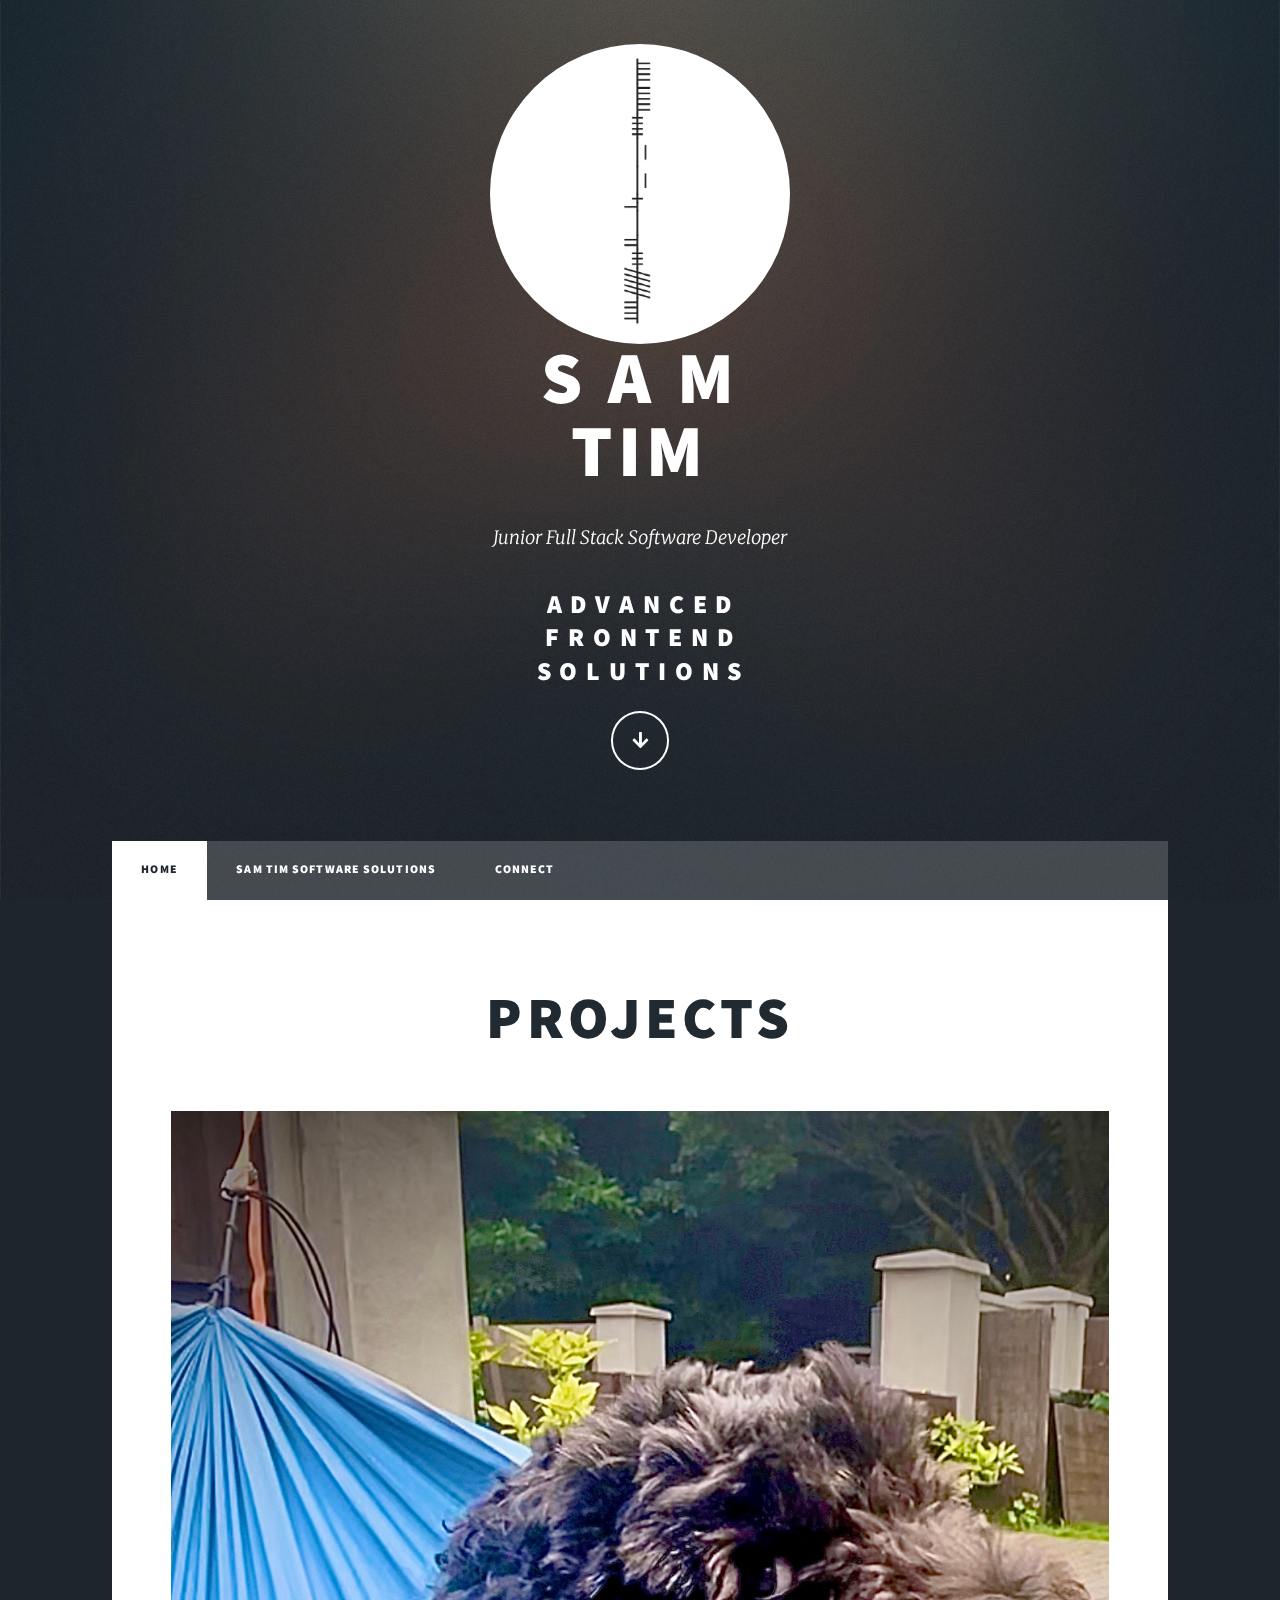
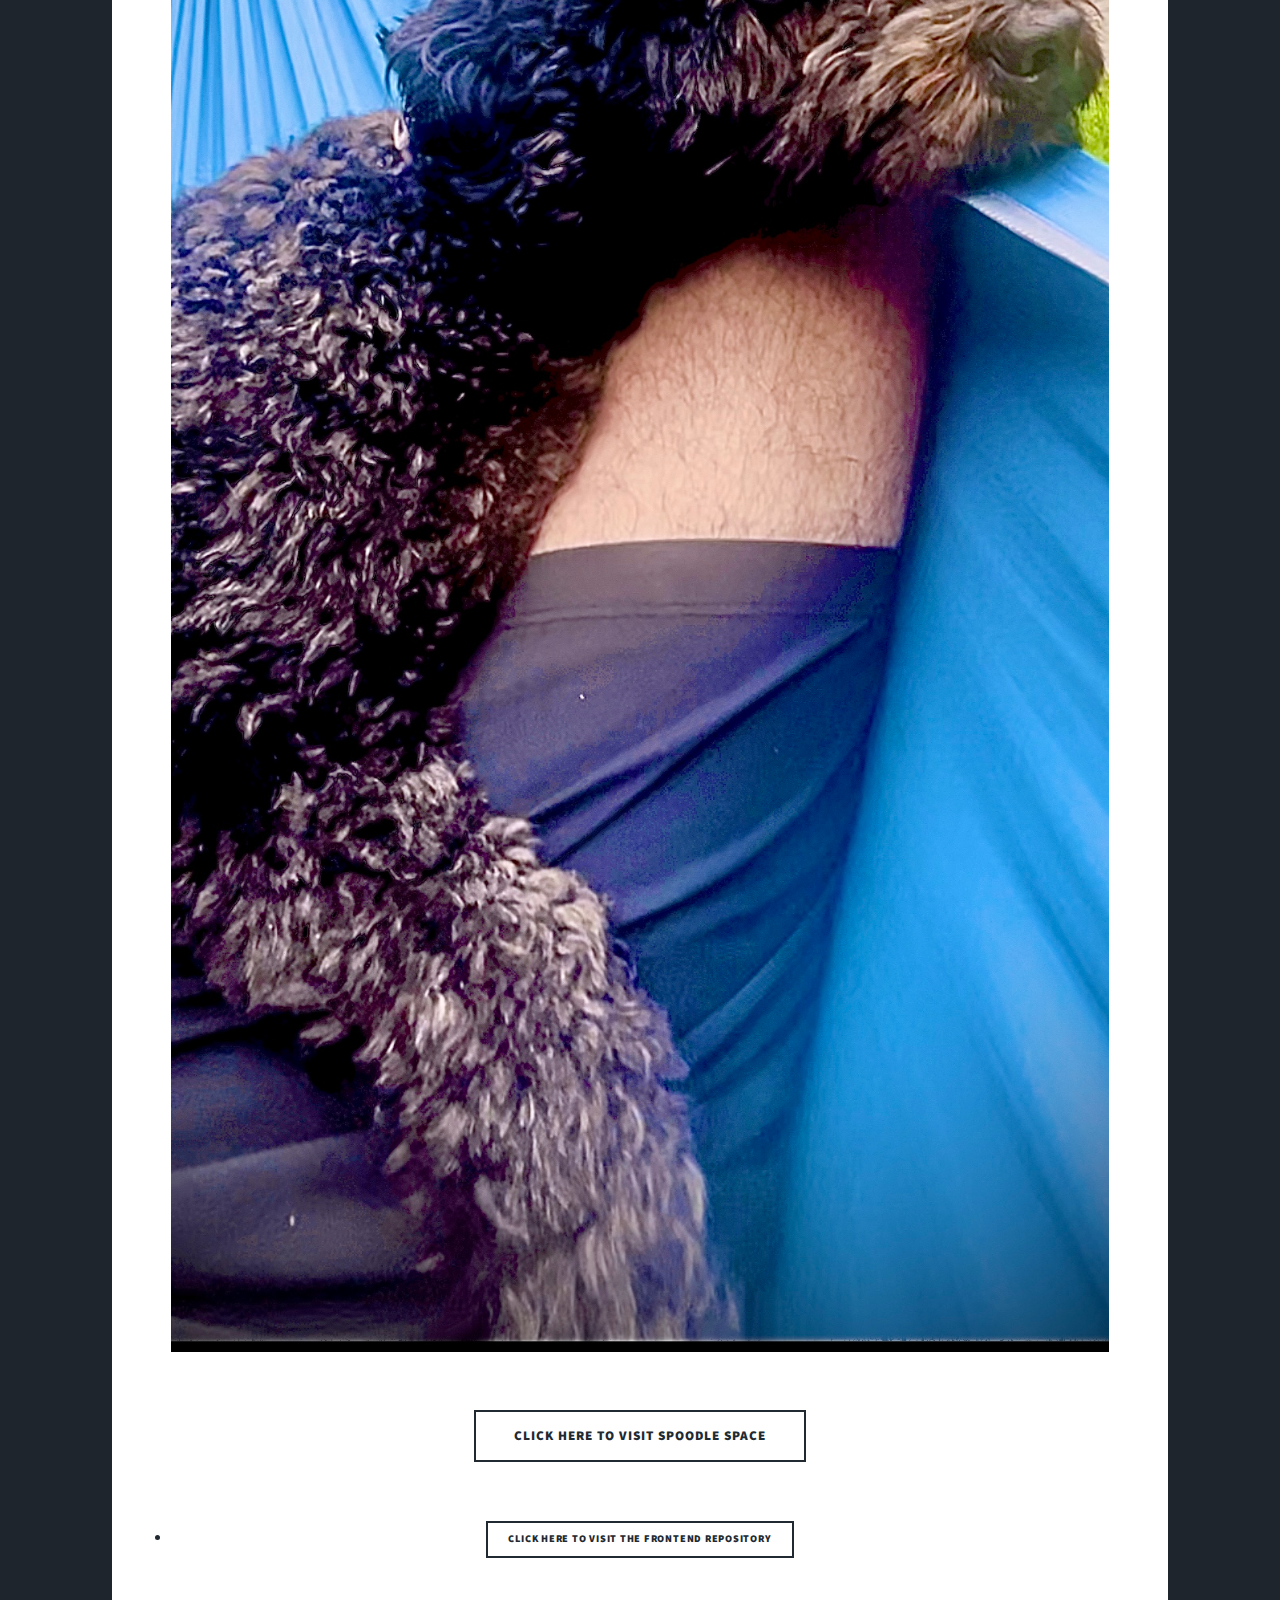
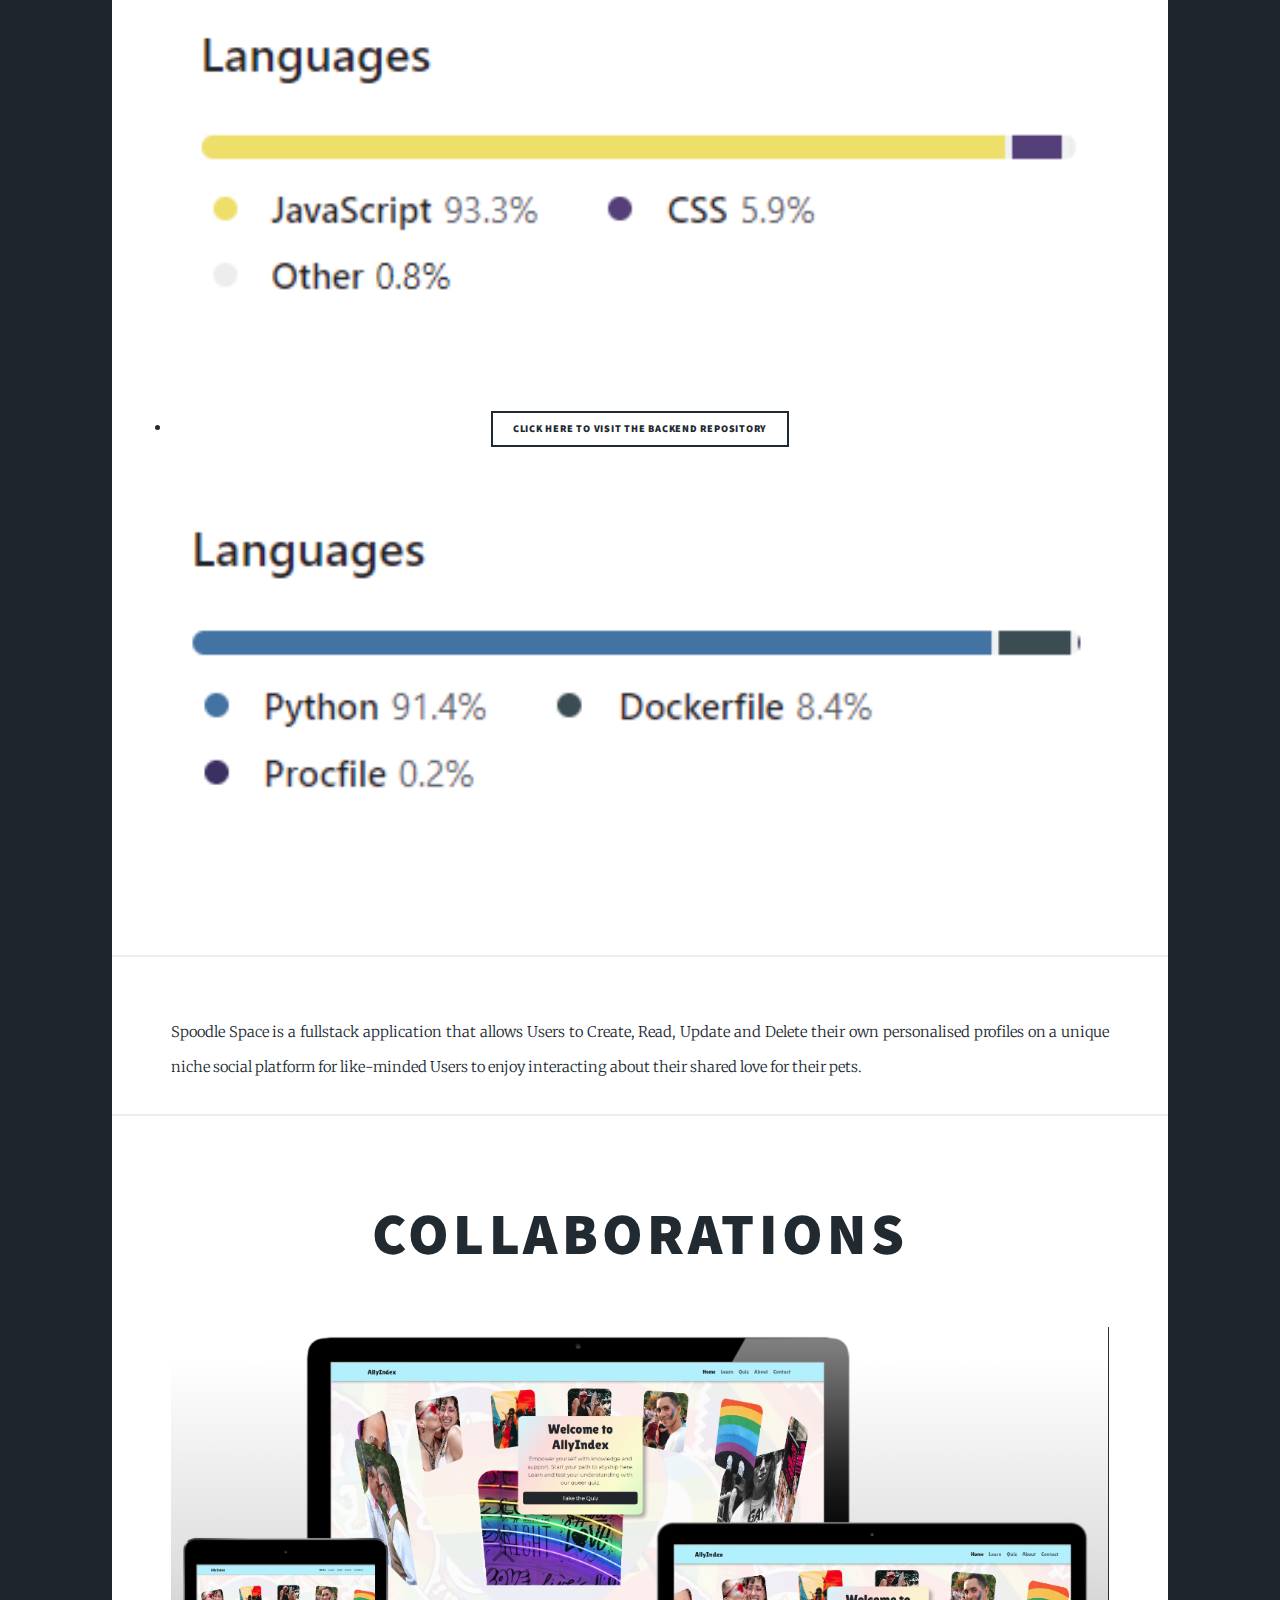
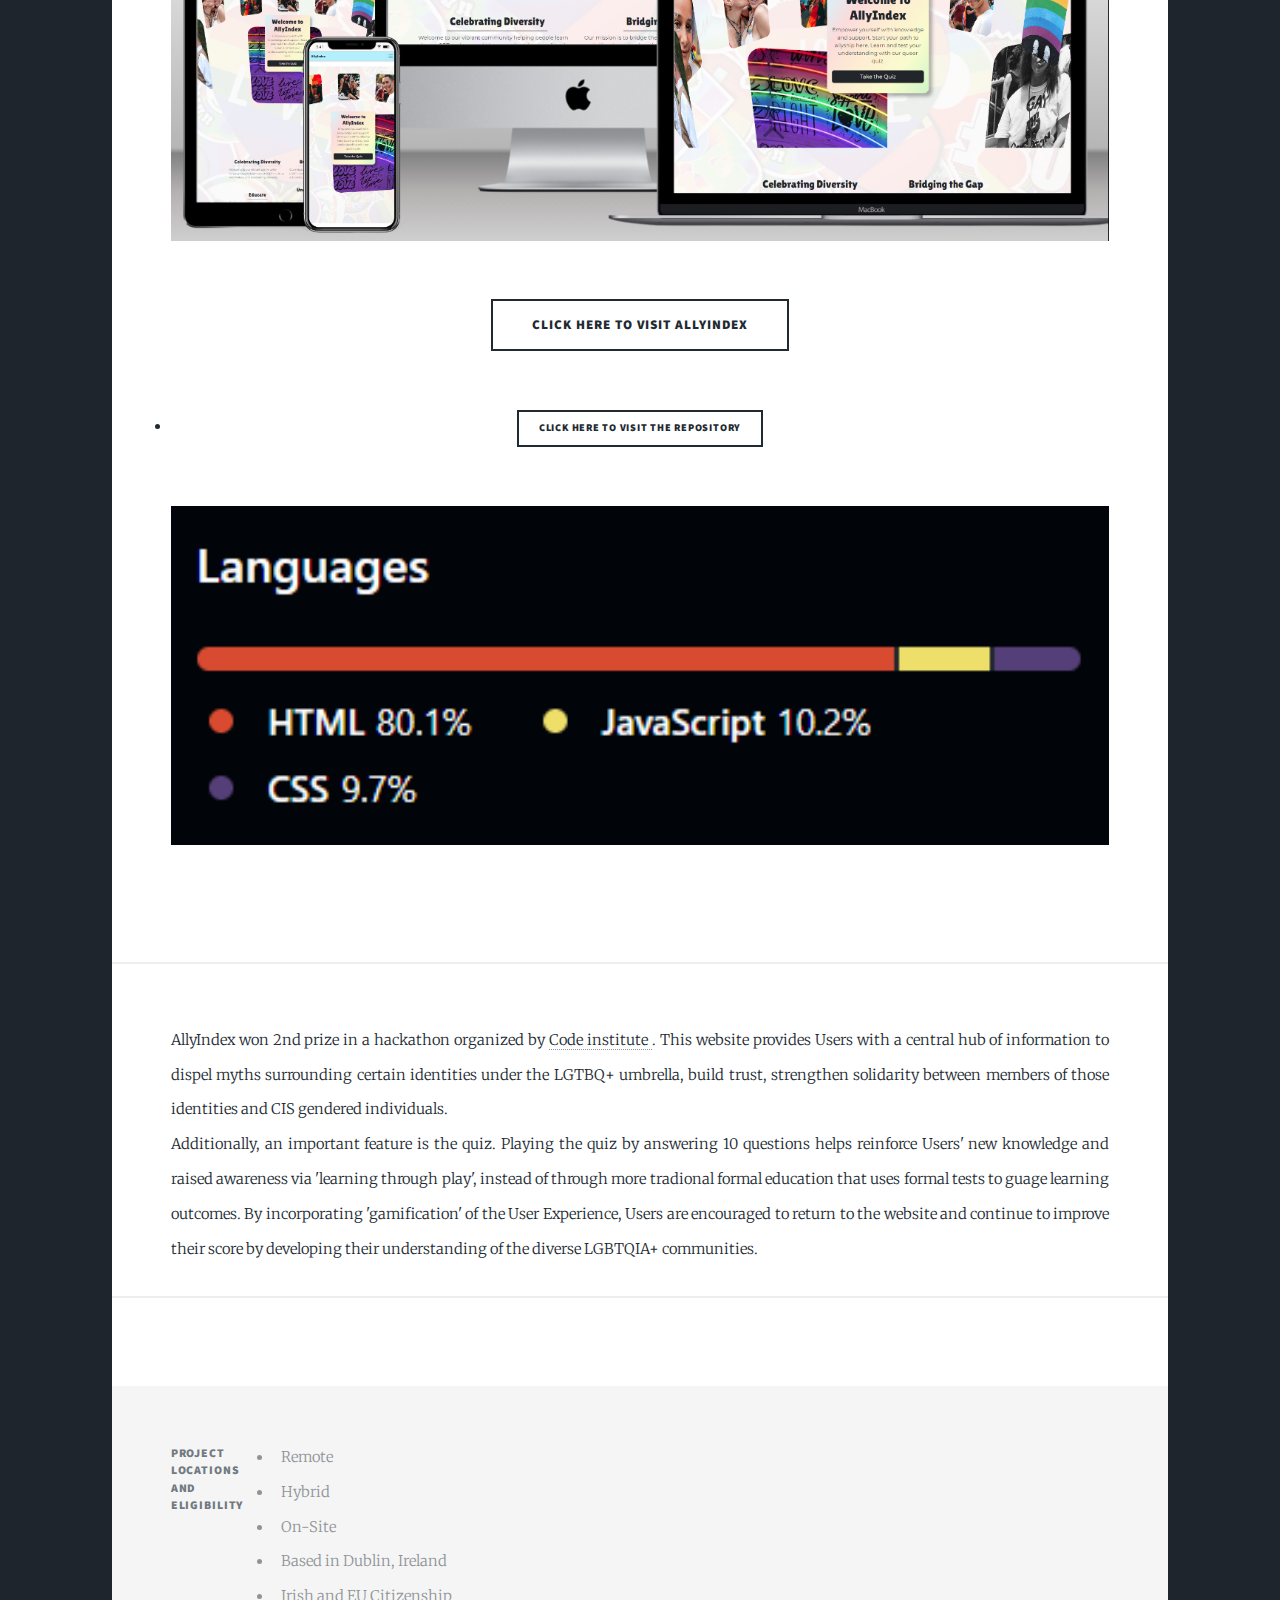
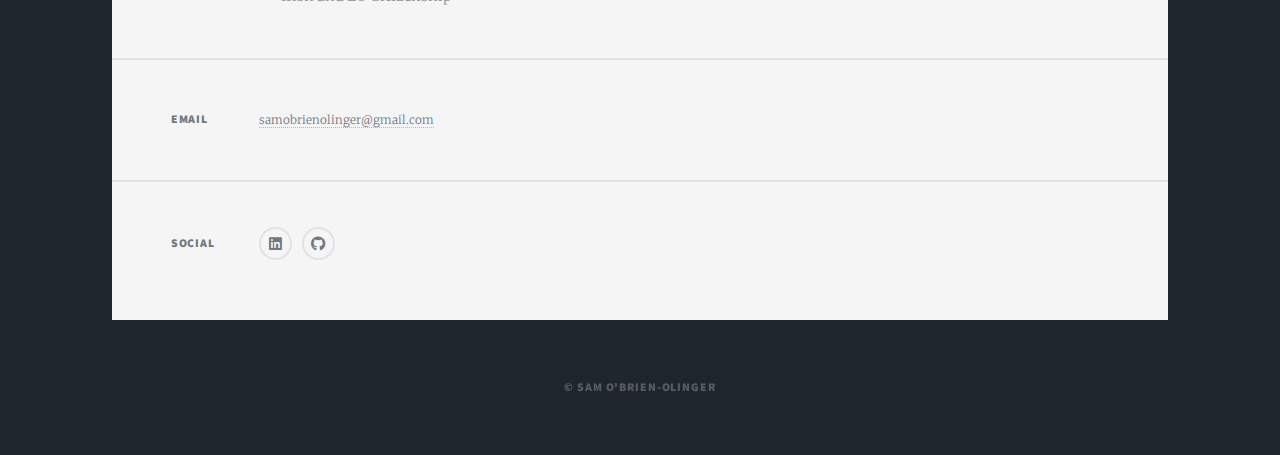
<file: index.html>
<!DOCTYPE HTML>
<!--
	Massively by HTML5 UP
	html5up.net | @ajlkn
	Free for personal and commercial use under the CCA 3.0 license (html5up.net/license)
-->
<html>
	<head>
		<title> Sam Tim Solutions </title>
		<meta charset="utf-8" />
		<meta name="viewport" content="width=device-width, initial-scale=1, user-scalable=no" />
		<link rel="stylesheet" href="assets/css/main.css" />
		<noscript><link rel="stylesheet" href="assets/css/noscript.css" /></noscript>
	</head>
	<body class="is-preload">

		<!-- Wrapper -->
			<div id="wrapper" class="fade-in">

				<!-- Intro -->
					<div id="intro">
						
					<!-- <a href="https://www.linkedin.com/in/samobrienolinger/"> -->
					  <div id="ogham-logo">
				        <img src="images/ogham.png" alt="Sam Tim Ogham Logo" />
				      </div>
					  
						<h1 > S a m 
						<br>
							Tim
						</h1>
					<!-- </a> -->
						<p> 
							Junior  Full  Stack  Software  Developer
					    </p>

						<h2>
							A d v a n c e d
						
						<br>
									
							F r o n t e n d 

						<br>

						    S O L U T I O N S

						</h2>

						<ul class="actions">
							<li><a href="#header" class="button icon solid solo fa-arrow-down scrolly"> M O R E </a></li>
						</ul>
					
					</div>

				<!-- Header -->
					<header id="header">
					  <a href="index.html" class="logo"> 

						  Learn  						
						  Adapt
						  Repeat

						  <br>

						  ~

						  <br>

						  Success
						  
						  <br> 

						  ~

						  <br>

						  Repeat 
						  Adapt
						  Learn
						
						</a>
					</header>

				<!-- Nav -->
					<nav id="nav">
						<ul class="links">
							<li class="active"><a href="index.html"> Home </a></li>
							<li><a href="generic.html"> Sam Tim Software Solutions </a></li>
							<li><a href="elements.html"> Connect </a></li>
						</ul>
					</nav>

				<!-- Main -->
					<div id="main">

						<!-- Featured Post -->
							<article class="post featured">
								<header class="major">

									<h2>
									<!-- <a href="#">  -->
									    
									PROJECTS
									<!-- </a> -->

								</header>
								
								<a href="https://spoodle-space-pp5.herokuapp.com" class="image main"><img src="images\benji-hammock.jpeg" alt="Sample Project Image" /></a>
								<ul class="actions special">
									<li><a href="https://spoodle-space-pp5.herokuapp.com" class="button large"> Click Here to visit Spoodle Space </a></li>
								</ul>
								
								<ul class="actions special"></ul>
									<li><a href="https://github.com/SamOBrienOlinger/spoodle-space-pp5" class="button small"> Click Here to visit the Frontend Repository </a></li>
								</ul>
								<a href="https://github.com/SamOBrienOlinger/spoodle-space-pp5" class="image main"><img src="images\frontend-languages.png" alt="Frontend languagses used" /></a>


								<ul class="actions special"></ul>
								    <li><a href="https://github.com/SamOBrienOlinger/drf-spoodle-space" class="button small"> Click Here to visit the Backend Repository </a></li>
							    </ul>

								<a href="https://github.com/SamOBrienOlinger/drf-spoodle-space" class="image main"><img src="images\backend-languages.png" alt="Backend languages used" /></a>

							</article>

							<p> 
								Spoodle Space is a fullstack application that allows Users to Create, Read, Update and Delete their own personalised profiles on a unique niche social platform for like-minded Users to enjoy interacting about their shared love for their pets.
						
							</p>

							<!-- Posts -->
							<!-- <section class="posts">
								<article>
									<header>
									
										<h2><a href="#"> Cockapoo Club <br /> 
										</a></h2>
									</header>
									<a href="#" class="image fit"><img src="images/pic02.jpg" alt="" /></a>
									<p>Donec eget ex magna. Interdum et malesuada fames ac ante ipsum primis in faucibus. Pellentesque venenatis dolor imperdiet dolor mattis sagittis magna etiam.</p>
									<ul class="actions special">
										<li><a href="#" class="button"> Click Here to visit Cockapoo Club </a></li>
									</ul>
								</article> -->

								<!-- Featured Post -->
							<article class="post featured">
								<header class="major">

									<h2>
									<!-- <a href="#">  -->
									    
									COLLABORATIONS
									<!-- </a> -->

								</header>
								
								<a href="https://declan444.github.io/24-7-hackathon-team9/" class="image main"><img src="./images/allyindex.png" alt="Sample Collaboration Image" /></a>
								<ul class="actions special">
									<li><a href="https://declan444.github.io/24-7-hackathon-team9/" class="button large"> Click Here to visit AllyIndex </a></li>
								</ul>
								
								<ul class="actions special"></ul>
									<li><a href="https://github.com/SamOBrienOlinger/24-7-hackathon-team9/" class="button small"> Click Here to visit the Repository </a></li>
								</ul>
								<a href="https://declan444.github.io/24-7-hackathon-team9/" class="image main"><img src="./images/allyindex-languages.png" alt="languagses used" /></a>

							</article>

							<p> 
								AllyIndex won 2nd prize in a hackathon organized by <a href="https://hackathon.codeinstitute.net/hackathon/public/48/"> Code institute  </a>. This website provides Users with a central hub of information to dispel myths surrounding certain identities under the LGTBQ+ umbrella, build trust, strengthen solidarity between members of those identities and CIS gendered individuals. 
								
								<br>

								Additionally, an important feature is the quiz. Playing the quiz by answering 10 questions helps reinforce Users' new knowledge and raised awareness via 'learning through play', instead of through more tradional formal education that uses formal tests to guage learning outcomes. By incorporating 'gamification' of the User Experience, Users are encouraged to return to the website and continue to improve their score by developing their understanding of the diverse LGBTQIA+ communities.						
							</p>

								<!-- <article>
									<header>
										<h2><a href="#">Primis eget<br />
										imperdiet lorem</a></h2>
									</header>
									<a href="#" class="image fit"><img src="images/pic03.jpg" alt="" /></a>
									<p>Donec eget ex magna. Interdum et malesuada fames ac ante ipsum primis in faucibus. Pellentesque venenatis dolor imperdiet dolor mattis sagittis magna etiam.</p>
									<ul class="actions special">
										<li><a href="#" class="button"> AllyIndex </a></li>
									</ul>
								</article> -->

								<!-- <article>
									<header>
										<span class="date">April 18, 2017</span>
										<h2><a href="#">Ante mattis<br />
										interdum dolor</a></h2>
									</header>
									<a href="#" class="image fit"><img src="images/pic04.jpg" alt="" /></a>
									<p>Donec eget ex magna. Interdum et malesuada fames ac ante ipsum primis in faucibus. Pellentesque venenatis dolor imperdiet dolor mattis sagittis magna etiam.</p>
									<ul class="actions special">
										<li><a href="#" class="button">Full Story</a></li>
									</ul>
								</article>
								<article>
									<header>
										<span class="date">April 14, 2017</span>
										<h2><a href="#">Tempus sed<br />
										nulla imperdiet</a></h2>
									</header>
									<a href="#" class="image fit"><img src="images/pic05.jpg" alt="" /></a>
									<p>Donec eget ex magna. Interdum et malesuada fames ac ante ipsum primis in faucibus. Pellentesque venenatis dolor imperdiet dolor mattis sagittis magna etiam.</p>
									<ul class="actions special">
										<li><a href="#" class="button">Full Story</a></li>
									</ul>
								</article>
								<article>
									<header>
										<span class="date">April 11, 2017</span>
										<h2><a href="#">Odio magna<br />
										sed consectetur</a></h2>
									</header>
									<a href="#" class="image fit"><img src="images/pic06.jpg" alt="" /></a>
									<p>Donec eget ex magna. Interdum et malesuada fames ac ante ipsum primis in faucibus. Pellentesque venenatis dolor imperdiet dolor mattis sagittis magna etiam.</p>
									<ul class="actions special">
										<li><a href="#" class="button">Full Story</a></li>
									</ul>
								</article>
								<article>
									<header>
										<span class="date">April 7, 2017</span>
										<h2><a href="#">Augue lorem<br />
										primis vestibulum</a></h2>
									</header>
									<a href="#" class="image fit"><img src="images/pic07.jpg" alt="" /></a>
									<p>Donec eget ex magna. Interdum et malesuada fames ac ante ipsum primis in faucibus. Pellentesque venenatis dolor imperdiet dolor mattis sagittis magna etiam.</p>
									<ul class="actions special">
										<li><a href="#" class="button">Full Story</a></li>
									</ul>
								</article> -->
							</section>

						<!-- Footer -->
							<footer>
								<!-- <div class="pagination">
									<a href="#" class="previous">Prev</a>
									<a href="#" class="page active">1</a>
									<a href="#" class="page">2</a>
									<a href="#" class="page">3</a>
									<span class="extra">&hellip;</span>
									<a href="#" class="page">8</a>
									<a href="#" class="page">9</a>
									<a href="#" class="page">10</a>
									<a href="#" class="next">Next</a>
								</div> -->
							</footer>

					</div>

				<!-- Footer -->
					<footer id="footer">
						<!-- <section>
							<form method="post" action="#">
								<div class="fields">
									<div class="field">
										<label for="name">Name</label>
										<input type="text" name="name" id="name" />
									</div>
									<div class="field">
										<label for="email">Email</label>
										<input type="text" name="email" id="email" />
									</div>
									<div class="field">
										<label for="message">Message</label>
										<textarea name="message" id="message" rows="3"></textarea>
									</div>
								</div>
								<ul class="actions">
									<li><input type="submit" value="Send Message" /></li>
								</ul>
							</form>
						</section> -->
						<section class="split contact">
							<section class="alt">
								<h3> Project Locations and Eligibility </h3>
								<ul>
									<li> Remote </li>
									<li> Hybrid </li>
									<li> On-Site </li>
									<li> Based in Dublin, Ireland </li>
									<li> Irish and EU Citizenship </li>
								</ul>
								
							</section>
							
							<section>
								<h3> <a href="samobrienolinger@gmail.com"> Email </a></h3>
								<p><a href="samobrienolinger@gmail.com"> samobrienolinger@gmail.com </a></p>
							</section>

							<section>
								<h3>Social</h3>
								<ul class="icons alt">
									<!-- <li><a href="#" class="icon brands alt fa-twitter"><span class="label">Twitter</span></a></li>
									<li><a href="#" class="icon brands alt fa-facebook-f"><span class="label">Facebook</span></a></li>
									<li><a href="#" class="icon brands alt fa-instagram"><span class="label">Instagram</span></a></li> -->
									<!-- <li><a href="#" class="icon brands alt fa-github"><span class="label">GitHub</span></a></li> -->
									<li><a href="https://www.linkedin.com/in/samobrienolinger/" class="icon brands fa-linkedin"><span class="label">LinkedIn</span></a></li>
									<li><a href="https://github.com/SamOBrienOlinger" class="icon brands fa-github"><span class="label">GitHub</span></a></li>
		
								
								</ul>
							</section>
						</section>
					</footer>

				<!-- Copyright -->
					<div id="copyright">
						<ul><li>&copy; Sam O'Brien-Olinger</li>
							
							<!-- <li>Design: <a href="https://html5up.net">HTML5 UP</a></li></ul> -->
					</div>

			</div>

		<!-- Scripts -->
			<script src="assets/js/jquery.min.js"></script>
			<script src="assets/js/jquery.scrollex.min.js"></script>
			<script src="assets/js/jquery.scrolly.min.js"></script>
			<script src="assets/js/browser.min.js"></script>
			<script src="assets/js/breakpoints.min.js"></script>
			<script src="assets/js/util.js"></script>
			<script src="assets/js/main.js"></script>

	</body>
</html>
</file>
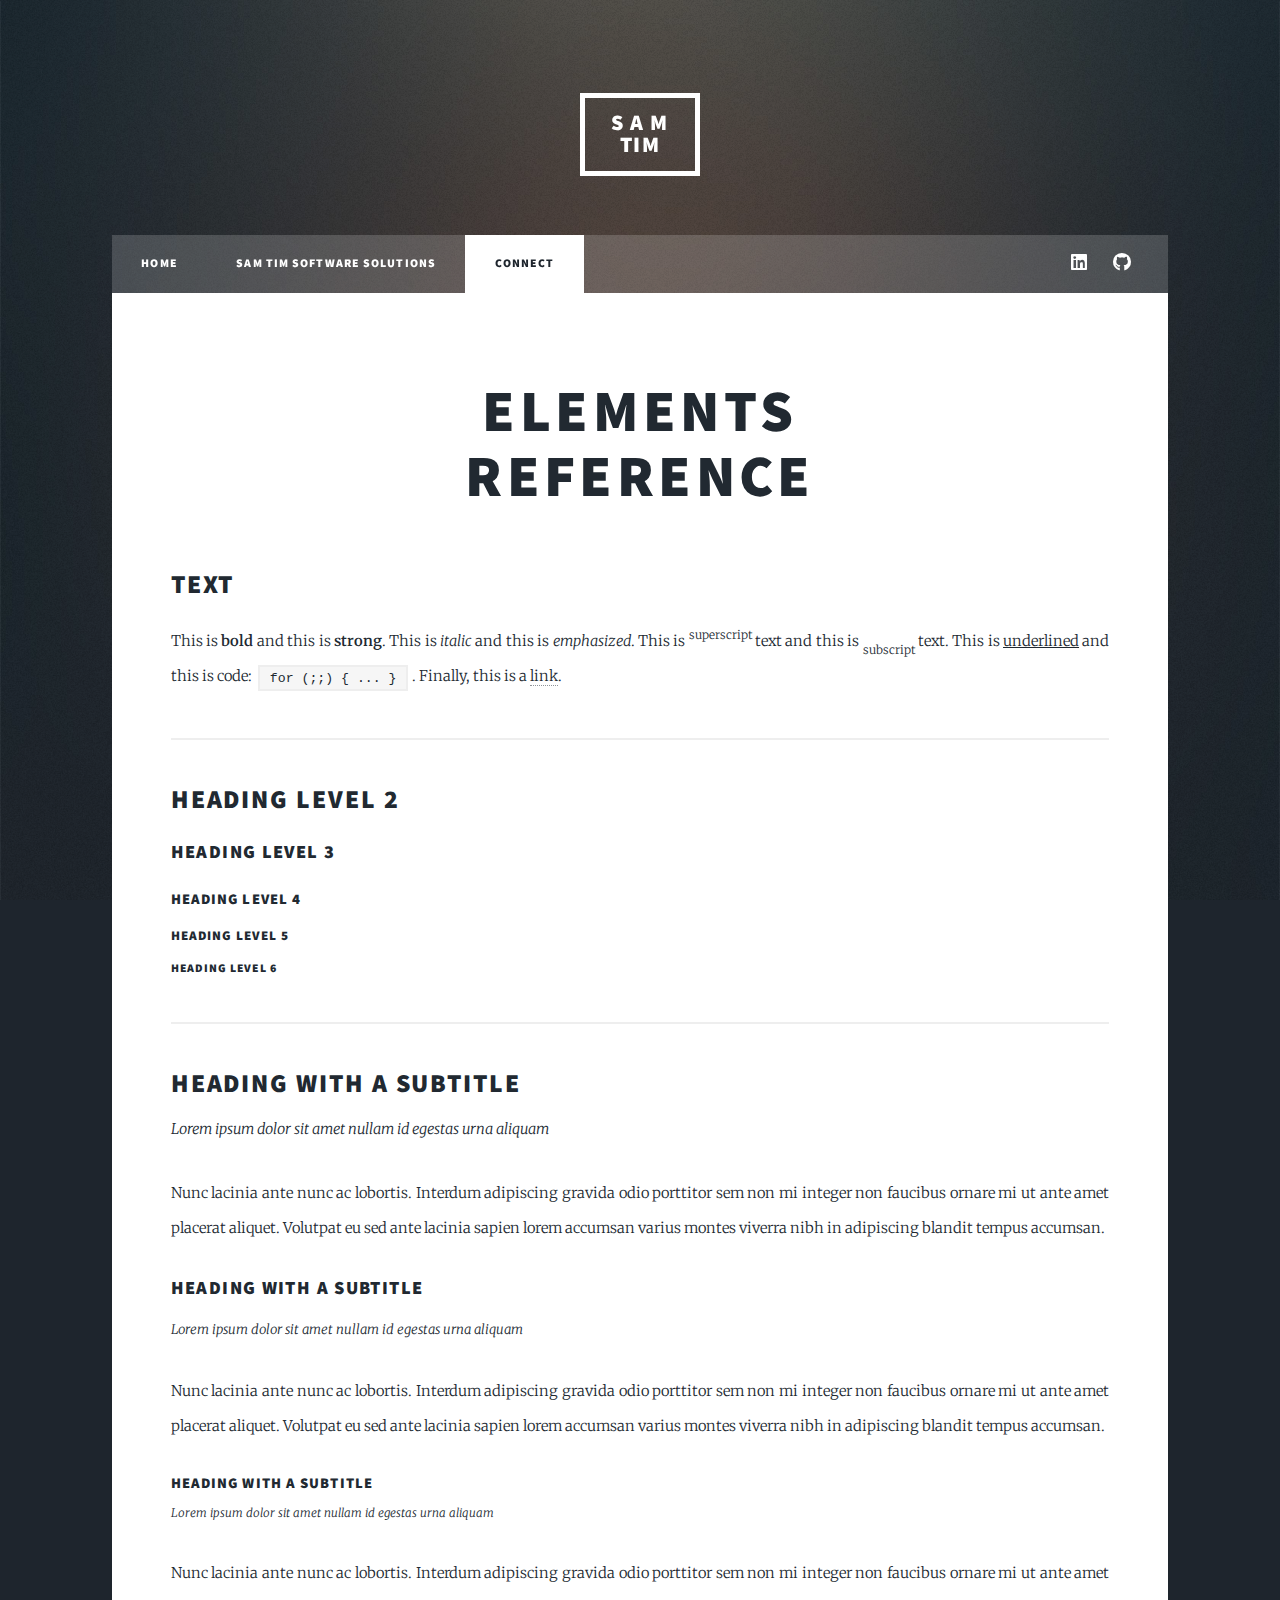
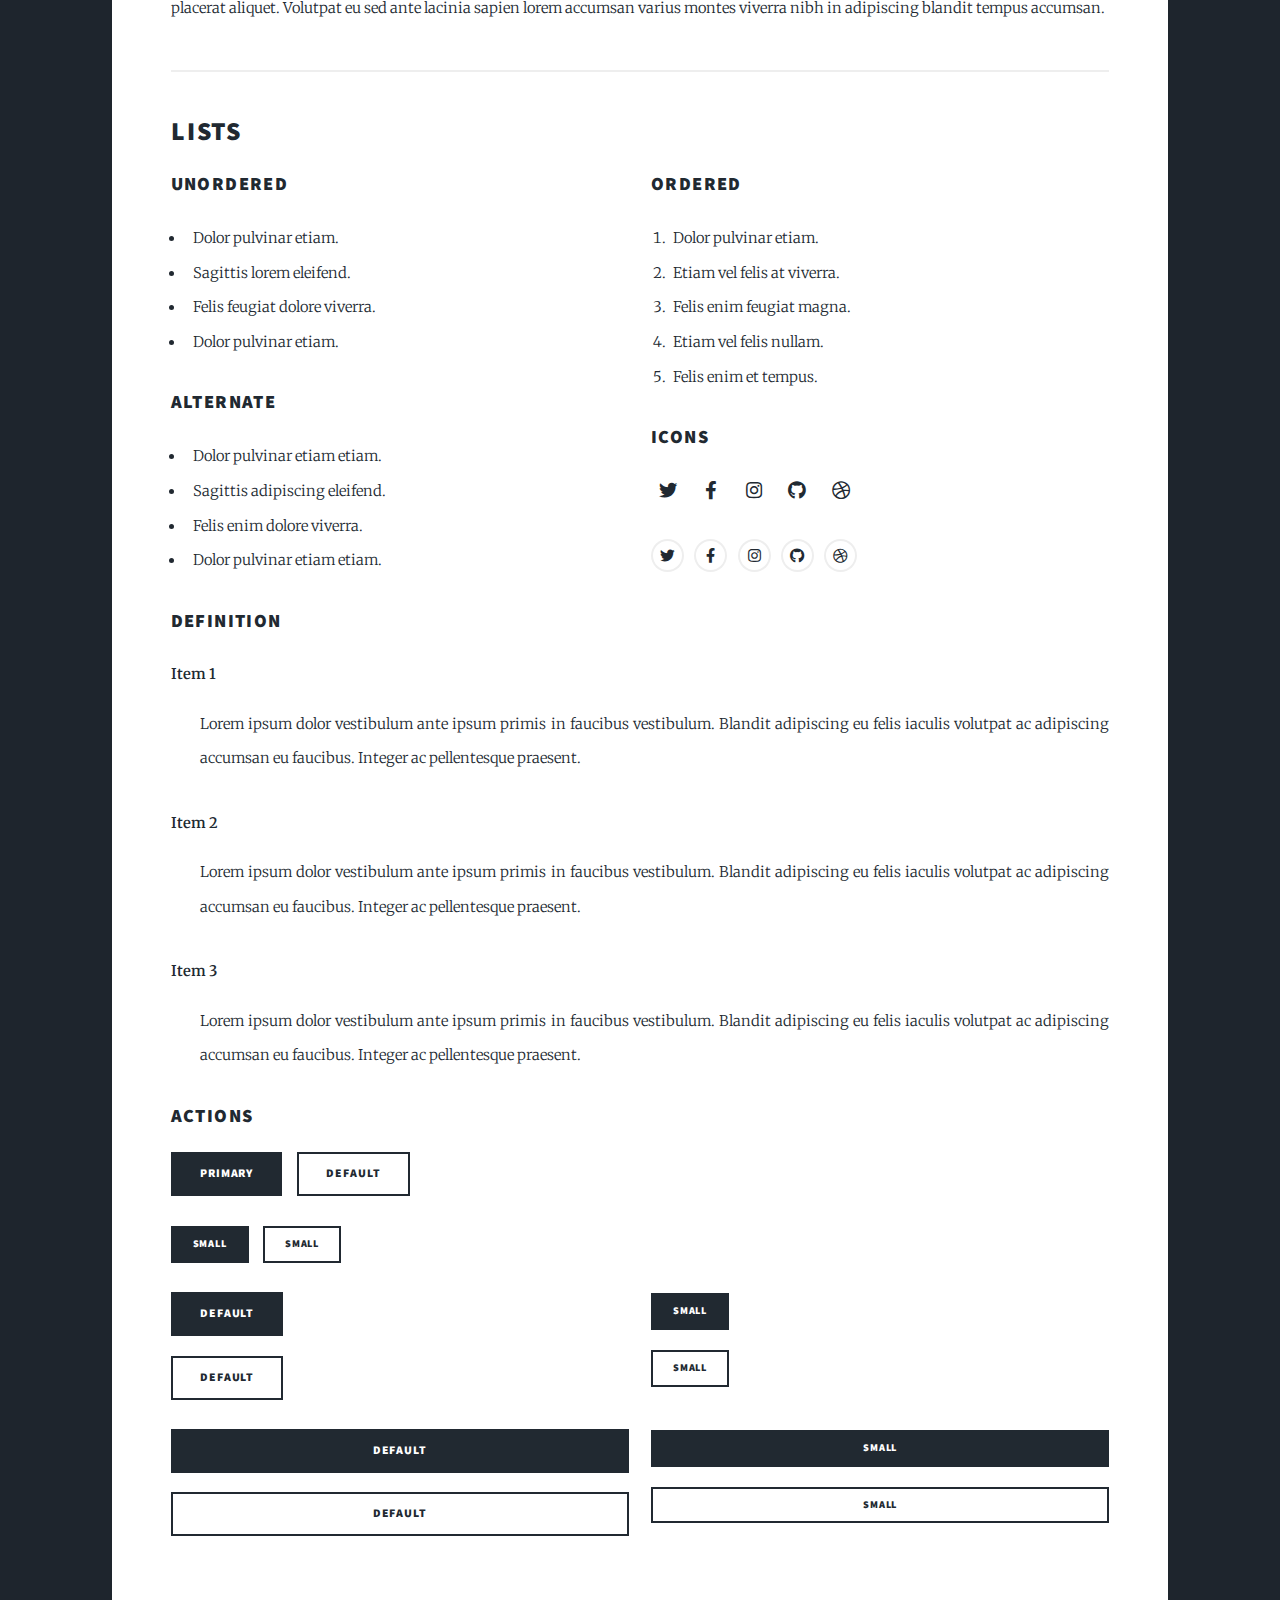
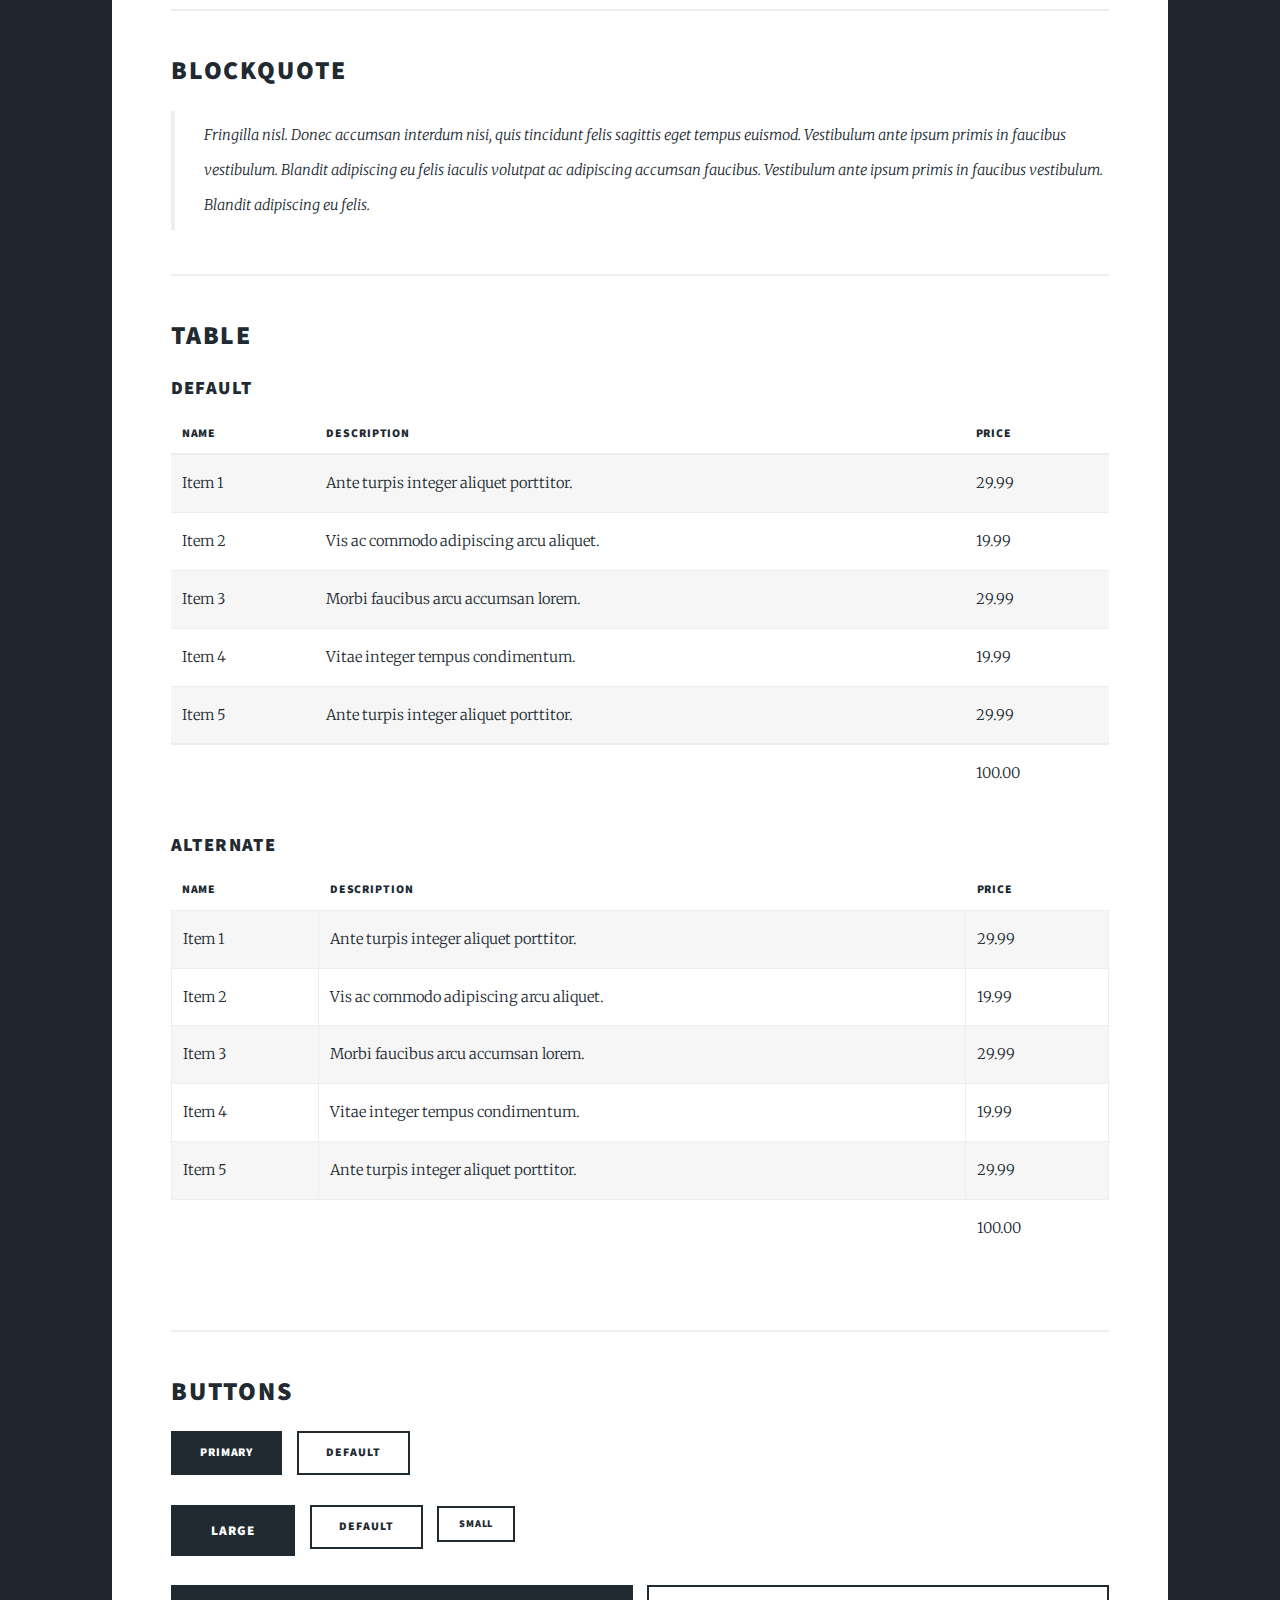
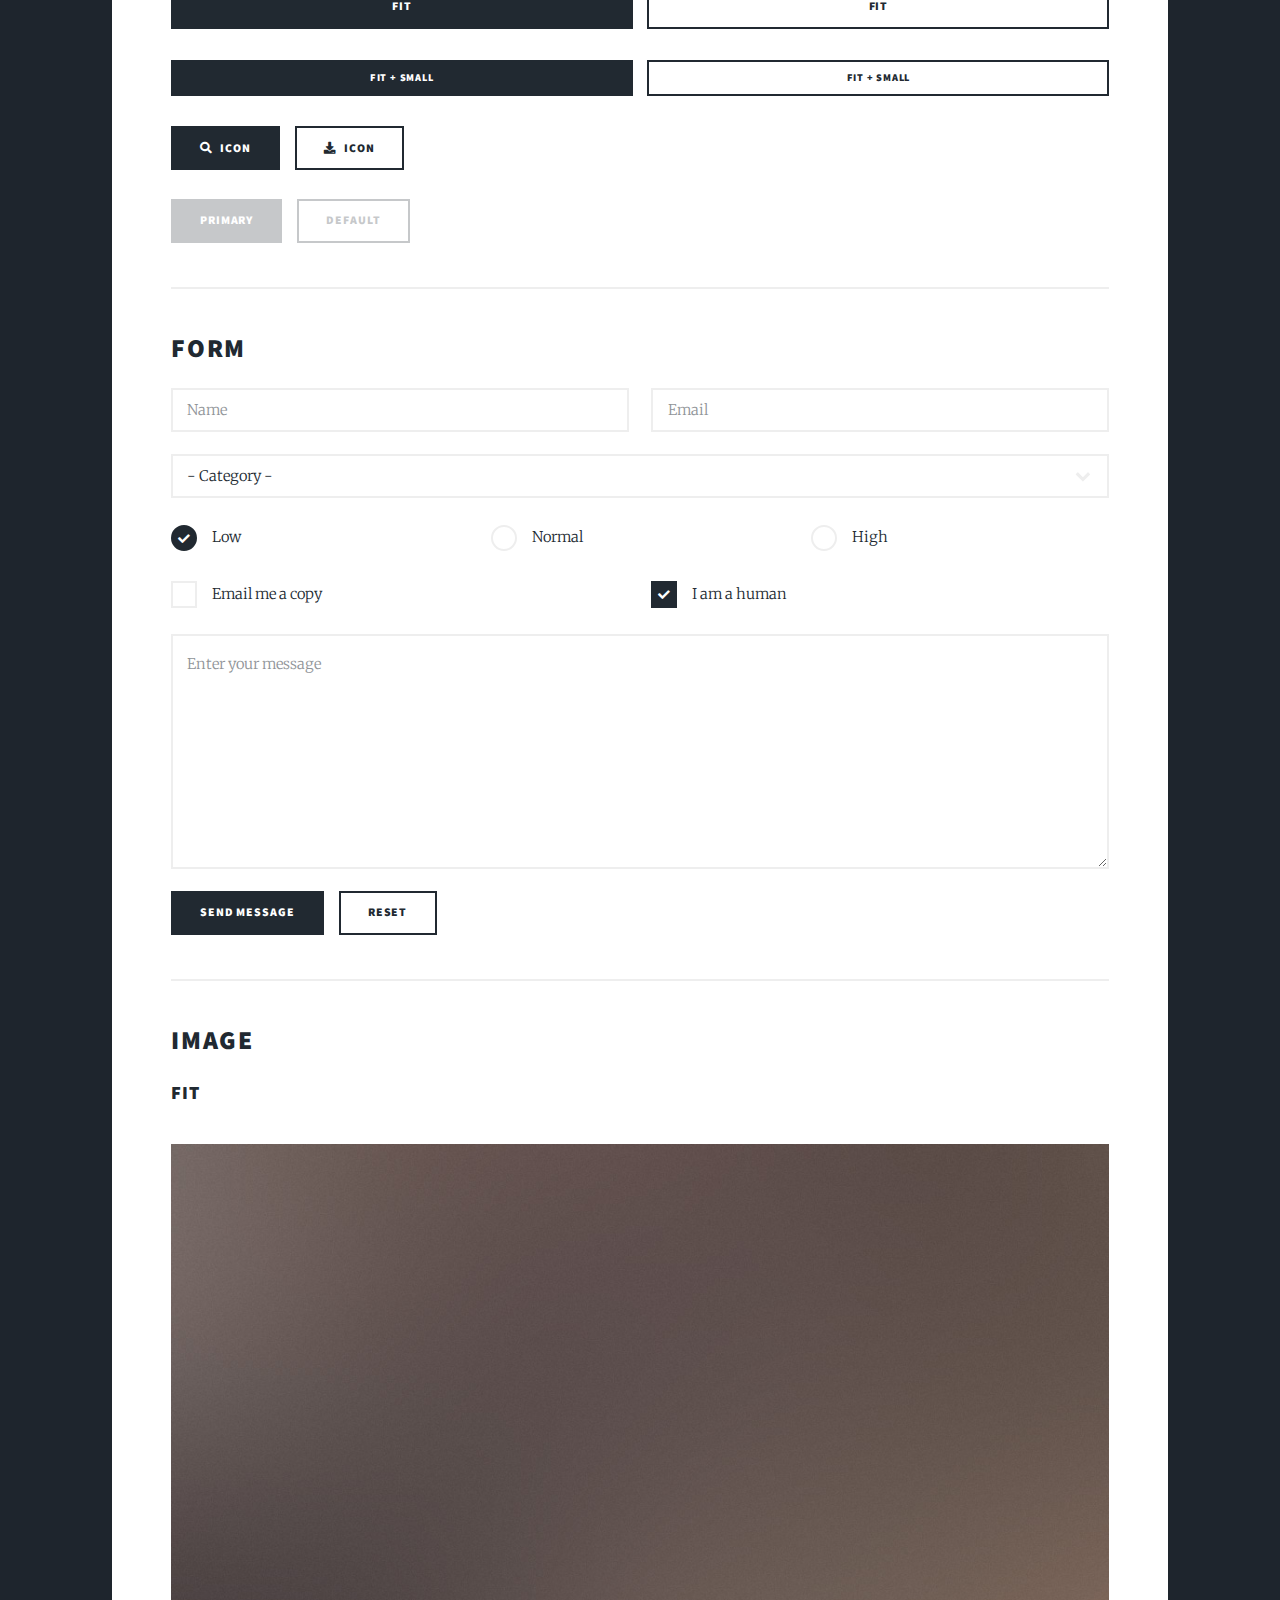
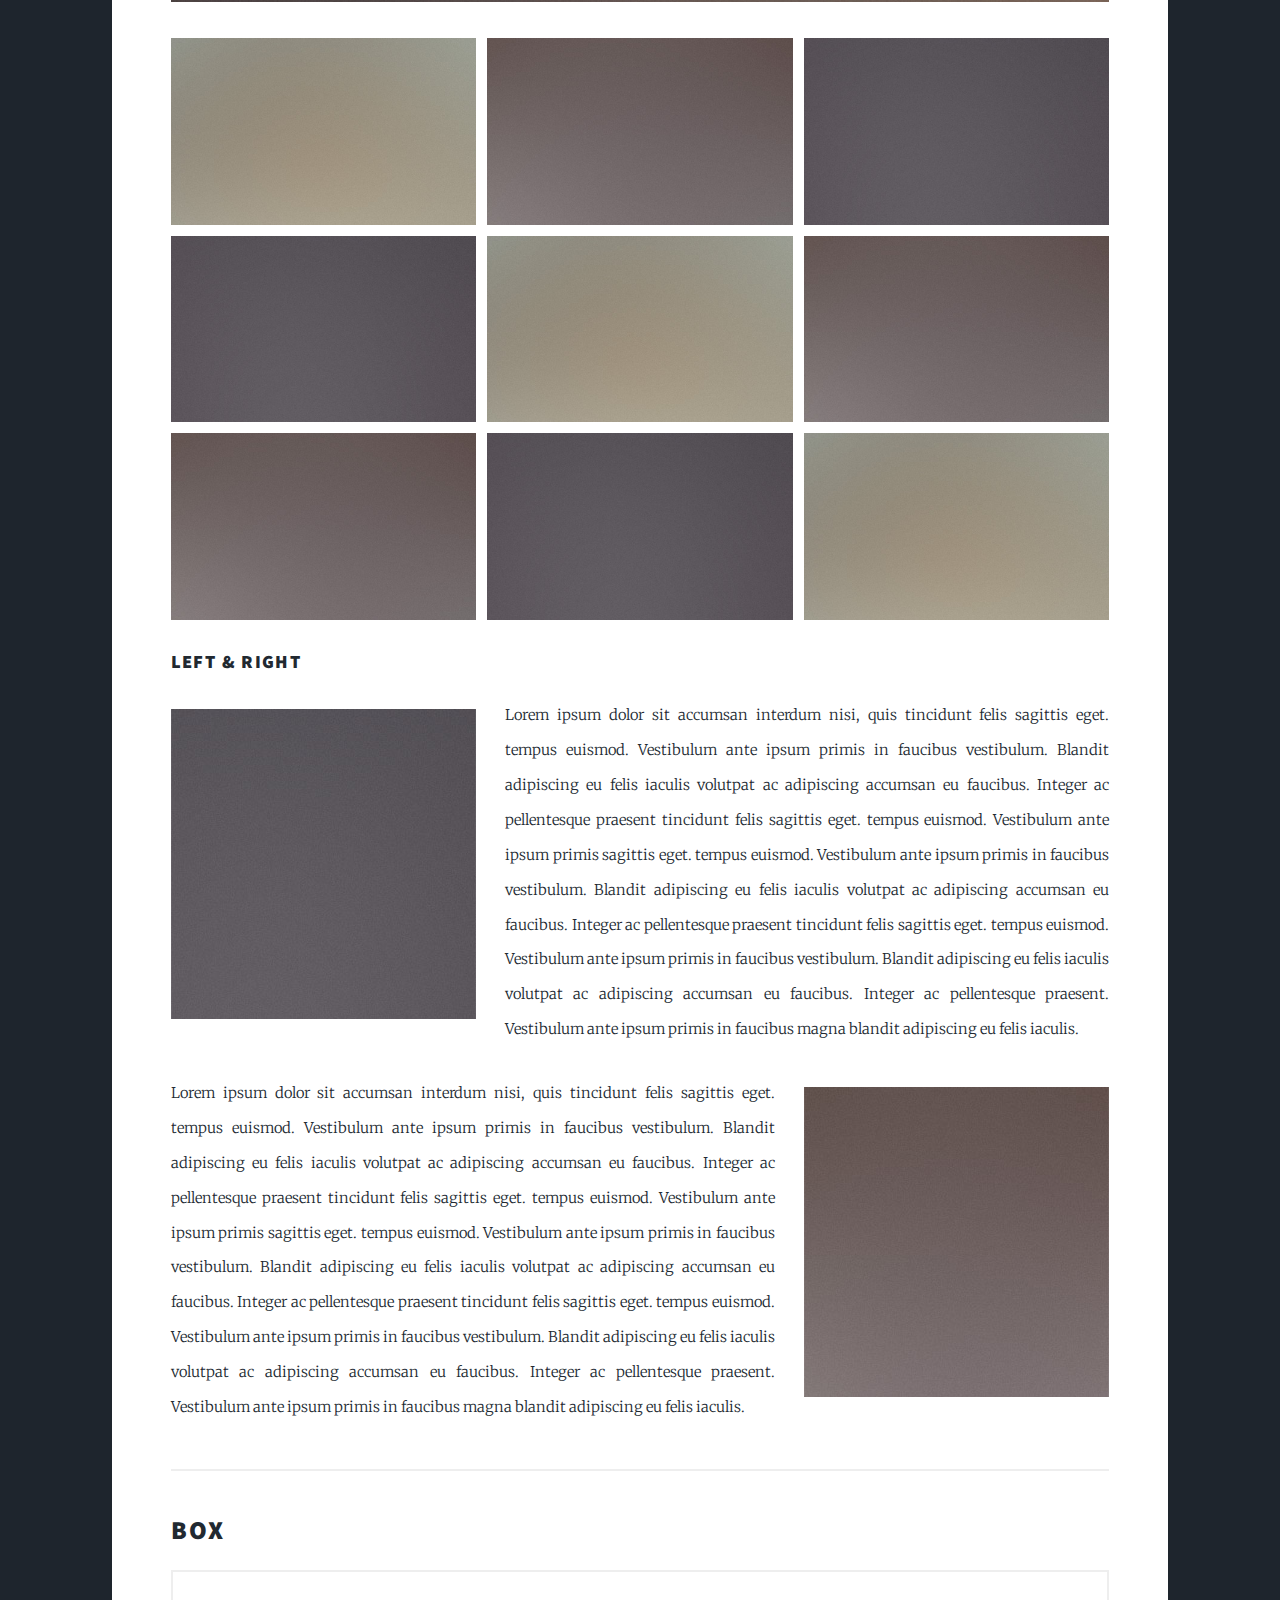
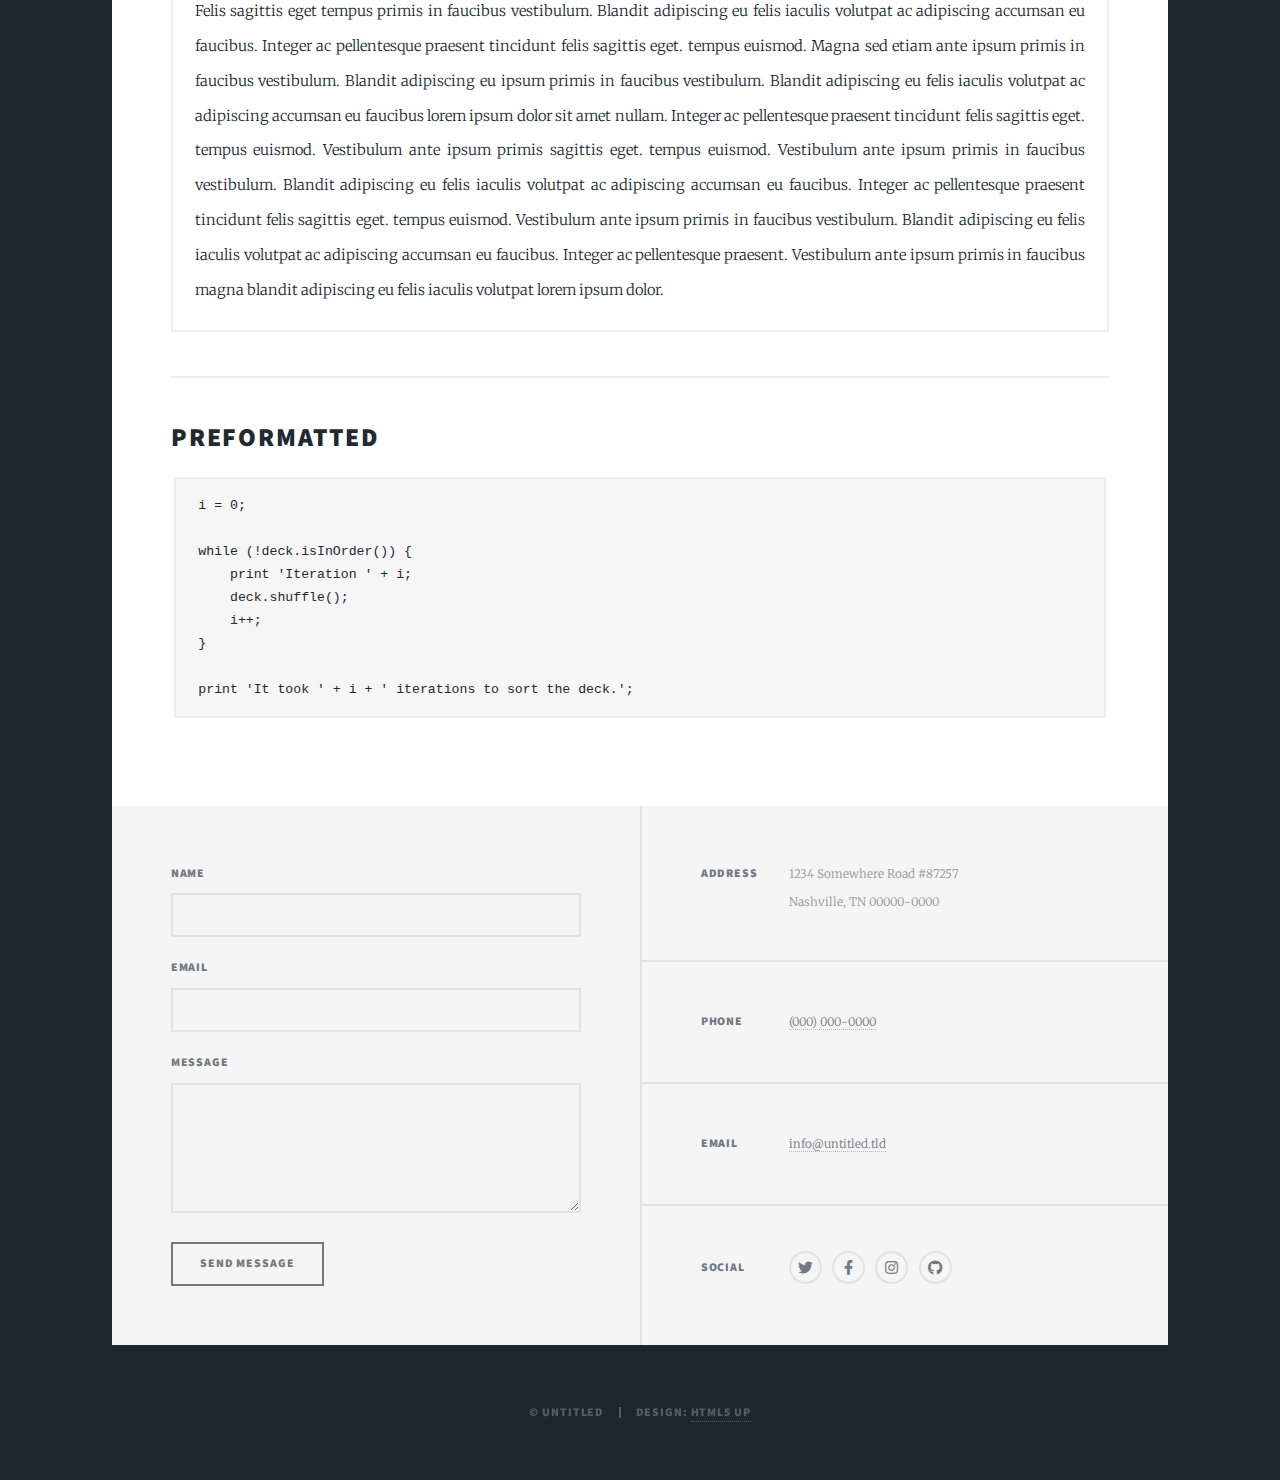
<file: elements.html>
<!DOCTYPE HTML>
<!--
	Massively by HTML5 UP
	html5up.net | @ajlkn
	Free for personal and commercial use under the CCA 3.0 license (html5up.net/license)
-->
<html>
	<head>
		<title>Elements Reference - Massively by HTML5 UP</title>
		<meta charset="utf-8" />
		<meta name="viewport" content="width=device-width, initial-scale=1, user-scalable=no" />
		<link rel="stylesheet" href="assets/css/main.css" />
		<noscript><link rel="stylesheet" href="assets/css/noscript.css" /></noscript>
	</head>
	<body class="is-preload">

		<!-- Wrapper -->
			<div id="wrapper">

				<!-- Header -->
				<header id="header">
					<a href="index.html" class="logo"> 
						S a m
					  <br>
						Tim 
					</a>
				</header>

				<!-- Nav -->
					<nav id="nav">
						<ul class="links">
							<li><a href="index.html"> Home </a></li>
							<li><a href="generic.html"> Sam Tim Software Solutions </a></li>
							<li class="active"><a href="elements.html"> Connect </a></li>
						</ul>
						<ul class="icons">
							<li><a href="https://www.linkedin.com/in/samobrienolinger/" class="icon brands fa-linkedin"><span class="label">LinkedIn</span></a></li>
							<li><a href="https://github.com/SamOBrienOlinger" class="icon brands fa-github"><span class="label">GitHub</span></a></li>
						</ul>
					</nav>

				<!-- Main -->
					<div id="main">

						<!-- Post -->
							<section class="post">
								<header class="major">
									<h1>Elements<br />
									Reference</h1>
								</header>

								<!-- Text stuff -->
									<h2>Text</h2>
									<p>This is <b>bold</b> and this is <strong>strong</strong>. This is <i>italic</i> and this is <em>emphasized</em>.
									This is <sup>superscript</sup> text and this is <sub>subscript</sub> text.
									This is <u>underlined</u> and this is code: <code>for (;;) { ... }</code>.
									Finally, this is a <a href="#">link</a>.</p>
									<hr />
									<h2>Heading Level 2</h2>
									<h3>Heading Level 3</h3>
									<h4>Heading Level 4</h4>
									<h5>Heading Level 5</h5>
									<h6>Heading Level 6</h6>
									<hr />
									<header>
										<h2>Heading with a Subtitle</h2>
										<p>Lorem ipsum dolor sit amet nullam id egestas urna aliquam</p>
									</header>
									<p>Nunc lacinia ante nunc ac lobortis. Interdum adipiscing gravida odio porttitor sem non mi integer non faucibus ornare mi ut ante amet placerat aliquet. Volutpat eu sed ante lacinia sapien lorem accumsan varius montes viverra nibh in adipiscing blandit tempus accumsan.</p>
									<header>
										<h3>Heading with a Subtitle</h3>
										<p>Lorem ipsum dolor sit amet nullam id egestas urna aliquam</p>
									</header>
									<p>Nunc lacinia ante nunc ac lobortis. Interdum adipiscing gravida odio porttitor sem non mi integer non faucibus ornare mi ut ante amet placerat aliquet. Volutpat eu sed ante lacinia sapien lorem accumsan varius montes viverra nibh in adipiscing blandit tempus accumsan.</p>
									<header>
										<h4>Heading with a Subtitle</h4>
										<p>Lorem ipsum dolor sit amet nullam id egestas urna aliquam</p>
									</header>
									<p>Nunc lacinia ante nunc ac lobortis. Interdum adipiscing gravida odio porttitor sem non mi integer non faucibus ornare mi ut ante amet placerat aliquet. Volutpat eu sed ante lacinia sapien lorem accumsan varius montes viverra nibh in adipiscing blandit tempus accumsan.</p>

									<hr />

								<!-- Lists -->
									<h2>Lists</h2>
									<div class="row">
										<div class="col-6 col-12-small">

											<h3>Unordered</h3>
											<ul>
												<li>Dolor pulvinar etiam.</li>
												<li>Sagittis lorem eleifend.</li>
												<li>Felis feugiat dolore viverra.</li>
												<li>Dolor pulvinar etiam.</li>
											</ul>

											<h3>Alternate</h3>
											<ul class="alt">
												<li>Dolor pulvinar etiam etiam.</li>
												<li>Sagittis adipiscing eleifend.</li>
												<li>Felis enim dolore viverra.</li>
												<li>Dolor pulvinar etiam etiam.</li>
											</ul>

										</div>
										<div class="col-6 col-12-small">

											<h3>Ordered</h3>
											<ol>
												<li>Dolor pulvinar etiam.</li>
												<li>Etiam vel felis at viverra.</li>
												<li>Felis enim feugiat magna.</li>
												<li>Etiam vel felis nullam.</li>
												<li>Felis enim et tempus.</li>
											</ol>

											<h3>Icons</h3>
											<ul class="icons">
												<li><a href="#" class="icon brands fa-twitter"><span class="label">Twitter</span></a></li>
												<li><a href="#" class="icon brands fa-facebook-f"><span class="label">Facebook</span></a></li>
												<li><a href="#" class="icon brands fa-instagram"><span class="label">Instagram</span></a></li>
												<li><a href="#" class="icon brands fa-github"><span class="label">Github</span></a></li>
												<li><a href="#" class="icon brands fa-dribbble"><span class="label">Dribbble</span></a></li>
											</ul>
											<ul class="icons alt">
												<li><a href="#" class="icon brands alt fa-twitter"><span class="label">Twitter</span></a></li>
												<li><a href="#" class="icon brands alt fa-facebook-f"><span class="label">Facebook</span></a></li>
												<li><a href="#" class="icon brands alt fa-instagram"><span class="label">Instagram</span></a></li>
												<li><a href="#" class="icon brands alt fa-github"><span class="label">Github</span></a></li>
												<li><a href="#" class="icon brands alt fa-dribbble"><span class="label">Dribbble</span></a></li>
											</ul>

										</div>
									</div>
									<h3>Definition</h3>
									<dl>
										<dt>Item 1</dt>
										<dd>
											<p>Lorem ipsum dolor vestibulum ante ipsum primis in faucibus vestibulum. Blandit adipiscing eu felis iaculis volutpat ac adipiscing accumsan eu faucibus. Integer ac pellentesque praesent.</p>
										</dd>
										<dt>Item 2</dt>
										<dd>
											<p>Lorem ipsum dolor vestibulum ante ipsum primis in faucibus vestibulum. Blandit adipiscing eu felis iaculis volutpat ac adipiscing accumsan eu faucibus. Integer ac pellentesque praesent.</p>
										</dd>
										<dt>Item 3</dt>
										<dd>
											<p>Lorem ipsum dolor vestibulum ante ipsum primis in faucibus vestibulum. Blandit adipiscing eu felis iaculis volutpat ac adipiscing accumsan eu faucibus. Integer ac pellentesque praesent.</p>
										</dd>
									</dl>

									<h3>Actions</h3>
									<ul class="actions">
										<li><a href="#" class="button primary">Primary</a></li>
										<li><a href="#" class="button">Default</a></li>
									</ul>
									<ul class="actions small">
										<li><a href="#" class="button primary small">Small</a></li>
										<li><a href="#" class="button small">Small</a></li>
									</ul>
									<div class="row">
										<div class="col-6 col-12-small">
											<ul class="actions stacked">
												<li><a href="#" class="button primary">Default</a></li>
												<li><a href="#" class="button">Default</a></li>
											</ul>
										</div>
										<div class="col-6 col-12-small">
											<ul class="actions stacked">
												<li><a href="#" class="button primary small">Small</a></li>
												<li><a href="#" class="button small">Small</a></li>
											</ul>
										</div>
									</div>
									<div class="row">
										<div class="col-6 col-12-small">
											<ul class="actions stacked">
												<li><a href="#" class="button primary fit">Default</a></li>
												<li><a href="#" class="button fit">Default</a></li>
											</ul>
										</div>
										<div class="col-6 col-12-small">
											<ul class="actions stacked">
												<li><a href="#" class="button primary small fit">Small</a></li>
												<li><a href="#" class="button small fit">Small</a></li>
											</ul>
										</div>
									</div>

									<hr />

								<!-- Blockquote -->
									<h2>Blockquote</h2>
									<blockquote>Fringilla nisl. Donec accumsan interdum nisi, quis tincidunt felis sagittis eget tempus euismod. Vestibulum ante ipsum primis in faucibus vestibulum. Blandit adipiscing eu felis iaculis volutpat ac adipiscing accumsan faucibus. Vestibulum ante ipsum primis in faucibus vestibulum. Blandit adipiscing eu felis.</blockquote>

									<hr />

								<!-- Table -->
									<h2>Table</h2>

									<h3>Default</h3>
									<div class="table-wrapper">
										<table>
											<thead>
												<tr>
													<th>Name</th>
													<th>Description</th>
													<th>Price</th>
												</tr>
											</thead>
											<tbody>
												<tr>
													<td>Item 1</td>
													<td>Ante turpis integer aliquet porttitor.</td>
													<td>29.99</td>
												</tr>
												<tr>
													<td>Item 2</td>
													<td>Vis ac commodo adipiscing arcu aliquet.</td>
													<td>19.99</td>
												</tr>
												<tr>
													<td>Item 3</td>
													<td> Morbi faucibus arcu accumsan lorem.</td>
													<td>29.99</td>
												</tr>
												<tr>
													<td>Item 4</td>
													<td>Vitae integer tempus condimentum.</td>
													<td>19.99</td>
												</tr>
												<tr>
													<td>Item 5</td>
													<td>Ante turpis integer aliquet porttitor.</td>
													<td>29.99</td>
												</tr>
											</tbody>
											<tfoot>
												<tr>
													<td colspan="2"></td>
													<td>100.00</td>
												</tr>
											</tfoot>
										</table>
									</div>

									<h3>Alternate</h3>
									<div class="table-wrapper">
										<table class="alt">
											<thead>
												<tr>
													<th>Name</th>
													<th>Description</th>
													<th>Price</th>
												</tr>
											</thead>
											<tbody>
												<tr>
													<td>Item 1</td>
													<td>Ante turpis integer aliquet porttitor.</td>
													<td>29.99</td>
												</tr>
												<tr>
													<td>Item 2</td>
													<td>Vis ac commodo adipiscing arcu aliquet.</td>
													<td>19.99</td>
												</tr>
												<tr>
													<td>Item 3</td>
													<td> Morbi faucibus arcu accumsan lorem.</td>
													<td>29.99</td>
												</tr>
												<tr>
													<td>Item 4</td>
													<td>Vitae integer tempus condimentum.</td>
													<td>19.99</td>
												</tr>
												<tr>
													<td>Item 5</td>
													<td>Ante turpis integer aliquet porttitor.</td>
													<td>29.99</td>
												</tr>
											</tbody>
											<tfoot>
												<tr>
													<td colspan="2"></td>
													<td>100.00</td>
												</tr>
											</tfoot>
										</table>
									</div>

									<hr />

								<!-- Buttons -->
									<h2>Buttons</h2>
									<ul class="actions">
										<li><a href="#" class="button primary">Primary</a></li>
										<li><a href="#" class="button">Default</a></li>
									</ul>
									<ul class="actions">
										<li><a href="#" class="button primary large">Large</a></li>
										<li><a href="#" class="button">Default</a></li>
										<li><a href="#" class="button small">Small</a></li>
									</ul>
									<ul class="actions fit">
										<li><a href="#" class="button primary fit">Fit</a></li>
										<li><a href="#" class="button fit">Fit</a></li>
									</ul>
									<ul class="actions fit small">
										<li><a href="#" class="button primary fit small">Fit + Small</a></li>
										<li><a href="#" class="button fit small">Fit + Small</a></li>
									</ul>
									<ul class="actions">
										<li><a href="#" class="button primary icon solid fa-search">Icon</a></li>
										<li><a href="#" class="button icon solid fa-download">Icon</a></li>
									</ul>
									<ul class="actions">
										<li><span class="button primary disabled">Primary</span></li>
										<li><span class="button disabled">Default</span></li>
									</ul>

									<hr />

								<!-- Form -->
									<h2>Form</h2>

									<form method="post" action="#">
										<div class="row gtr-uniform">
											<div class="col-6 col-12-xsmall">
												<input type="text" name="demo-name" id="demo-name" value="" placeholder="Name" />
											</div>
											<div class="col-6 col-12-xsmall">
												<input type="email" name="demo-email" id="demo-email" value="" placeholder="Email" />
											</div>
											<!-- Break -->
											<div class="col-12">
												<select name="demo-category" id="demo-category">
													<option value="">- Category -</option>
													<option value="1">Manufacturing</option>
													<option value="1">Shipping</option>
													<option value="1">Administration</option>
													<option value="1">Human Resources</option>
												</select>
											</div>
											<!-- Break -->
											<div class="col-4 col-12-small">
												<input type="radio" id="demo-priority-low" name="demo-priority" checked>
												<label for="demo-priority-low">Low</label>
											</div>
											<div class="col-4 col-12-small">
												<input type="radio" id="demo-priority-normal" name="demo-priority">
												<label for="demo-priority-normal">Normal</label>
											</div>
											<div class="col-4 col-12-small">
												<input type="radio" id="demo-priority-high" name="demo-priority">
												<label for="demo-priority-high">High</label>
											</div>
											<!-- Break -->
											<div class="col-6 col-12-small">
												<input type="checkbox" id="demo-copy" name="demo-copy">
												<label for="demo-copy">Email me a copy</label>
											</div>
											<div class="col-6 col-12-small">
												<input type="checkbox" id="demo-human" name="demo-human" checked>
												<label for="demo-human">I am a human</label>
											</div>
											<!-- Break -->
											<div class="col-12">
												<textarea name="demo-message" id="demo-message" placeholder="Enter your message" rows="6"></textarea>
											</div>
											<!-- Break -->
											<div class="col-12">
												<ul class="actions">
													<li><input type="submit" value="Send Message" class="primary" /></li>
													<li><input type="reset" value="Reset" /></li>
												</ul>
											</div>
										</div>
									</form>

									<hr />

								<!-- Image -->
									<h2>Image</h2>

									<h3>Fit</h3>
									<span class="image fit"><img src="images/pic01.jpg" alt="" /></span>
									<div class="box alt">
										<div class="row gtr-50 gtr-uniform">
											<div class="col-4"><span class="image fit"><img src="images/pic02.jpg" alt="" /></span></div>
											<div class="col-4"><span class="image fit"><img src="images/pic03.jpg" alt="" /></span></div>
											<div class="col-4"><span class="image fit"><img src="images/pic04.jpg" alt="" /></span></div>
											<!-- Break -->
											<div class="col-4"><span class="image fit"><img src="images/pic04.jpg" alt="" /></span></div>
											<div class="col-4"><span class="image fit"><img src="images/pic02.jpg" alt="" /></span></div>
											<div class="col-4"><span class="image fit"><img src="images/pic03.jpg" alt="" /></span></div>
											<!-- Break -->
											<div class="col-4"><span class="image fit"><img src="images/pic03.jpg" alt="" /></span></div>
											<div class="col-4"><span class="image fit"><img src="images/pic04.jpg" alt="" /></span></div>
											<div class="col-4"><span class="image fit"><img src="images/pic02.jpg" alt="" /></span></div>
										</div>
									</div>

									<h3>Left &amp; Right</h3>
									<p><span class="image left"><img src="images/pic08.jpg" alt="" /></span>Lorem ipsum dolor sit accumsan interdum nisi, quis tincidunt felis sagittis eget. tempus euismod. Vestibulum ante ipsum primis in faucibus vestibulum. Blandit adipiscing eu felis iaculis volutpat ac adipiscing accumsan eu faucibus. Integer ac pellentesque praesent tincidunt felis sagittis eget. tempus euismod. Vestibulum ante ipsum primis sagittis eget. tempus euismod. Vestibulum ante ipsum primis in faucibus vestibulum. Blandit adipiscing eu felis iaculis volutpat ac adipiscing accumsan eu faucibus. Integer ac pellentesque praesent tincidunt felis sagittis eget. tempus euismod. Vestibulum ante ipsum primis in faucibus vestibulum. Blandit adipiscing eu felis iaculis volutpat ac adipiscing accumsan eu faucibus. Integer ac pellentesque praesent. Vestibulum ante ipsum primis in faucibus magna blandit adipiscing eu felis iaculis.</p>
									<p><span class="image right"><img src="images/pic09.jpg" alt="" /></span>Lorem ipsum dolor sit accumsan interdum nisi, quis tincidunt felis sagittis eget. tempus euismod. Vestibulum ante ipsum primis in faucibus vestibulum. Blandit adipiscing eu felis iaculis volutpat ac adipiscing accumsan eu faucibus. Integer ac pellentesque praesent tincidunt felis sagittis eget. tempus euismod. Vestibulum ante ipsum primis sagittis eget. tempus euismod. Vestibulum ante ipsum primis in faucibus vestibulum. Blandit adipiscing eu felis iaculis volutpat ac adipiscing accumsan eu faucibus. Integer ac pellentesque praesent tincidunt felis sagittis eget. tempus euismod. Vestibulum ante ipsum primis in faucibus vestibulum. Blandit adipiscing eu felis iaculis volutpat ac adipiscing accumsan eu faucibus. Integer ac pellentesque praesent. Vestibulum ante ipsum primis in faucibus magna blandit adipiscing eu felis iaculis.</p>

									<hr />

								<!-- Box -->
									<h2>Box</h2>
									<div class="box">
										<p>Felis sagittis eget tempus primis in faucibus vestibulum. Blandit adipiscing eu felis iaculis volutpat ac adipiscing accumsan eu faucibus. Integer ac pellentesque praesent tincidunt felis sagittis eget. tempus euismod. Magna sed etiam ante ipsum primis in faucibus vestibulum. Blandit adipiscing eu ipsum primis in faucibus vestibulum. Blandit adipiscing eu felis iaculis volutpat ac adipiscing accumsan eu faucibus lorem ipsum dolor sit amet nullam. Integer ac pellentesque praesent tincidunt felis sagittis eget. tempus euismod. Vestibulum ante ipsum primis sagittis eget. tempus euismod. Vestibulum ante ipsum primis in faucibus vestibulum. Blandit adipiscing eu felis iaculis volutpat ac adipiscing accumsan eu faucibus. Integer ac pellentesque praesent tincidunt felis sagittis eget. tempus euismod. Vestibulum ante ipsum primis in faucibus vestibulum. Blandit adipiscing eu felis iaculis volutpat ac adipiscing accumsan eu faucibus. Integer ac pellentesque praesent. Vestibulum ante ipsum primis in faucibus magna blandit adipiscing eu felis iaculis volutpat lorem ipsum dolor.</p>
									</div>

									<hr />

								<!-- Preformatted Code -->
									<h2>Preformatted</h2>
									<pre><code>i = 0;

while (!deck.isInOrder()) {
    print 'Iteration ' + i;
    deck.shuffle();
    i++;
}

print 'It took ' + i + ' iterations to sort the deck.';
</code></pre>

							</section>

					</div>

				<!-- Footer -->
					<footer id="footer">
						<section>
							<form method="post" action="#">
								<div class="fields">
									<div class="field">
										<label for="name">Name</label>
										<input type="text" name="name" id="name" />
									</div>
									<div class="field">
										<label for="email">Email</label>
										<input type="text" name="email" id="email" />
									</div>
									<div class="field">
										<label for="message">Message</label>
										<textarea name="message" id="message" rows="3"></textarea>
									</div>
								</div>
								<ul class="actions">
									<li><input type="submit" value="Send Message" /></li>
								</ul>
							</form>
						</section>
						<section class="split contact">
							<section class="alt">
								<h3>Address</h3>
								<p>1234 Somewhere Road #87257<br />
								Nashville, TN 00000-0000</p>
							</section>
							<section>
								<h3>Phone</h3>
								<p><a href="#">(000) 000-0000</a></p>
							</section>
							<section>
								<h3>Email</h3>
								<p><a href="#">info@untitled.tld</a></p>
							</section>
							<section>
								<h3>Social</h3>
								<ul class="icons alt">
									<li><a href="#" class="icon brands alt fa-twitter"><span class="label">Twitter</span></a></li>
									<li><a href="#" class="icon brands alt fa-facebook-f"><span class="label">Facebook</span></a></li>
									<li><a href="#" class="icon brands alt fa-instagram"><span class="label">Instagram</span></a></li>
									<li><a href="#" class="icon brands alt fa-github"><span class="label">GitHub</span></a></li>
								</ul>
							</section>
						</section>
					</footer>

				<!-- Copyright -->
					<div id="copyright">
						<ul><li>&copy; Untitled</li><li>Design: <a href="https://html5up.net">HTML5 UP</a></li></ul>
					</div>

			</div>

		<!-- Scripts -->
			<script src="assets/js/jquery.min.js"></script>
			<script src="assets/js/jquery.scrollex.min.js"></script>
			<script src="assets/js/jquery.scrolly.min.js"></script>
			<script src="assets/js/browser.min.js"></script>
			<script src="assets/js/breakpoints.min.js"></script>
			<script src="assets/js/util.js"></script>
			<script src="assets/js/main.js"></script>

	</body>
</html>
</file>
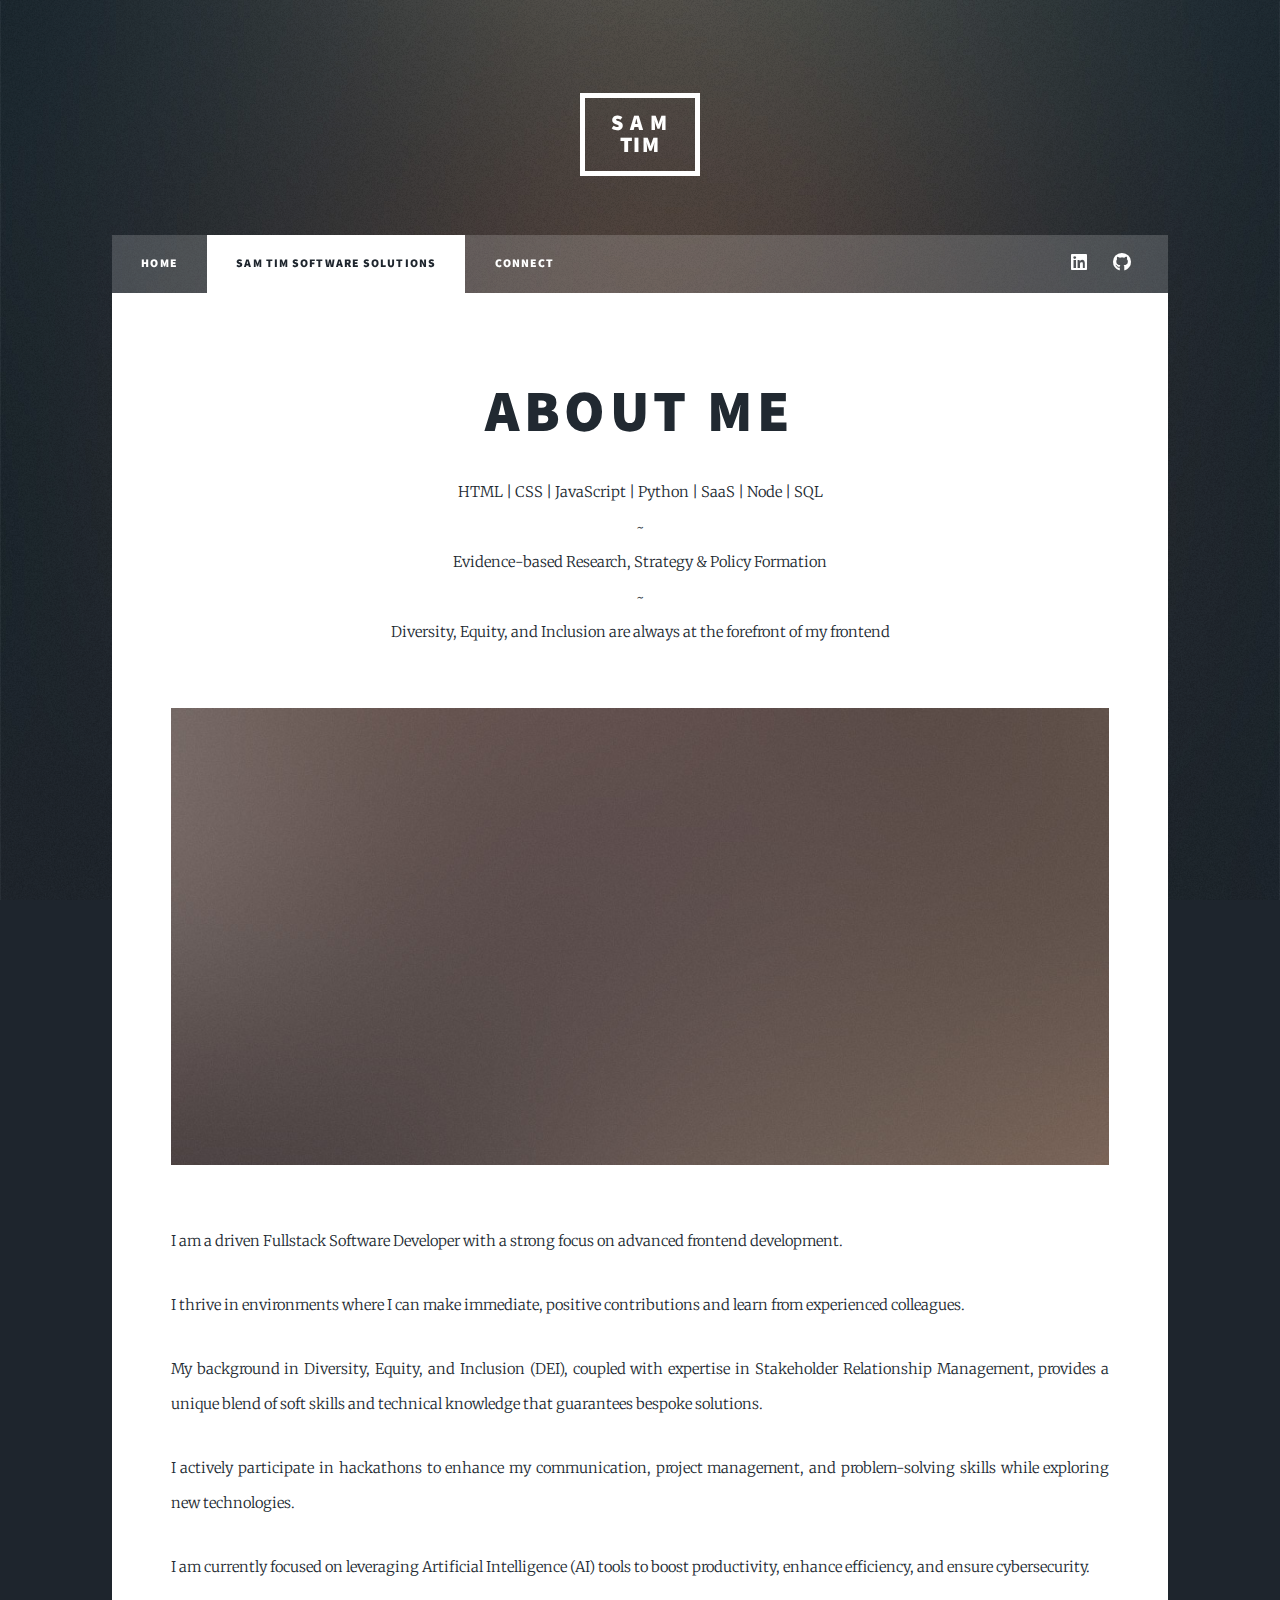
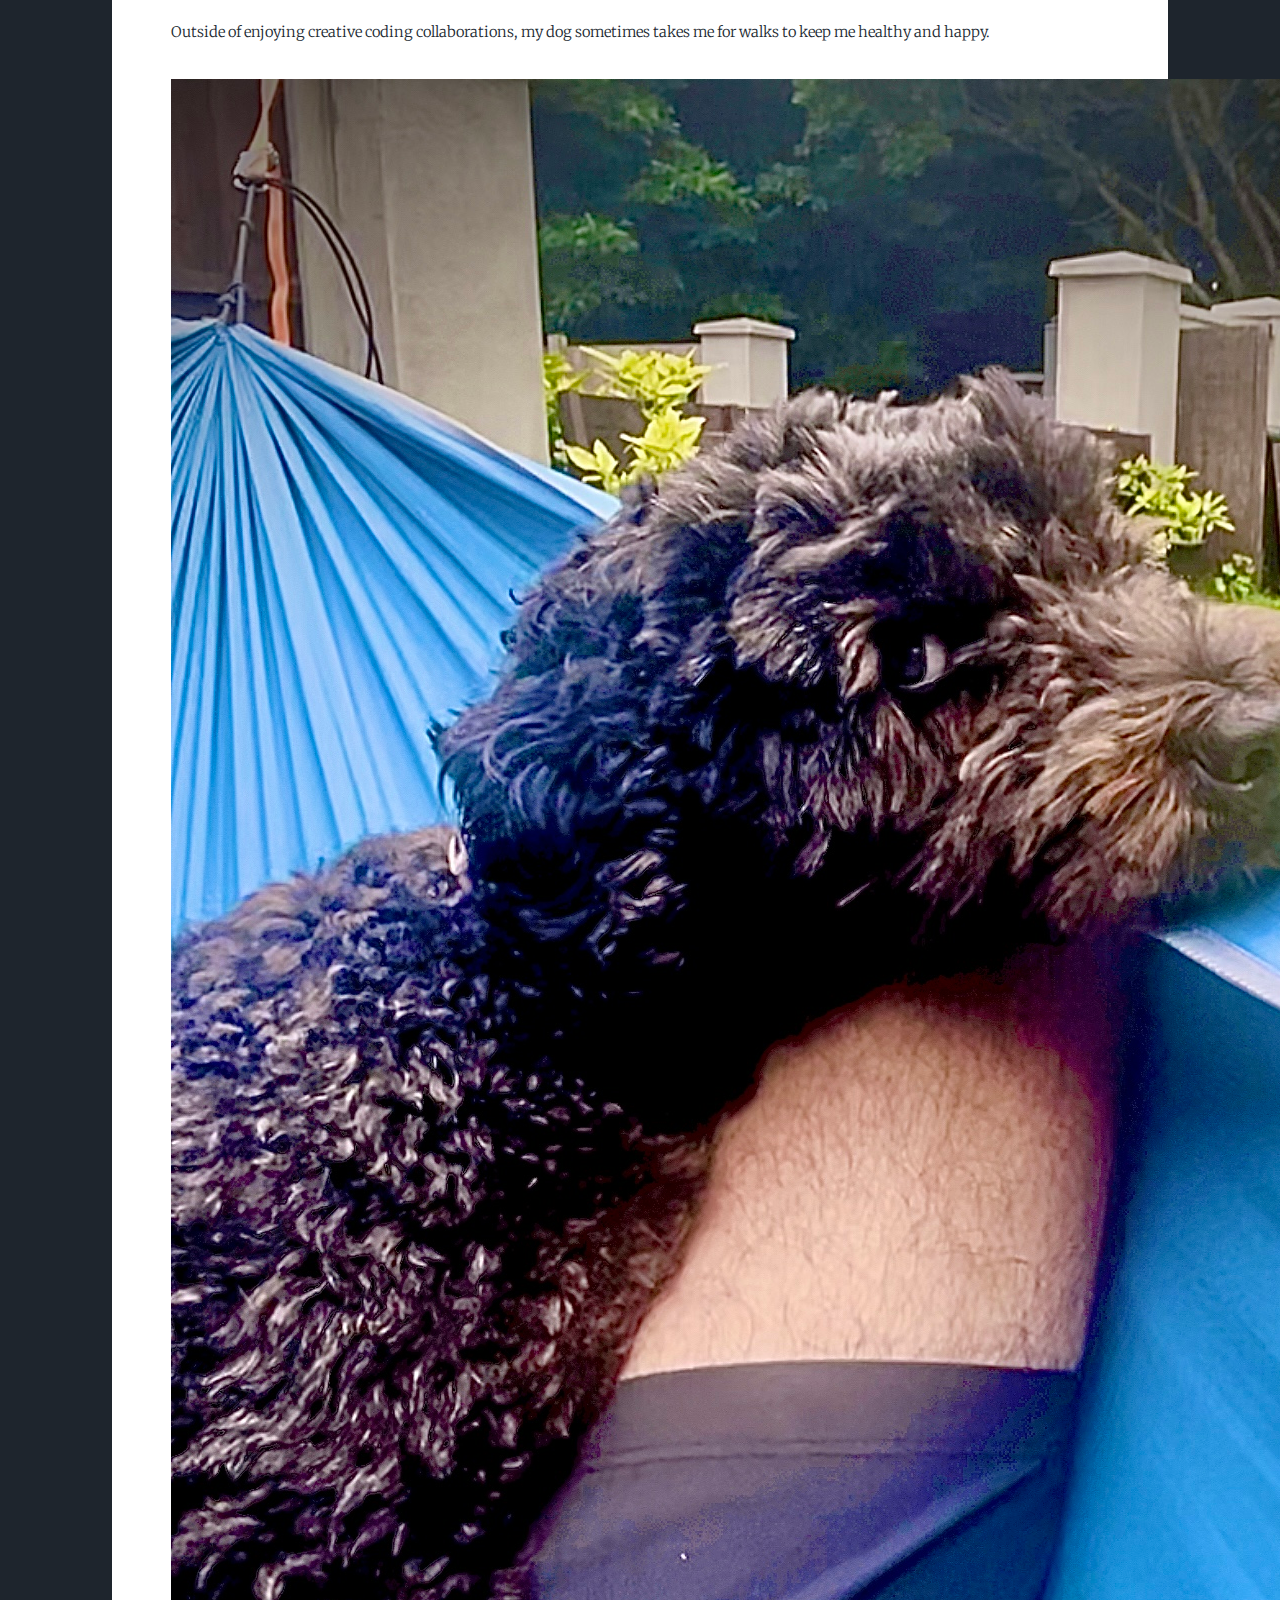
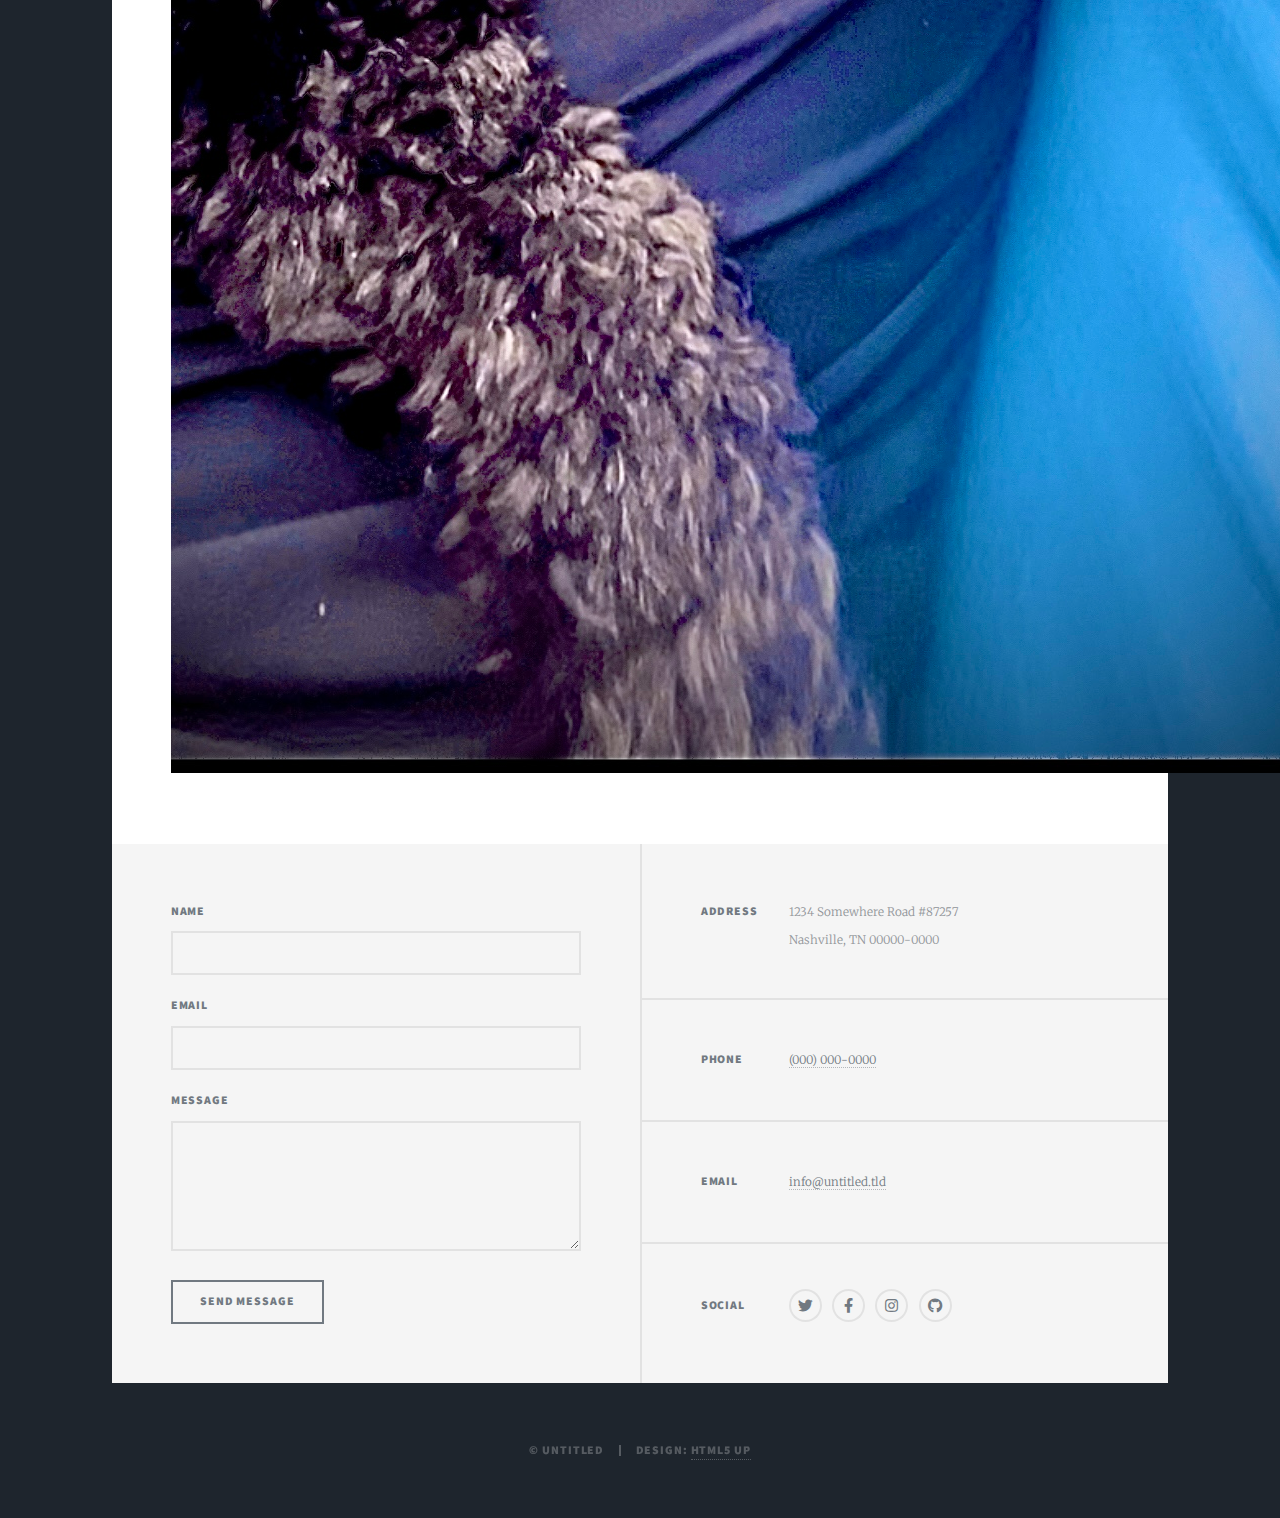
<file: generic.html>
<!DOCTYPE HTML>
<!--
	Massively by HTML5 UP
	html5up.net | @ajlkn
	Free for personal and commercial use under the CCA 3.0 license (html5up.net/license)
-->
<html>
	<head>
		<title> Sam Tim Solutions </title>
		<meta charset="utf-8" />
		<meta name="viewport" content="width=device-width, initial-scale=1, user-scalable=no" />
		<link rel="stylesheet" href="assets/css/main.css" />
		<noscript><link rel="stylesheet" href="assets/css/noscript.css" /></noscript>
	</head>
	<body class="is-preload">

		<!-- Wrapper -->
			<div id="wrapper">

				<!-- Header -->
					<header id="header">
						<a href="index.html" class="logo"> 
							S a m
						  <br>
							Tim 
						</a>
					</header>

				<!-- Nav -->
					<nav id="nav">
						<ul class="links">
							<li><a href="index.html"> Home </a></li>
							<li class="active"><a href="generic.html"> Sam Tim Software Solutions </a></li>
							<li><a href="elements.html"> Connect </a></li>
						</ul>
						<ul class="icons">
							<li><a href="https://www.linkedin.com/in/samobrienolinger/" class="icon brands fa-linkedin"><span class="label">LinkedIn</span></a></li>
							<li><a href="https://github.com/SamOBrienOlinger" class="icon brands fa-github"><span class="label">GitHub</span></a></li>
						</ul>
					</nav>

				<!-- Main -->
					<div id="main">

						<!-- Post -->
							<section class="post">
								<header class="major">
								
								  <h1> About Me </h1>
								    </h2>
									
								    HTML | CSS | JavaScript | Python | SaaS | Node | SQL
								    
									<br> 
								     ~
	  							    <br>		
								
								    Evidence-based Research, Strategy & Policy Formation
								
								    <br> 
								     ~
	  							    <br>
						
								    Diversity, Equity, and Inclusion are always at the forefront of my frontend

							    </header>
								
								<div class="image main"><img src="images/pic01.jpg" alt="" /></div>

								<p> 
								  I am a driven Fullstack Software Developer with a strong focus on advanced frontend development. 
								</p>

								<p>
								  I thrive in environments where I can make immediate, positive contributions and learn from experienced colleagues. 
								</p>
								
								<p>
								  My background in Diversity, Equity, and Inclusion (DEI), coupled with expertise in Stakeholder Relationship Management, provides a unique blend of soft skills and technical knowledge that guarantees bespoke solutions. 
								</p>
								
								<p>
								  I actively participate in hackathons to enhance my communication, project management, and problem-solving skills while exploring new technologies. 
								</p>

								<p>
								  I am currently focused on leveraging Artificial Intelligence (AI) tools to boost productivity, enhance efficiency, and ensure cybersecurity.		
								</p>

								    <div>

								      <p>
										Outside of enjoying creative coding collaborations, my dog sometimes takes me for walks to keep me healthy and happy. 
								      </p>

									  <img src="images/benji-hammock.jpeg" alt="Benji in a hammock" />

								    </div>

							</section>

					</div>

				<!-- Footer -->
					<footer id="footer">
						<section>
							<form method="post" action="#">
								<div class="fields">
									<div class="field">
										<label for="name">Name</label>
										<input type="text" name="name" id="name" />
									</div>
									<div class="field">
										<label for="email">Email</label>
										<input type="text" name="email" id="email" />
									</div>
									<div class="field">
										<label for="message">Message</label>
										<textarea name="message" id="message" rows="3"></textarea>
									</div>
								</div>
								<ul class="actions">
									<li><input type="submit" value="Send Message" /></li>
								</ul>
							</form>
						</section>
						<section class="split contact">
							<section class="alt">
								<h3>Address</h3>
								<p>1234 Somewhere Road #87257<br />
								Nashville, TN 00000-0000</p>
							</section>
							<section>
								<h3>Phone</h3>
								<p><a href="#">(000) 000-0000</a></p>
							</section>
							<section>
								<h3>Email</h3>
								<p><a href="#">info@untitled.tld</a></p>
							</section>
							<section>
								<h3>Social</h3>
								<ul class="icons alt">
									<li><a href="#" class="icon brands alt fa-twitter"><span class="label">Twitter</span></a></li>
									<li><a href="#" class="icon brands alt fa-facebook-f"><span class="label">Facebook</span></a></li>
									<li><a href="#" class="icon brands alt fa-instagram"><span class="label">Instagram</span></a></li>
									<li><a href="#" class="icon brands alt fa-github"><span class="label">GitHub</span></a></li>
								</ul>
							</section>
						</section>
					</footer>

				<!-- Copyright -->
					<div id="copyright">
						<ul><li>&copy; Untitled</li><li>Design: <a href="https://html5up.net">HTML5 UP</a></li></ul>
					</div>

			</div>

		<!-- Scripts -->
			<script src="assets/js/jquery.min.js"></script>
			<script src="assets/js/jquery.scrollex.min.js"></script>
			<script src="assets/js/jquery.scrolly.min.js"></script>
			<script src="assets/js/browser.min.js"></script>
			<script src="assets/js/breakpoints.min.js"></script>
			<script src="assets/js/util.js"></script>
			<script src="assets/js/main.js"></script>

	</body>
</html>
</file>
<file: assets/css/main.css>
@import url(fontawesome-all.min.css);
@import url("https://fonts.googleapis.com/css?family=Merriweather:300,700,300italic,700italic|Source+Sans+Pro:900");

/*
	Massively by HTML5 UP
	html5up.net | @ajlkn
	Free for personal and commercial use under the CCA 3.0 license (html5up.net/license)
*/

html, body, div, span, applet, object,
iframe, h1, h2, h3, h4, h5, h6, p, blockquote,
pre, a, abbr, acronym, address, big, cite,
code, del, dfn, em, img, ins, kbd, q, s, samp,
small, strike, strong, sub, sup, tt, var, b,
u, i, center, dl, dt, dd, ol, ul, li, fieldset,
form, label, legend, table, caption, tbody,
tfoot, thead, tr, th, td, article, aside,
canvas, details, embed, figure, figcaption,
footer, header, hgroup, menu, nav, output, ruby,
section, summary, time, mark, audio, video {
	margin: 0;
	padding: 0;
	border: 0;
	font-size: 100%;
	font: inherit;
	vertical-align: baseline;}

article, aside, details, figcaption, figure,
footer, header, hgroup, menu, nav, section {
	display: block;}

body {
	line-height: 1;
}

ol, ul {
	list-style: none;
}

blockquote, q {
	quotes: none;
}

	blockquote:before, blockquote:after, q:before, q:after {
		content: '';
		content: none;
	}

table {
	border-collapse: collapse;
	border-spacing: 0;
}

body {
	-webkit-text-size-adjust: none;
}

mark {
	background-color: transparent;
	color: inherit;
}

input::-moz-focus-inner {
	border: 0;
	padding: 0;
}

input, select, textarea {
	-moz-appearance: none;
	-webkit-appearance: none;
	-ms-appearance: none;
	appearance: none;
}

/* Basic */

	@-ms-viewport {
		width: device-width;
	}

	body {
		-ms-overflow-style: scrollbar;
	}

	@media screen and (max-width: 480px) {

		html, body {
			min-width: 320px;
		}

	}

	html {
		box-sizing: border-box;
	}

	*, *:before, *:after {
		box-sizing: inherit;
	}

	body {
		background-color: #1e252d;
	}

		body.is-preload *, body.is-preload *:before, body.is-preload *:after {
			-moz-animation: none !important;
			-webkit-animation: none !important;
			-ms-animation: none !important;
			animation: none !important;
			-moz-transition: none !important;
			-webkit-transition: none !important;
			-ms-transition: none !important;
			transition: none !important;
		}

/* Type */

	html {
		font-size: 16pt;
	}

		@media screen and (max-width: 1680px) {

			html {
				font-size: 12pt;
			}

		}

		@media screen and (max-width: 1280px) {

			html {
				font-size: 11pt;
			}

		}

		@media screen and (max-width: 360px) {

			html {
				font-size: 10pt;
			}

		}

	body {
		color: #212931;
	}

	body, input, select, textarea {
		font-family: "Merriweather", Georgia, serif;
		font-weight: 300;
		font-size: 1rem;
		line-height: 2.375;
	}

	a {
		-moz-transition: color 0.2s ease-in-out, background-color 0.2s ease-in-out, border-color 0.2s ease-in-out, box-shadow 0.2s ease-in-out;
		-webkit-transition: color 0.2s ease-in-out, background-color 0.2s ease-in-out, border-color 0.2s ease-in-out, box-shadow 0.2s ease-in-out;
		-ms-transition: color 0.2s ease-in-out, background-color 0.2s ease-in-out, border-color 0.2s ease-in-out, box-shadow 0.2s ease-in-out;
		transition: color 0.2s ease-in-out, background-color 0.2s ease-in-out, border-color 0.2s ease-in-out, box-shadow 0.2s ease-in-out;
		border-bottom: dotted 1px;
		text-decoration: none;
	}

		a:hover {
			border-bottom-color: transparent;
		}

	strong, b {
		font-weight: 600;
	}

	em, i {
		font-style: italic;
	}

	p {
		text-align: justify;
		margin: 0 0 2rem 0;
	}

	h1, h2, h3, h4, h5, h6 {
		font-family: "Source Sans Pro", Helvetica, sans-serif;
		font-weight: 900;
		line-height: 1.5;
		letter-spacing: 0.075em;
		text-transform: uppercase;
		margin: 0 0 1rem 0;
	}

		h1 a, h2 a, h3 a, h4 a, h5 a, h6 a {
			border-bottom: 0;
			color: inherit;
			text-decoration: none;
		}

	h1 {
		font-size: 4rem;
		line-height: 1.1;
		margin: 0 0 2rem 0;
	}

	h2 {
		font-size: 1.75rem;
		line-height: 1.3;
		margin: 0 0 1.5rem 0;
	}

	h3 {
		font-size: 1.25rem;
		margin: 0 0 1.5rem 0;
	}

	h4 {
		font-size: 1rem;
	}

	h5 {
		font-size: 0.9rem;
	}

	h6 {
		font-size: 0.8rem;
	}

	sub {
		font-size: 0.8rem;
		position: relative;
		top: 0.5rem;
	}

	sup {
		font-size: 0.8rem;
		position: relative;
		top: -0.5rem;
	}

	blockquote {
		border-left: solid 4px;
		font-style: italic;
		margin: 0 0 2rem 0;
		padding: 0.5rem 0 0.5rem 2rem;
	}

	code {
		border: solid 2px;
		font-family: "Courier New", monospace;
		font-size: 0.9rem;
		margin: 0 0.25rem;
		padding: 0.25rem 0.65rem;
	}

	pre {
		-webkit-overflow-scrolling: touch;
		font-family: "Courier New", monospace;
		font-size: 0.9rem;
		margin: 0 0 2rem 0;
	}

		pre code {
			display: block;
			line-height: 1.75;
			padding: 1rem 1.5rem;
			overflow-x: auto;
		}

	hr {
		border: 0;
		border-bottom: solid 2px;
		margin: 3rem 0;
	}

		hr.major {
			margin: 5rem 0;
		}

	.align-left {
		text-align: left;
	}

	.align-center {
		text-align: center;
	}

	.align-right {
		text-align: right;
	}

	input, select, textarea {
		color: #212931;
	}

	a {
		color: #212931;
		border-bottom-color: rgba(33, 41, 49, 0.5);
	}

		a:hover {
			border-bottom-color: transparent;
			color: #18bfef !important;
		}

	strong, b {
		color: #212931;
	}

	h1, h2, h3, h4, h5, h6 {
		color: #212931;
	}

	blockquote {
		border-left-color: #eeeeee;
	}

	code {
		background: rgba(220, 220, 220, 0.25);
		border-color: #eeeeee;
	}

	hr {
		border-bottom-color: #eeeeee;
	}

/* Row */

	.row {
		display: flex;
		flex-wrap: wrap;
		box-sizing: border-box;
		align-items: stretch;
	}

		.row > * {
			box-sizing: border-box;
		}

		.row.gtr-uniform > * > :last-child {
			margin-bottom: 0;
		}

		.row.aln-left {
			justify-content: flex-start;
		}

		.row.aln-center {
			justify-content: center;
		}

		.row.aln-right {
			justify-content: flex-end;
		}

		.row.aln-top {
			align-items: flex-start;
		}

		.row.aln-middle {
			align-items: center;
		}

		.row.aln-bottom {
			align-items: flex-end;
		}

		.row > .imp {
			order: -1;
		}

		.row > .col-1 {
			width: 8.33333%;
		}

		.row > .off-1 {
			margin-left: 8.33333%;
		}

		.row > .col-2 {
			width: 16.66667%;
		}

		.row > .off-2 {
			margin-left: 16.66667%;
		}

		.row > .col-3 {
			width: 25%;
		}

		.row > .off-3 {
			margin-left: 25%;
		}

		.row > .col-4 {
			width: 33.33333%;
		}

		.row > .off-4 {
			margin-left: 33.33333%;
		}

		.row > .col-5 {
			width: 41.66667%;
		}

		.row > .off-5 {
			margin-left: 41.66667%;
		}

		.row > .col-6 {
			width: 50%;
		}

		.row > .off-6 {
			margin-left: 50%;
		}

		.row > .col-7 {
			width: 58.33333%;
		}

		.row > .off-7 {
			margin-left: 58.33333%;
		}

		.row > .col-8 {
			width: 66.66667%;
		}

		.row > .off-8 {
			margin-left: 66.66667%;
		}

		.row > .col-9 {
			width: 75%;
		}

		.row > .off-9 {
			margin-left: 75%;
		}

		.row > .col-10 {
			width: 83.33333%;
		}

		.row > .off-10 {
			margin-left: 83.33333%;
		}

		.row > .col-11 {
			width: 91.66667%;
		}

		.row > .off-11 {
			margin-left: 91.66667%;
		}

		.row > .col-12 {
			width: 100%;
		}

		.row > .off-12 {
			margin-left: 100%;
		}

		.row.gtr-0 {
			margin-top: 0;
			margin-left: 0rem;
		}

			.row.gtr-0 > * {
				padding: 0 0 0 0rem;
			}

			.row.gtr-0.gtr-uniform {
				margin-top: 0rem;
			}

				.row.gtr-0.gtr-uniform > * {
					padding-top: 0rem;
				}

		.row.gtr-25 {
			margin-top: 0;
			margin-left: -0.375rem;
		}

			.row.gtr-25 > * {
				padding: 0 0 0 0.375rem;
			}

			.row.gtr-25.gtr-uniform {
				margin-top: -0.375rem;
			}

				.row.gtr-25.gtr-uniform > * {
					padding-top: 0.375rem;
				}

		.row.gtr-50 {
			margin-top: 0;
			margin-left: -0.75rem;
		}

			.row.gtr-50 > * {
				padding: 0 0 0 0.75rem;
			}

			.row.gtr-50.gtr-uniform {
				margin-top: -0.75rem;
			}

				.row.gtr-50.gtr-uniform > * {
					padding-top: 0.75rem;
				}

		.row {
			margin-top: 0;
			margin-left: -1.5rem;
		}

			.row > * {
				padding: 0 0 0 1.5rem;
			}

			.row.gtr-uniform {
				margin-top: -1.5rem;
			}

				.row.gtr-uniform > * {
					padding-top: 1.5rem;
				}

		.row.gtr-150 {
			margin-top: 0;
			margin-left: -2.25rem;
		}

			.row.gtr-150 > * {
				padding: 0 0 0 2.25rem;
			}

			.row.gtr-150.gtr-uniform {
				margin-top: -2.25rem;
			}

				.row.gtr-150.gtr-uniform > * {
					padding-top: 2.25rem;
				}

		.row.gtr-200 {
			margin-top: 0;
			margin-left: -3rem;
		}

			.row.gtr-200 > * {
				padding: 0 0 0 3rem;
			}

			.row.gtr-200.gtr-uniform {
				margin-top: -3rem;
			}

				.row.gtr-200.gtr-uniform > * {
					padding-top: 3rem;
				}

		@media screen and (max-width: 1680px) {

			.row {
				display: flex;
				flex-wrap: wrap;
				box-sizing: border-box;
				align-items: stretch;
			}

				.row > * {
					box-sizing: border-box;
				}

				.row.gtr-uniform > * > :last-child {
					margin-bottom: 0;
				}

				.row.aln-left {
					justify-content: flex-start;
				}

				.row.aln-center {
					justify-content: center;
				}

				.row.aln-right {
					justify-content: flex-end;
				}

				.row.aln-top {
					align-items: flex-start;
				}

				.row.aln-middle {
					align-items: center;
				}

				.row.aln-bottom {
					align-items: flex-end;
				}

				.row > .imp-xlarge {
					order: -1;
				}

				.row > .col-1-xlarge {
					width: 8.33333%;
				}

				.row > .off-1-xlarge {
					margin-left: 8.33333%;
				}

				.row > .col-2-xlarge {
					width: 16.66667%;
				}

				.row > .off-2-xlarge {
					margin-left: 16.66667%;
				}

				.row > .col-3-xlarge {
					width: 25%;
				}

				.row > .off-3-xlarge {
					margin-left: 25%;
				}

				.row > .col-4-xlarge {
					width: 33.33333%;
				}

				.row > .off-4-xlarge {
					margin-left: 33.33333%;
				}

				.row > .col-5-xlarge {
					width: 41.66667%;
				}

				.row > .off-5-xlarge {
					margin-left: 41.66667%;
				}

				.row > .col-6-xlarge {
					width: 50%;
				}

				.row > .off-6-xlarge {
					margin-left: 50%;
				}

				.row > .col-7-xlarge {
					width: 58.33333%;
				}

				.row > .off-7-xlarge {
					margin-left: 58.33333%;
				}

				.row > .col-8-xlarge {
					width: 66.66667%;
				}

				.row > .off-8-xlarge {
					margin-left: 66.66667%;
				}

				.row > .col-9-xlarge {
					width: 75%;
				}

				.row > .off-9-xlarge {
					margin-left: 75%;
				}

				.row > .col-10-xlarge {
					width: 83.33333%;
				}

				.row > .off-10-xlarge {
					margin-left: 83.33333%;
				}

				.row > .col-11-xlarge {
					width: 91.66667%;
				}

				.row > .off-11-xlarge {
					margin-left: 91.66667%;
				}

				.row > .col-12-xlarge {
					width: 100%;
				}

				.row > .off-12-xlarge {
					margin-left: 100%;
				}

				.row.gtr-0 {
					margin-top: 0;
					margin-left: 0rem;
				}

					.row.gtr-0 > * {
						padding: 0 0 0 0rem;
					}

					.row.gtr-0.gtr-uniform {
						margin-top: 0rem;
					}

						.row.gtr-0.gtr-uniform > * {
							padding-top: 0rem;
						}

				.row.gtr-25 {
					margin-top: 0;
					margin-left: -0.375rem;
				}

					.row.gtr-25 > * {
						padding: 0 0 0 0.375rem;
					}

					.row.gtr-25.gtr-uniform {
						margin-top: -0.375rem;
					}

						.row.gtr-25.gtr-uniform > * {
							padding-top: 0.375rem;
						}

				.row.gtr-50 {
					margin-top: 0;
					margin-left: -0.75rem;
				}

					.row.gtr-50 > * {
						padding: 0 0 0 0.75rem;
					}

					.row.gtr-50.gtr-uniform {
						margin-top: -0.75rem;
					}

						.row.gtr-50.gtr-uniform > * {
							padding-top: 0.75rem;
						}

				.row {
					margin-top: 0;
					margin-left: -1.5rem;
				}

					.row > * {
						padding: 0 0 0 1.5rem;
					}

					.row.gtr-uniform {
						margin-top: -1.5rem;
					}

						.row.gtr-uniform > * {
							padding-top: 1.5rem;
						}

				.row.gtr-150 {
					margin-top: 0;
					margin-left: -2.25rem;
				}

					.row.gtr-150 > * {
						padding: 0 0 0 2.25rem;
					}

					.row.gtr-150.gtr-uniform {
						margin-top: -2.25rem;
					}

						.row.gtr-150.gtr-uniform > * {
							padding-top: 2.25rem;
						}

				.row.gtr-200 {
					margin-top: 0;
					margin-left: -3rem;
				}

					.row.gtr-200 > * {
						padding: 0 0 0 3rem;
					}

					.row.gtr-200.gtr-uniform {
						margin-top: -3rem;
					}

						.row.gtr-200.gtr-uniform > * {
							padding-top: 3rem;
						}

		}

		@media screen and (max-width: 1280px) {

			.row {
				display: flex;
				flex-wrap: wrap;
				box-sizing: border-box;
				align-items: stretch;
			}

				.row > * {
					box-sizing: border-box;
				}

				.row.gtr-uniform > * > :last-child {
					margin-bottom: 0;
				}

				.row.aln-left {
					justify-content: flex-start;
				}

				.row.aln-center {
					justify-content: center;
				}

				.row.aln-right {
					justify-content: flex-end;
				}

				.row.aln-top {
					align-items: flex-start;
				}

				.row.aln-middle {
					align-items: center;
				}

				.row.aln-bottom {
					align-items: flex-end;
				}

				.row > .imp-large {
					order: -1;
				}

				.row > .col-1-large {
					width: 8.33333%;
				}

				.row > .off-1-large {
					margin-left: 8.33333%;
				}

				.row > .col-2-large {
					width: 16.66667%;
				}

				.row > .off-2-large {
					margin-left: 16.66667%;
				}

				.row > .col-3-large {
					width: 25%;
				}

				.row > .off-3-large {
					margin-left: 25%;
				}

				.row > .col-4-large {
					width: 33.33333%;
				}

				.row > .off-4-large {
					margin-left: 33.33333%;
				}

				.row > .col-5-large {
					width: 41.66667%;
				}

				.row > .off-5-large {
					margin-left: 41.66667%;
				}

				.row > .col-6-large {
					width: 50%;
				}

				.row > .off-6-large {
					margin-left: 50%;
				}

				.row > .col-7-large {
					width: 58.33333%;
				}

				.row > .off-7-large {
					margin-left: 58.33333%;
				}

				.row > .col-8-large {
					width: 66.66667%;
				}

				.row > .off-8-large {
					margin-left: 66.66667%;
				}

				.row > .col-9-large {
					width: 75%;
				}

				.row > .off-9-large {
					margin-left: 75%;
				}

				.row > .col-10-large {
					width: 83.33333%;
				}

				.row > .off-10-large {
					margin-left: 83.33333%;
				}

				.row > .col-11-large {
					width: 91.66667%;
				}

				.row > .off-11-large {
					margin-left: 91.66667%;
				}

				.row > .col-12-large {
					width: 100%;
				}

				.row > .off-12-large {
					margin-left: 100%;
				}

				.row.gtr-0 {
					margin-top: 0;
					margin-left: 0rem;
				}

					.row.gtr-0 > * {
						padding: 0 0 0 0rem;
					}

					.row.gtr-0.gtr-uniform {
						margin-top: 0rem;
					}

						.row.gtr-0.gtr-uniform > * {
							padding-top: 0rem;
						}

				.row.gtr-25 {
					margin-top: 0;
					margin-left: -0.375rem;
				}

					.row.gtr-25 > * {
						padding: 0 0 0 0.375rem;
					}

					.row.gtr-25.gtr-uniform {
						margin-top: -0.375rem;
					}

						.row.gtr-25.gtr-uniform > * {
							padding-top: 0.375rem;
						}

				.row.gtr-50 {
					margin-top: 0;
					margin-left: -0.75rem;
				}

					.row.gtr-50 > * {
						padding: 0 0 0 0.75rem;
					}

					.row.gtr-50.gtr-uniform {
						margin-top: -0.75rem;
					}

						.row.gtr-50.gtr-uniform > * {
							padding-top: 0.75rem;
						}

				.row {
					margin-top: 0;
					margin-left: -1.5rem;
				}

					.row > * {
						padding: 0 0 0 1.5rem;
					}

					.row.gtr-uniform {
						margin-top: -1.5rem;
					}

						.row.gtr-uniform > * {
							padding-top: 1.5rem;
						}

				.row.gtr-150 {
					margin-top: 0;
					margin-left: -2.25rem;
				}

					.row.gtr-150 > * {
						padding: 0 0 0 2.25rem;
					}

					.row.gtr-150.gtr-uniform {
						margin-top: -2.25rem;
					}

						.row.gtr-150.gtr-uniform > * {
							padding-top: 2.25rem;
						}

				.row.gtr-200 {
					margin-top: 0;
					margin-left: -3rem;
				}

					.row.gtr-200 > * {
						padding: 0 0 0 3rem;
					}

					.row.gtr-200.gtr-uniform {
						margin-top: -3rem;
					}

						.row.gtr-200.gtr-uniform > * {
							padding-top: 3rem;
						}

		}

		@media screen and (max-width: 980px) {

			.row {
				display: flex;
				flex-wrap: wrap;
				box-sizing: border-box;
				align-items: stretch;
			}

				.row > * {
					box-sizing: border-box;
				}

				.row.gtr-uniform > * > :last-child {
					margin-bottom: 0;
				}

				.row.aln-left {
					justify-content: flex-start;
				}

				.row.aln-center {
					justify-content: center;
				}

				.row.aln-right {
					justify-content: flex-end;
				}

				.row.aln-top {
					align-items: flex-start;
				}

				.row.aln-middle {
					align-items: center;
				}

				.row.aln-bottom {
					align-items: flex-end;
				}

				.row > .imp-medium {
					order: -1;
				}

				.row > .col-1-medium {
					width: 8.33333%;
				}

				.row > .off-1-medium {
					margin-left: 8.33333%;
				}

				.row > .col-2-medium {
					width: 16.66667%;
				}

				.row > .off-2-medium {
					margin-left: 16.66667%;
				}

				.row > .col-3-medium {
					width: 25%;
				}

				.row > .off-3-medium {
					margin-left: 25%;
				}

				.row > .col-4-medium {
					width: 33.33333%;
				}

				.row > .off-4-medium {
					margin-left: 33.33333%;
				}

				.row > .col-5-medium {
					width: 41.66667%;
				}

				.row > .off-5-medium {
					margin-left: 41.66667%;
				}

				.row > .col-6-medium {
					width: 50%;
				}

				.row > .off-6-medium {
					margin-left: 50%;
				}

				.row > .col-7-medium {
					width: 58.33333%;
				}

				.row > .off-7-medium {
					margin-left: 58.33333%;
				}

				.row > .col-8-medium {
					width: 66.66667%;
				}

				.row > .off-8-medium {
					margin-left: 66.66667%;
				}

				.row > .col-9-medium {
					width: 75%;
				}

				.row > .off-9-medium {
					margin-left: 75%;
				}

				.row > .col-10-medium {
					width: 83.33333%;
				}

				.row > .off-10-medium {
					margin-left: 83.33333%;
				}

				.row > .col-11-medium {
					width: 91.66667%;
				}

				.row > .off-11-medium {
					margin-left: 91.66667%;
				}

				.row > .col-12-medium {
					width: 100%;
				}

				.row > .off-12-medium {
					margin-left: 100%;
				}

				.row.gtr-0 {
					margin-top: 0;
					margin-left: 0rem;
				}

					.row.gtr-0 > * {
						padding: 0 0 0 0rem;
					}

					.row.gtr-0.gtr-uniform {
						margin-top: 0rem;
					}

						.row.gtr-0.gtr-uniform > * {
							padding-top: 0rem;
						}

				.row.gtr-25 {
					margin-top: 0;
					margin-left: -0.375rem;
				}

					.row.gtr-25 > * {
						padding: 0 0 0 0.375rem;
					}

					.row.gtr-25.gtr-uniform {
						margin-top: -0.375rem;
					}

						.row.gtr-25.gtr-uniform > * {
							padding-top: 0.375rem;
						}

				.row.gtr-50 {
					margin-top: 0;
					margin-left: -0.75rem;
				}

					.row.gtr-50 > * {
						padding: 0 0 0 0.75rem;
					}

					.row.gtr-50.gtr-uniform {
						margin-top: -0.75rem;
					}

						.row.gtr-50.gtr-uniform > * {
							padding-top: 0.75rem;
						}

				.row {
					margin-top: 0;
					margin-left: -1.5rem;
				}

					.row > * {
						padding: 0 0 0 1.5rem;
					}

					.row.gtr-uniform {
						margin-top: -1.5rem;
					}

						.row.gtr-uniform > * {
							padding-top: 1.5rem;
						}

				.row.gtr-150 {
					margin-top: 0;
					margin-left: -2.25rem;
				}

					.row.gtr-150 > * {
						padding: 0 0 0 2.25rem;
					}

					.row.gtr-150.gtr-uniform {
						margin-top: -2.25rem;
					}

						.row.gtr-150.gtr-uniform > * {
							padding-top: 2.25rem;
						}

				.row.gtr-200 {
					margin-top: 0;
					margin-left: -3rem;
				}

					.row.gtr-200 > * {
						padding: 0 0 0 3rem;
					}

					.row.gtr-200.gtr-uniform {
						margin-top: -3rem;
					}

						.row.gtr-200.gtr-uniform > * {
							padding-top: 3rem;
						}

		}

		@media screen and (max-width: 736px) {

			.row {
				display: flex;
				flex-wrap: wrap;
				box-sizing: border-box;
				align-items: stretch;
			}

				.row > * {
					box-sizing: border-box;
				}

				.row.gtr-uniform > * > :last-child {
					margin-bottom: 0;
				}

				.row.aln-left {
					justify-content: flex-start;
				}

				.row.aln-center {
					justify-content: center;
				}

				.row.aln-right {
					justify-content: flex-end;
				}

				.row.aln-top {
					align-items: flex-start;
				}

				.row.aln-middle {
					align-items: center;
				}

				.row.aln-bottom {
					align-items: flex-end;
				}

				.row > .imp-small {
					order: -1;
				}

				.row > .col-1-small {
					width: 8.33333%;
				}

				.row > .off-1-small {
					margin-left: 8.33333%;
				}

				.row > .col-2-small {
					width: 16.66667%;
				}

				.row > .off-2-small {
					margin-left: 16.66667%;
				}

				.row > .col-3-small {
					width: 25%;
				}

				.row > .off-3-small {
					margin-left: 25%;
				}

				.row > .col-4-small {
					width: 33.33333%;
				}

				.row > .off-4-small {
					margin-left: 33.33333%;
				}

				.row > .col-5-small {
					width: 41.66667%;
				}

				.row > .off-5-small {
					margin-left: 41.66667%;
				}

				.row > .col-6-small {
					width: 50%;
				}

				.row > .off-6-small {
					margin-left: 50%;
				}

				.row > .col-7-small {
					width: 58.33333%;
				}

				.row > .off-7-small {
					margin-left: 58.33333%;
				}

				.row > .col-8-small {
					width: 66.66667%;
				}

				.row > .off-8-small {
					margin-left: 66.66667%;
				}

				.row > .col-9-small {
					width: 75%;
				}

				.row > .off-9-small {
					margin-left: 75%;
				}

				.row > .col-10-small {
					width: 83.33333%;
				}

				.row > .off-10-small {
					margin-left: 83.33333%;
				}

				.row > .col-11-small {
					width: 91.66667%;
				}

				.row > .off-11-small {
					margin-left: 91.66667%;
				}

				.row > .col-12-small {
					width: 100%;
				}

				.row > .off-12-small {
					margin-left: 100%;
				}

				.row.gtr-0 {
					margin-top: 0;
					margin-left: 0rem;
				}

					.row.gtr-0 > * {
						padding: 0 0 0 0rem;
					}

					.row.gtr-0.gtr-uniform {
						margin-top: 0rem;
					}

						.row.gtr-0.gtr-uniform > * {
							padding-top: 0rem;
						}

				.row.gtr-25 {
					margin-top: 0;
					margin-left: -0.375rem;
				}

					.row.gtr-25 > * {
						padding: 0 0 0 0.375rem;
					}

					.row.gtr-25.gtr-uniform {
						margin-top: -0.375rem;
					}

						.row.gtr-25.gtr-uniform > * {
							padding-top: 0.375rem;
						}

				.row.gtr-50 {
					margin-top: 0;
					margin-left: -0.75rem;
				}

					.row.gtr-50 > * {
						padding: 0 0 0 0.75rem;
					}

					.row.gtr-50.gtr-uniform {
						margin-top: -0.75rem;
					}

						.row.gtr-50.gtr-uniform > * {
							padding-top: 0.75rem;
						}

				.row {
					margin-top: 0;
					margin-left: -1.5rem;
				}

					.row > * {
						padding: 0 0 0 1.5rem;
					}

					.row.gtr-uniform {
						margin-top: -1.5rem;
					}

						.row.gtr-uniform > * {
							padding-top: 1.5rem;
						}

				.row.gtr-150 {
					margin-top: 0;
					margin-left: -2.25rem;
				}

					.row.gtr-150 > * {
						padding: 0 0 0 2.25rem;
					}

					.row.gtr-150.gtr-uniform {
						margin-top: -2.25rem;
					}

						.row.gtr-150.gtr-uniform > * {
							padding-top: 2.25rem;
						}

				.row.gtr-200 {
					margin-top: 0;
					margin-left: -3rem;
				}

					.row.gtr-200 > * {
						padding: 0 0 0 3rem;
					}

					.row.gtr-200.gtr-uniform {
						margin-top: -3rem;
					}

						.row.gtr-200.gtr-uniform > * {
							padding-top: 3rem;
						}

		}

		@media screen and (max-width: 480px) {

			.row {
				display: flex;
				flex-wrap: wrap;
				box-sizing: border-box;
				align-items: stretch;
			}

				.row > * {
					box-sizing: border-box;
				}

				.row.gtr-uniform > * > :last-child {
					margin-bottom: 0;
				}

				.row.aln-left {
					justify-content: flex-start;
				}

				.row.aln-center {
					justify-content: center;
				}

				.row.aln-right {
					justify-content: flex-end;
				}

				.row.aln-top {
					align-items: flex-start;
				}

				.row.aln-middle {
					align-items: center;
				}

				.row.aln-bottom {
					align-items: flex-end;
				}

				.row > .imp-xsmall {
					order: -1;
				}

				.row > .col-1-xsmall {
					width: 8.33333%;
				}

				.row > .off-1-xsmall {
					margin-left: 8.33333%;
				}

				.row > .col-2-xsmall {
					width: 16.66667%;
				}

				.row > .off-2-xsmall {
					margin-left: 16.66667%;
				}

				.row > .col-3-xsmall {
					width: 25%;
				}

				.row > .off-3-xsmall {
					margin-left: 25%;
				}

				.row > .col-4-xsmall {
					width: 33.33333%;
				}

				.row > .off-4-xsmall {
					margin-left: 33.33333%;
				}

				.row > .col-5-xsmall {
					width: 41.66667%;
				}

				.row > .off-5-xsmall {
					margin-left: 41.66667%;
				}

				.row > .col-6-xsmall {
					width: 50%;
				}

				.row > .off-6-xsmall {
					margin-left: 50%;
				}

				.row > .col-7-xsmall {
					width: 58.33333%;
				}

				.row > .off-7-xsmall {
					margin-left: 58.33333%;
				}

				.row > .col-8-xsmall {
					width: 66.66667%;
				}

				.row > .off-8-xsmall {
					margin-left: 66.66667%;
				}

				.row > .col-9-xsmall {
					width: 75%;
				}

				.row > .off-9-xsmall {
					margin-left: 75%;
				}

				.row > .col-10-xsmall {
					width: 83.33333%;
				}

				.row > .off-10-xsmall {
					margin-left: 83.33333%;
				}

				.row > .col-11-xsmall {
					width: 91.66667%;
				}

				.row > .off-11-xsmall {
					margin-left: 91.66667%;
				}

				.row > .col-12-xsmall {
					width: 100%;
				}

				.row > .off-12-xsmall {
					margin-left: 100%;
				}

				.row.gtr-0 {
					margin-top: 0;
					margin-left: 0rem;
				}

					.row.gtr-0 > * {
						padding: 0 0 0 0rem;
					}

					.row.gtr-0.gtr-uniform {
						margin-top: 0rem;
					}

						.row.gtr-0.gtr-uniform > * {
							padding-top: 0rem;
						}

				.row.gtr-25 {
					margin-top: 0;
					margin-left: -0.375rem;
				}

					.row.gtr-25 > * {
						padding: 0 0 0 0.375rem;
					}

					.row.gtr-25.gtr-uniform {
						margin-top: -0.375rem;
					}

						.row.gtr-25.gtr-uniform > * {
							padding-top: 0.375rem;
						}

				.row.gtr-50 {
					margin-top: 0;
					margin-left: -0.75rem;
				}

					.row.gtr-50 > * {
						padding: 0 0 0 0.75rem;
					}

					.row.gtr-50.gtr-uniform {
						margin-top: -0.75rem;
					}

						.row.gtr-50.gtr-uniform > * {
							padding-top: 0.75rem;
						}

				.row {
					margin-top: 0;
					margin-left: -1.5rem;
				}

					.row > * {
						padding: 0 0 0 1.5rem;
					}

					.row.gtr-uniform {
						margin-top: -1.5rem;
					}

						.row.gtr-uniform > * {
							padding-top: 1.5rem;
						}

				.row.gtr-150 {
					margin-top: 0;
					margin-left: -2.25rem;
				}

					.row.gtr-150 > * {
						padding: 0 0 0 2.25rem;
					}

					.row.gtr-150.gtr-uniform {
						margin-top: -2.25rem;
					}

						.row.gtr-150.gtr-uniform > * {
							padding-top: 2.25rem;
						}

				.row.gtr-200 {
					margin-top: 0;
					margin-left: -3rem;
				}

					.row.gtr-200 > * {
						padding: 0 0 0 3rem;
					}

					.row.gtr-200.gtr-uniform {
						margin-top: -3rem;
					}

						.row.gtr-200.gtr-uniform > * {
							padding-top: 3rem;
						}

		}

		@media screen and (max-width: 360px) {

			.row {
				display: flex;
				flex-wrap: wrap;
				box-sizing: border-box;
				align-items: stretch;
			}

				.row > * {
					box-sizing: border-box;
				}

				.row.gtr-uniform > * > :last-child {
					margin-bottom: 0;
				}

				.row.aln-left {
					justify-content: flex-start;
				}

				.row.aln-center {
					justify-content: center;
				}

				.row.aln-right {
					justify-content: flex-end;
				}

				.row.aln-top {
					align-items: flex-start;
				}

				.row.aln-middle {
					align-items: center;
				}

				.row.aln-bottom {
					align-items: flex-end;
				}

				.row > .imp-xxsmall {
					order: -1;
				}

				.row > .col-1-xxsmall {
					width: 8.33333%;
				}

				.row > .off-1-xxsmall {
					margin-left: 8.33333%;
				}

				.row > .col-2-xxsmall {
					width: 16.66667%;
				}

				.row > .off-2-xxsmall {
					margin-left: 16.66667%;
				}

				.row > .col-3-xxsmall {
					width: 25%;
				}

				.row > .off-3-xxsmall {
					margin-left: 25%;
				}

				.row > .col-4-xxsmall {
					width: 33.33333%;
				}

				.row > .off-4-xxsmall {
					margin-left: 33.33333%;
				}

				.row > .col-5-xxsmall {
					width: 41.66667%;
				}

				.row > .off-5-xxsmall {
					margin-left: 41.66667%;
				}

				.row > .col-6-xxsmall {
					width: 50%;
				}

				.row > .off-6-xxsmall {
					margin-left: 50%;
				}

				.row > .col-7-xxsmall {
					width: 58.33333%;
				}

				.row > .off-7-xxsmall {
					margin-left: 58.33333%;
				}

				.row > .col-8-xxsmall {
					width: 66.66667%;
				}

				.row > .off-8-xxsmall {
					margin-left: 66.66667%;
				}

				.row > .col-9-xxsmall {
					width: 75%;
				}

				.row > .off-9-xxsmall {
					margin-left: 75%;
				}

				.row > .col-10-xxsmall {
					width: 83.33333%;
				}

				.row > .off-10-xxsmall {
					margin-left: 83.33333%;
				}

				.row > .col-11-xxsmall {
					width: 91.66667%;
				}

				.row > .off-11-xxsmall {
					margin-left: 91.66667%;
				}

				.row > .col-12-xxsmall {
					width: 100%;
				}

				.row > .off-12-xxsmall {
					margin-left: 100%;
				}

				.row.gtr-0 {
					margin-top: 0;
					margin-left: 0rem;
				}

					.row.gtr-0 > * {
						padding: 0 0 0 0rem;
					}

					.row.gtr-0.gtr-uniform {
						margin-top: 0rem;
					}

						.row.gtr-0.gtr-uniform > * {
							padding-top: 0rem;
						}

				.row.gtr-25 {
					margin-top: 0;
					margin-left: -0.375rem;
				}

					.row.gtr-25 > * {
						padding: 0 0 0 0.375rem;
					}

					.row.gtr-25.gtr-uniform {
						margin-top: -0.375rem;
					}

						.row.gtr-25.gtr-uniform > * {
							padding-top: 0.375rem;
						}

				.row.gtr-50 {
					margin-top: 0;
					margin-left: -0.75rem;
				}

					.row.gtr-50 > * {
						padding: 0 0 0 0.75rem;
					}

					.row.gtr-50.gtr-uniform {
						margin-top: -0.75rem;
					}

						.row.gtr-50.gtr-uniform > * {
							padding-top: 0.75rem;
						}

				.row {
					margin-top: 0;
					margin-left: -1.5rem;
				}

					.row > * {
						padding: 0 0 0 1.5rem;
					}

					.row.gtr-uniform {
						margin-top: -1.5rem;
					}

						.row.gtr-uniform > * {
							padding-top: 1.5rem;
						}

				.row.gtr-150 {
					margin-top: 0;
					margin-left: -2.25rem;
				}

					.row.gtr-150 > * {
						padding: 0 0 0 2.25rem;
					}

					.row.gtr-150.gtr-uniform {
						margin-top: -2.25rem;
					}

						.row.gtr-150.gtr-uniform > * {
							padding-top: 2.25rem;
						}

				.row.gtr-200 {
					margin-top: 0;
					margin-left: -3rem;
				}

					.row.gtr-200 > * {
						padding: 0 0 0 3rem;
					}

					.row.gtr-200.gtr-uniform {
						margin-top: -3rem;
					}

						.row.gtr-200.gtr-uniform > * {
							padding-top: 3rem;
						}

		}

/* Box */

	.box {
		border: solid 2px;
		margin-bottom: 2rem;
		padding: 1.5rem;
	}

		.box > :last-child,
		.box > :last-child > :last-child,
		.box > :last-child > :last-child > :last-child {
			margin-bottom: 0;
		}

		.box.alt {
			border: 0;
			border-radius: 0;
			padding: 0;
		}

	.box {
		border-color: #eeeeee;
	}

/* Button */

	input[type="submit"],
	input[type="reset"],
	input[type="button"],
	button,
	.button {
		-moz-appearance: none;
		-webkit-appearance: none;
		-ms-appearance: none;
		appearance: none;
		-moz-transition: background-color 0.2s ease-in-out, box-shadow 0.2s ease-in-out, color 0.2s ease-in-out;
		-webkit-transition: background-color 0.2s ease-in-out, box-shadow 0.2s ease-in-out, color 0.2s ease-in-out;
		-ms-transition: background-color 0.2s ease-in-out, box-shadow 0.2s ease-in-out, color 0.2s ease-in-out;
		transition: background-color 0.2s ease-in-out, box-shadow 0.2s ease-in-out, color 0.2s ease-in-out;
		border: 0;
		border-radius: 0;
		cursor: pointer;
		display: inline-block;
		font-family: "Source Sans Pro", Helvetica, sans-serif;
		font-size: 0.8rem;
		font-weight: 900;
		letter-spacing: 0.075em;
		height: 3rem;
		line-height: 3rem;
		padding: 0 2rem;
		text-align: center;
		text-decoration: none;
		text-transform: uppercase;
		white-space: nowrap;
	}

		input[type="submit"].icon:before,
		input[type="reset"].icon:before,
		input[type="button"].icon:before,
		button.icon:before,
		.button.icon:before {
			margin-right: 0.5rem;
		}

		input[type="submit"].icon.solo,
		input[type="reset"].icon.solo,
		input[type="button"].icon.solo,
		button.icon.solo,
		.button.icon.solo {
			position: relative;
			width: 4rem;
			height: 4rem;
			line-height: 4rem;
			border-radius: 4rem;
			text-indent: 4rem;
			overflow: hidden;
			padding: 0;
			white-space: nowrap;
		}

			input[type="submit"].icon.solo:before,
			input[type="reset"].icon.solo:before,
			input[type="button"].icon.solo:before,
			button.icon.solo:before,
			.button.icon.solo:before {
				position: absolute;
				display: block;
				top: 0;
				left: 0;
				width: inherit;
				height: inherit;
				line-height: inherit;
				font-size: 1.25rem;
				margin-right: 0;
				text-align: center;
				text-indent: 0;
			}

		input[type="submit"].fit,
		input[type="reset"].fit,
		input[type="button"].fit,
		button.fit,
		.button.fit {
			width: 100%;
		}

		input[type="submit"].small,
		input[type="reset"].small,
		input[type="button"].small,
		button.small,
		.button.small {
			font-size: 0.7rem;
			height: 2.5rem;
			line-height: 2.5rem;
			padding: 0 1.5rem;
		}

		input[type="submit"].large,
		input[type="reset"].large,
		input[type="button"].large,
		button.large,
		.button.large {
			font-size: 0.9rem;
			height: 3.5rem;
			line-height: 3.5rem;
			padding: 0 2.75rem;
		}

		@media screen and (max-width: 980px) {

			input[type="submit"],
			input[type="reset"],
			input[type="button"],
			button,
			.button {
				font-size: 0.9rem;
				height: 3.25rem;
				line-height: 3.25rem;
			}

				input[type="submit"].large,
				input[type="reset"].large,
				input[type="button"].large,
				button.large,
				.button.large {
					font-size: 1rem;
					height: 3.75rem;
					line-height: 3.75rem;
				}

		}

		input[type="submit"].disabled, input[type="submit"]:disabled,
		input[type="reset"].disabled,
		input[type="reset"]:disabled,
		input[type="button"].disabled,
		input[type="button"]:disabled,
		button.disabled,
		button:disabled,
		.button.disabled,
		.button:disabled {
			pointer-events: none;
			opacity: 0.25;
		}

	input[type="submit"],
	input[type="reset"],
	input[type="button"],
	button,
	.button {
		background-color: transparent;
		box-shadow: inset 0 0 0 2px #212931;
		color: #212931 !important;
	}

		input[type="submit"]:hover,
		input[type="reset"]:hover,
		input[type="button"]:hover,
		button:hover,
		.button:hover {
			box-shadow: inset 0 0 0 2px #18bfef;
			color: #18bfef !important;
		}

		input[type="submit"].primary,
		input[type="reset"].primary,
		input[type="button"].primary,
		button.primary,
		.button.primary {
			background-color: #212931;
			box-shadow: none;
			color: #ffffff !important;
		}

			input[type="submit"].primary:hover,
			input[type="reset"].primary:hover,
			input[type="button"].primary:hover,
			button.primary:hover,
			.button.primary:hover {
				background-color: #18bfef;
			}

/* Form */

	form {
		margin: 0 0 2rem 0;
	}

		form > :last-child {
			margin-bottom: 0;
		}

		form > .fields {
			display: -moz-flex;
			display: -webkit-flex;
			display: -ms-flex;
			display: flex;
			-moz-flex-wrap: wrap;
			-webkit-flex-wrap: wrap;
			-ms-flex-wrap: wrap;
			flex-wrap: wrap;
			width: calc(100% + 3rem);
			margin: -1.5rem 0 2rem -1.5rem;
		}

			form > .fields > .field {
				-moz-flex-grow: 0;
				-webkit-flex-grow: 0;
				-ms-flex-grow: 0;
				flex-grow: 0;
				-moz-flex-shrink: 0;
				-webkit-flex-shrink: 0;
				-ms-flex-shrink: 0;
				flex-shrink: 0;
				padding: 1.5rem 0 0 1.5rem;
				width: calc(100% - 1.5rem);
			}

				form > .fields > .field.half {
					width: calc(50% - 0.75rem);
				}

				form > .fields > .field.third {
					width: calc(100%/3 - 0.5rem);
				}

				form > .fields > .field.quarter {
					width: calc(25% - 0.375rem);
				}

		@media screen and (max-width: 480px) {

			form > .fields {
				width: calc(100% + 3rem);
				margin: -1.5rem 0 2rem -1.5rem;
			}

				form > .fields > .field {
					padding: 1.5rem 0 0 1.5rem;
					width: calc(100% - 1.5rem);
				}

					form > .fields > .field.half {
						width: calc(100% - 1.5rem);
					}

					form > .fields > .field.third {
						width: calc(100% - 1.5rem);
					}

					form > .fields > .field.quarter {
						width: calc(100% - 1.5rem);
					}

		}

	label {
		display: block;
		font-family: "Source Sans Pro", Helvetica, sans-serif;
		font-weight: 900;
		line-height: 1.5;
		letter-spacing: 0.075em;
		font-size: 0.8rem;
		text-transform: uppercase;
		margin: 0 0 0.75rem 0;
	}

		@media screen and (max-width: 980px) {

			label {
				font-size: 0.9rem;
			}

		}

	input[type="text"],
	input[type="password"],
	input[type="email"],
	select,
	textarea {
		-moz-appearance: none;
		-webkit-appearance: none;
		-ms-appearance: none;
		appearance: none;
		background: transparent;
		border-radius: 0;
		border: solid 2px;
		color: inherit;
		display: block;
		outline: 0;
		padding: 0 1rem;
		text-decoration: none;
		width: 100%;
	}

		input[type="text"]:invalid,
		input[type="password"]:invalid,
		input[type="email"]:invalid,
		select:invalid,
		textarea:invalid {
			box-shadow: none;
		}

	select {
		background-size: 1.25rem;
		background-repeat: no-repeat;
		background-position: calc(100% - 1rem) center;
		height: 3rem;
		padding-right: 3rem;
		text-overflow: ellipsis;
	}

		select:focus::-ms-value {
			background-color: transparent;
		}

		select::-ms-expand {
			display: none;
		}

	input[type="text"],
	input[type="password"],
	input[type="email"],
	select {
		height: 3rem;
	}

	textarea {
		padding: 0.75rem 1rem;
	}

	input[type="checkbox"],
	input[type="radio"] {
		-moz-appearance: none;
		-webkit-appearance: none;
		-ms-appearance: none;
		appearance: none;
		display: block;
		float: left;
		margin-right: -2rem;
		opacity: 0;
		width: 1rem;
		z-index: -1;
	}

		input[type="checkbox"] + label,
		input[type="radio"] + label {
			text-decoration: none;
			cursor: pointer;
			display: inline-block;
			font-size: 1rem;
			letter-spacing: 0;
			font-family: "Merriweather", Georgia, serif;
			text-transform: none;
			font-weight: 300;
			padding-left: 2.8rem;
			padding-right: 1rem;
			position: relative;
		}

			input[type="checkbox"] + label:before,
			input[type="radio"] + label:before {
				-moz-osx-font-smoothing: grayscale;
				-webkit-font-smoothing: antialiased;
				display: inline-block;
				font-style: normal;
				font-variant: normal;
				text-rendering: auto;
				line-height: 1;
				text-transform: none !important;
				font-family: 'Font Awesome 5 Free';
				font-weight: 900;
			}

			input[type="checkbox"] + label:before,
			input[type="radio"] + label:before {
				border-radius: 0;
				border: solid 2px;
				content: '';
				display: inline-block;
				font-size: 0.8rem;
				height: 1.8rem;
				left: 0;
				line-height: 1.65rem;
				position: absolute;
				text-align: center;
				top: -0.125rem;
				width: 1.8rem;
			}

		input[type="checkbox"]:checked + label:before,
		input[type="radio"]:checked + label:before {
			content: '\f00c';
		}

	input[type="checkbox"] + label:before {
		border-radius: 0;
	}

	input[type="radio"] + label:before {
		border-radius: 100%;
	}

	::-webkit-input-placeholder {
		opacity: 1.0;
	}

	:-moz-placeholder {
		opacity: 1.0;
	}

	::-moz-placeholder {
		opacity: 1.0;
	}

	:-ms-input-placeholder {
		opacity: 1.0;
	}

	label {
		color: #212931;
	}

	input[type="text"],
	input[type="password"],
	input[type="email"],
	select,
	textarea {
		border-color: #eeeeee;
	}

		input[type="text"]:focus,
		input[type="password"]:focus,
		input[type="email"]:focus,
		select:focus,
		textarea:focus {
			border-color: #18bfef;
		}

	select {
		background-image: url("data:image/svg+xml;charset=utf8,%3Csvg xmlns='http://www.w3.org/2000/svg' width='40' height='40' preserveAspectRatio='none' viewBox='0 0 40 40'%3E%3Cpath d='M9.4,12.3l10.4,10.4l10.4-10.4c0.2-0.2,0.5-0.4,0.9-0.4c0.3,0,0.6,0.1,0.9,0.4l3.3,3.3c0.2,0.2,0.4,0.5,0.4,0.9 c0,0.4-0.1,0.6-0.4,0.9L20.7,31.9c-0.2,0.2-0.5,0.4-0.9,0.4c-0.3,0-0.6-0.1-0.9-0.4L4.3,17.3c-0.2-0.2-0.4-0.5-0.4-0.9 c0-0.4,0.1-0.6,0.4-0.9l3.3-3.3c0.2-0.2,0.5-0.4,0.9-0.4S9.1,12.1,9.4,12.3z' fill='%23eeeeee' /%3E%3C/svg%3E");
	}

		select option {
			background-color: #ffffff;
			color: #212931;
		}

	.select-wrapper:before {
		color: #eeeeee;
	}

	input[type="checkbox"] + label,
	input[type="radio"] + label {
		color: #212931;
	}

		input[type="checkbox"] + label:before,
		input[type="radio"] + label:before {
			border-color: #eeeeee;
		}

	input[type="checkbox"]:checked + label:before,
	input[type="radio"]:checked + label:before {
		background-color: #212931;
		border-color: #212931;
		color: #ffffff;
	}

	input[type="checkbox"]:focus + label:before,
	input[type="radio"]:focus + label:before {
		border-color: #18bfef;
	}

	::-webkit-input-placeholder {
		color: #909498 !important;
	}

	:-moz-placeholder {
		color: #909498 !important;
	}

	::-moz-placeholder {
		color: #909498 !important;
	}

	:-ms-input-placeholder {
		color: #909498 !important;
	}

	.formerize-placeholder {
		color: #909498 !important;
	}

/* Icon */

	.icon {
		text-decoration: none;
		border-bottom: none;
		position: relative;
	}

		.icon:before {
			-moz-osx-font-smoothing: grayscale;
			-webkit-font-smoothing: antialiased;
			display: inline-block;
			font-style: normal;
			font-variant: normal;
			text-rendering: auto;
			line-height: 1;
			text-transform: none !important;
			font-family: 'Font Awesome 5 Free';
			font-weight: 400;
		}

		.icon > .label {
			display: none;
		}

		.icon:before {
			line-height: inherit;
		}

		.icon.solid:before {
			font-weight: 900;
		}

		.icon.brands:before {
			font-family: 'Font Awesome 5 Brands';
		}

/* Image */

	.image {
		border: 0;
		display: inline-block;
		position: relative;
	}

		.image img {
			display: block;
		}

		.image.left, .image.right {
			max-width: 40%;
		}

			.image.left img, .image.right img {
				width: 100%;
			}

		.image.left {
			float: left;
			margin: 0 2rem 2rem 0;
			top: 0.75rem;
		}

		.image.right {
			float: right;
			margin: 0 0 2rem 2rem;
			top: 0.75rem;
		}

		.image.fit {
			display: block;
			margin: 2.5rem 0;
			width: 100%;
		}

			.image.fit:first-child {
				margin-top: 0;
			}

			.image.fit img {
				width: 100%;
			}

		.image.main {
			display: block;
			margin: 4rem 0;
			width: 100%;
		}

			.image.main:first-child {
				margin-top: 0;
			}

			.image.main img {
				width: 100%;
			}

		@media screen and (max-width: 736px) {

			.image.fit {
				margin: 2rem 0;
			}

			.image.main {
				margin: 2rem 0;
			}

		}

	a.image {
		overflow: hidden;
	}

		a.image img {
			-moz-transition: -moz-transform 0.2s ease-out;
			-webkit-transition: -webkit-transform 0.2s ease-out;
			-ms-transition: -ms-transform 0.2s ease-out;
			transition: transform 0.2s ease-out;
		}

		a.image:hover img {
			-moz-transform: scale(1.05);
			-webkit-transform: scale(1.05);
			-ms-transform: scale(1.05);
			transform: scale(1.05);
		}

/* Actions */

	ul.actions {
		display: -moz-flex;
		display: -webkit-flex;
		display: -ms-flex;
		display: flex;
		cursor: default;
		list-style: none;
		margin-left: -1rem;
		padding-left: 0;
	}

		ul.actions li {
			padding: 0 0 0 1rem;
			vertical-align: middle;
		}

		ul.actions.special {
			-moz-justify-content: center;
			-webkit-justify-content: center;
			-ms-justify-content: center;
			justify-content: center;
			width: 100%;
			margin-left: 0;
		}

			ul.actions.special li:first-child {
				padding-left: 0;
			}

		ul.actions.stacked {
			-moz-flex-direction: column;
			-webkit-flex-direction: column;
			-ms-flex-direction: column;
			flex-direction: column;
			margin-left: 0;
		}

			ul.actions.stacked li {
				padding: 1.3rem 0 0 0;
			}

				ul.actions.stacked li:first-child {
					padding-top: 0;
				}

		ul.actions.fit {
			width: calc(100% + 1rem);
		}

			ul.actions.fit li {
				-moz-flex-grow: 1;
				-webkit-flex-grow: 1;
				-ms-flex-grow: 1;
				flex-grow: 1;
				-moz-flex-shrink: 1;
				-webkit-flex-shrink: 1;
				-ms-flex-shrink: 1;
				flex-shrink: 1;
				width: 100%;
			}

				ul.actions.fit li > * {
					width: 100%;
				}

			ul.actions.fit.stacked {
				width: 100%;
			}

		@media screen and (max-width: 480px) {

			ul.actions:not(.fixed) {
				-moz-flex-direction: column;
				-webkit-flex-direction: column;
				-ms-flex-direction: column;
				flex-direction: column;
				margin-left: 0;
				width: 100% !important;
			}

				ul.actions:not(.fixed) li {
					-moz-flex-grow: 1;
					-webkit-flex-grow: 1;
					-ms-flex-grow: 1;
					flex-grow: 1;
					-moz-flex-shrink: 1;
					-webkit-flex-shrink: 1;
					-ms-flex-shrink: 1;
					flex-shrink: 1;
					padding: 1rem 0 0 0;
					text-align: center;
					width: 100%;
				}

					ul.actions:not(.fixed) li > * {
						width: 100%;
					}

					ul.actions:not(.fixed) li:first-child {
						padding-top: 0;
					}

					ul.actions:not(.fixed) li input[type="submit"],
					ul.actions:not(.fixed) li input[type="reset"],
					ul.actions:not(.fixed) li input[type="button"],
					ul.actions:not(.fixed) li button,
					ul.actions:not(.fixed) li .button {
						width: 100%;
					}

						ul.actions:not(.fixed) li input[type="submit"].icon:before,
						ul.actions:not(.fixed) li input[type="reset"].icon:before,
						ul.actions:not(.fixed) li input[type="button"].icon:before,
						ul.actions:not(.fixed) li button.icon:before,
						ul.actions:not(.fixed) li .button.icon:before {
							margin-left: -0.5rem;
						}

		}

/* Icons */

	ul.icons {
		cursor: default;
		list-style: none;
		padding-left: 0;
	}

		ul.icons li {
			display: inline-block;
			padding: 0 0.5rem 0 0;
			vertical-align: middle;
		}

			ul.icons li:last-child {
				padding-right: 0;
			}

			ul.icons li .icon:before {
				width: 2.25rem;
				height: 2.25rem;
				line-height: 2.25rem;
				display: inline-block;
				text-align: center;
				border-radius: 100%;
				font-size: 1.25rem;
			}

		ul.icons.alt li .icon:before {
			-moz-transition: color 0.2s ease-in-out, background-color 0.2s ease-in-out, border-color 0.2s ease-in-out, box-shadow 0.2s ease-in-out;
			-webkit-transition: color 0.2s ease-in-out, background-color 0.2s ease-in-out, border-color 0.2s ease-in-out, box-shadow 0.2s ease-in-out;
			-ms-transition: color 0.2s ease-in-out, background-color 0.2s ease-in-out, border-color 0.2s ease-in-out, box-shadow 0.2s ease-in-out;
			transition: color 0.2s ease-in-out, background-color 0.2s ease-in-out, border-color 0.2s ease-in-out, box-shadow 0.2s ease-in-out;
			font-size: 1rem;
		}

/* List */

	ol {
		list-style: decimal;
		margin: 0 0 2rem 0;
		padding-left: 1.25rem;
	}

		ol li {
			padding-left: 0.25rem;
		}

	ul {
		list-style: disc;
		margin: 0 0 2rem 0;
		padding-left: 1rem;
	}

		ul li {
			padding-left: 0.5rem;
		}

		ul.divided {
			list-style: none;
			padding-left: 0;
		}

			ul.divided li {
				border-top: solid 1px;
				padding: 0.5rem 0;
			}

				ul.divided li:first-child {
					border-top: 0;
					padding-top: 0;
				}

	dl {
		margin: 0 0 2rem 0;
	}

		dl dt {
			display: block;
			font-weight: 600;
			margin: 0 0 1rem 0;
		}

		dl dd {
			margin-left: 2rem;
		}

	ul.divided li {
		border-top-color: #eeeeee;
	}

	ul.icons li a.icon:hover:before {
		color: #18bfef;
	}

	ul.icons.alt li .icon:before {
		box-shadow: inset 0 0 0 2px #eeeeee;
	}

	ul.icons.alt li a.icon:hover:before {
		box-shadow: inset 0 0 0 2px #18bfef;
	}

/* Section/Article */

	section.special, article.special {
		text-align: center;
	}

	header {
		cursor: default;
	}

		header > .date {
			display: block;
			font-size: 0.8rem;
			height: 1;
			margin: 0 0 1rem 0;
			position: relative;
		}

		header > p {
			font-style: italic;
		}

		header > h1 + p {
			font-size: 1.1rem;
			margin-top: -0.5rem;
			line-height: 2;
		}

		header > h2 + p {
			font-size: 1rem;
			margin-top: -0.75rem;
		}

		header > h3 + p {
			font-size: 0.9rem;
			margin-top: -0.75rem;
		}

		header > h4 + p {
			font-size: 0.8rem;
			margin-top: -0.75rem;
		}

		header.major {
			margin: 0 0 4rem 0;
			text-align: center;
		}

			header.major > :last-child {
				margin-bottom: 0;
			}

			header.major > p {
				margin-top: 0;
				text-align: center;
			}

			header.major > .date {
				font-size: 1rem;
				margin: 0 0 4rem 0;
			}

				header.major > .date:before, header.major > .date:after {
					content: '';
					display: block;
					position: absolute;
					top: 50%;
					width: calc(50% - 6rem);
					border-top: solid 2px;
				}

				header.major > .date:before {
					left: 0;
				}

				header.major > .date:after {
					right: 0;
				}

		@media screen and (max-width: 980px) {

			header br {
				display: none;
			}

		}

		@media screen and (max-width: 736px) {

			header.major {
				margin: 0 0 2rem 0;
			}

		}

	header.major .date:before, header.major .date:after {
		border-top-color: #eeeeee;
	}

/* Table */

	.table-wrapper {
		-webkit-overflow-scrolling: touch;
		overflow-x: auto;
	}

	table {
		margin: 0 0 2rem 0;
		width: 100%;
	}

		table tbody tr {
			border: solid 1px;
			border-left: 0;
			border-right: 0;
		}

		table td {
			padding: 0.75rem 0.75rem;
		}

		table th {
			font-family: "Source Sans Pro", Helvetica, sans-serif;
			font-size: 0.8rem;
			font-weight: 900;
			letter-spacing: 0.075em;
			line-height: 1.5;
			padding: 0 0.75rem 0.75rem 0.75rem;
			text-align: left;
			text-transform: uppercase;
		}

			@media screen and (max-width: 980px) {

				table th {
					font-size: 0.9rem;
				}

			}

		table thead {
			border-bottom: solid 2px;
		}

		table tfoot {
			border-top: solid 2px;
		}

		table.alt {
			border-collapse: separate;
		}

			table.alt tbody tr td {
				border: solid 1px;
				border-left-width: 0;
				border-top-width: 0;
			}

				table.alt tbody tr td:first-child {
					border-left-width: 1px;
				}

			table.alt tbody tr:first-child td {
				border-top-width: 1px;
			}

			table.alt thead {
				border-bottom: 0;
			}

			table.alt tfoot {
				border-top: 0;
			}

	table tbody tr {
		border-color: #eeeeee;
	}

		table tbody tr:nth-child(2n + 1) {
			background-color: rgba(220, 220, 220, 0.25);
		}

	table th {
		color: #212931;
	}

	table thead {
		border-bottom-color: #eeeeee;
	}

	table tfoot {
		border-top-color: #eeeeee;
	}

	table.alt tbody tr td {
		border-color: #eeeeee;
	}

/* Pagination */

	.pagination {
		display: -moz-inline-flex;
		display: -webkit-inline-flex;
		display: -ms-inline-flex;
		display: inline-flex;
		-moz-user-select: none;
		-webkit-user-select: none;
		-ms-user-select: none;
		user-select: none;
		cursor: default;
		list-style: none;
		margin: 0 0 2rem 2px;
		padding: 0;
	}

		.pagination a, .pagination span {
			-moz-transition: background-color 0.2s ease-in-out, border-color 0.2s ease-in-out, box-shadow 0.2s ease-in-out, color 0.2s ease-in-out;
			-webkit-transition: background-color 0.2s ease-in-out, border-color 0.2s ease-in-out, box-shadow 0.2s ease-in-out, color 0.2s ease-in-out;
			-ms-transition: background-color 0.2s ease-in-out, border-color 0.2s ease-in-out, box-shadow 0.2s ease-in-out, color 0.2s ease-in-out;
			transition: background-color 0.2s ease-in-out, border-color 0.2s ease-in-out, box-shadow 0.2s ease-in-out, color 0.2s ease-in-out;
			border: solid 2px;
			display: inline-block;
			font-family: "Source Sans Pro", Helvetica, sans-serif;
			font-size: 0.8rem;
			font-weight: 900;
			height: 3rem;
			letter-spacing: 0.075em;
			line-height: calc(3rem - 4px);
			margin-left: -2px;
			min-width: 3rem;
			position: relative;
			text-align: center;
			text-decoration: none;
			text-transform: uppercase;
		}

		.pagination .next, .pagination .previous {
			text-decoration: none;
			padding: 0 1.75rem;
		}

			.pagination .next:before, .pagination .previous:before {
				-moz-osx-font-smoothing: grayscale;
				-webkit-font-smoothing: antialiased;
				display: inline-block;
				font-style: normal;
				font-variant: normal;
				text-rendering: auto;
				line-height: 1;
				text-transform: none !important;
				font-family: 'Font Awesome 5 Free';
				font-weight: 900;
			}

			.pagination .next:before, .pagination .previous:before {
				display: inline-block;
				color: inherit !important;
				line-height: inherit;
			}

		.pagination .previous:before {
			content: '\f104';
			margin-right: 0.9375em;
		}

		.pagination .next:before {
			content: '\f105';
			float: right;
			margin-left: 0.9375em;
		}

		@media screen and (max-width: 980px) {

			.pagination a, .pagination span {
				font-size: 0.9rem;
			}

		}

		@media screen and (max-width: 480px) {

			.pagination .page, .pagination .extra {
				display: none;
			}

		}

	.pagination a, .pagination span {
		border-color: #eeeeee;
	}

	.pagination a {
		color: #212931 !important;
	}

		.pagination a:hover {
			color: #18bfef !important;
			border-color: #18bfef;
			z-index: 1;
		}

			.pagination a:hover + a,
			.pagination a:hover + span {
				border-left-color: #18bfef;
			}

		.pagination a.active {
			background-color: #eeeeee;
		}

	.pagination span {
		color: #eeeeee;
	}

/* Wrapper */

	#wrapper {
		-moz-transition: opacity 0.5s ease;
		-webkit-transition: opacity 0.5s ease;
		-ms-transition: opacity 0.5s ease;
		transition: opacity 0.5s ease;
		position: relative;
		z-index: 1;
		overflow: hidden;
	}

		#wrapper > .bg {
			position: absolute;
			top: 0;
			left: 0;
			width: 100%;
			height: 100%;
			background-color: #212931;
			background-image: url("../../images/overlay.png"), linear-gradient(0deg, rgba(0, 0, 0, 0.1), rgba(0, 0, 0, 0.1)), url("../../images/bg.jpg");
			background-size: auto,								auto,														100% auto;
			background-position: center,								center,														top center;
			background-repeat: repeat,								no-repeat,													no-repeat;
			background-attachment: scroll,								scroll,														scroll;
			z-index: -1;
		}

			#wrapper > .bg.fixed {
				position: fixed;
				width: 100vw;
				height: 100vh;
			}

		#wrapper.fade-in:before {
			pointer-events: none;
			-moz-transition: opacity 1s ease-in-out;
			-webkit-transition: opacity 1s ease-in-out;
			-ms-transition: opacity 1s ease-in-out;
			transition: opacity 1s ease-in-out;
			-moz-transition-delay: 0.75s;
			-webkit-transition-delay: 0.75s;
			-ms-transition-delay: 0.75s;
			transition-delay: 0.75s;
			background: #1e252d;
			content: '';
			display: block;
			height: 100%;
			left: 0;
			opacity: 0;
			position: fixed;
			top: 0;
			width: 100%;
		}

		body.is-preload #wrapper.fade-in:before {
			opacity: 1;
		}

		@media screen and (orientation: portrait) {

			#wrapper > .bg {
				background-size: auto,								auto,														auto 175%;
			}

		}

/* Intro */

	#intro, #sam-tim {
		color: #ffffff;
		padding: 2rem 4rem 6rem 4rem ;
		-moz-align-items: center;
		-webkit-align-items: center;
		-ms-align-items: center;
		align-items: center;
		display: -moz-flex;
		display: -webkit-flex;
		display: -ms-flex;
		display: flex;
		-moz-flex-direction: column;
		-webkit-flex-direction: column;
		-ms-flex-direction: column;
		flex-direction: column;
		-moz-justify-content: -moz-flex-end;
		-webkit-justify-content: -webkit-flex-end;
		-ms-justify-content: -ms-flex-end;
		justify-content: flex-end;
		-moz-transition: opacity 1s ease, -moz-transform 1s ease;
		-webkit-transition: opacity 1s ease, -webkit-transform 1s ease;
		-ms-transition: opacity 1s ease, -ms-transform 1s ease;
		transition: opacity 1s ease, transform 1s ease;
		position: relative;
		cursor: default;
		text-align: center;
		z-index: 1;
		min-height: 100vh;
	}

		#intro input, #intro select, #intro textarea {
			color: #ffffff;
		}

		#intro a {
			color: #ffffff;
			border-bottom-color: rgba(255, 255, 255, 0.5);
		}

			#intro a:hover {
				border-bottom-color: transparent;
				color: #18bfef !important;
			}

		#intro strong, #intro b {
			color: #ffffff;
		}

		#intro h1, #intro h2, #intro h3, #intro h4, #intro h5, #intro h6 {
			color: #ffffff;
		}

		#intro blockquote {
			border-left-color: #ffffff;
		}

		#intro code {
			background: rgba(255, 255, 255, 0.075);
			border-color: #ffffff;
		}

		#intro hr {
			border-bottom-color: #ffffff;
		}

		#intro input[type="submit"],
		#intro input[type="reset"],
		#intro input[type="button"],
		#intro button,
		#intro .button {
			background-color: transparent;
			box-shadow: inset 0 0 0 2px #ffffff;
			color: #ffffff !important;
		}

			#intro input[type="submit"]:hover,
			#intro input[type="reset"]:hover,
			#intro input[type="button"]:hover,
			#intro button:hover,
			#intro .button:hover {
				box-shadow: inset 0 0 0 2px #18bfef;
				color: #18bfef !important;
			}

			#intro input[type="submit"].primary,
			#intro input[type="reset"].primary,
			#intro input[type="button"].primary,
			#intro button.primary,
			#intro .button.primary {
				background-color: #ffffff;
				box-shadow: none;
				color: #1e252d !important;
			}

				#intro input[type="submit"].primary:hover,
				#intro input[type="reset"].primary:hover,
				#intro input[type="button"].primary:hover,
				#intro button.primary:hover,
				#intro .button.primary:hover {
					background-color: #18bfef;
				}

		#intro h1 {
			font-size: 5rem;
			line-height: 1;
		}

		#intro p {
			font-size: 1.25rem;
			font-style: italic;
			margin-top: -0.25rem;
			text-align: center;
		}

		#intro + #header {
			margin-top: -20rem;
		}

			#intro + #header .logo {
				-moz-transform: translateY(2rem);
				-webkit-transform: translateY(2rem);
				-ms-transform: translateY(2rem);
				transform: translateY(2rem);
				opacity: 0;
				visibility: hidden;
			}

		#intro.hidden {
			pointer-events: none;
			-moz-transform: translateY(2rem);
			-webkit-transform: translateY(2rem);
			-ms-transform: translateY(2rem);
			transform: translateY(2rem);
			-moz-transition: opacity 0.5s ease, -moz-transform 0.5s ease, visibility 0.5s;
			-webkit-transition: opacity 0.5s ease, -webkit-transform 0.5s ease, visibility 0.5s;
			-ms-transition: opacity 0.5s ease, -ms-transform 0.5s ease, visibility 0.5s;
			transition: opacity 0.5s ease, transform 0.5s ease, visibility 0.5s;
			opacity: 0;
			visibility: hidden;
		}

			#intro.hidden + #header .logo {
				-moz-transform: translateY(0);
				-webkit-transform: translateY(0);
				-ms-transform: translateY(0);
				transform: translateY(0);
				opacity: 1;
				visibility: visible;
			}

		body.is-preload #intro {
			-moz-transform: translateY(2rem);
			-webkit-transform: translateY(2rem);
			-ms-transform: translateY(2rem);
			transform: translateY(2rem);
			opacity: 0;
		}

			body.is-preload #intro:not(.hidden) + #header + #nav {
				-moz-transform: translateY(4rem);
				-webkit-transform: translateY(4rem);
				-ms-transform: translateY(4rem);
				transform: translateY(4rem);
				opacity: 0;
			}

		@media screen and (max-width: 980px) {

			#intro {
				padding: 4rem 4rem 2rem 4rem ;
				min-height: 90vh;
			}

				#intro p br {
					display: none;
				}

				#intro + #header {
					margin-top: -14rem;
				}

		}

		@media screen and (max-width: 736px) {

			#intro {
				padding: 3rem 2rem 1rem 2rem ;
				min-height: 80vh;
			}

				#intro h1 {
					font-size: 3.25rem;
					line-height: 1.1;
					margin-bottom: 1rem;
				}

				#intro p {
					font-size: 1rem;
					margin-top: 0rem;
				}

				#intro .actions {
					display: none;
				}

		}

#sam-tim {
	/* #intro a:hover {
		border-bottom-color: transparent;
		color: #18bfef !important;
	} */
	#intro .button.primary:hover {
		background-color: #18bfef;
	}
}

#ogham-logo {
    display: flex;
    justify-content: center; /* Centers the image horizontally */
    align-items: center;     /* Centers the image vertically */
    height: 100%;            /* Ensures the div takes the full height of its parent */
	
}

/* #ogham-logo img {
    max-width: 50%;
    max-height: 50%;
    display: block;
	border-radius: 50%;
} */

#ogham-logo img {
    width: 75%;
    height: auto;        /* Maintain the aspect ratio */
    display: block;      /* Removes any inline-block spacing */
    border-radius: 50%;
}

/* Header */

	#header {
		color: #ffffff;
		-moz-align-items: center;
		-webkit-align-items: center;
		-ms-align-items: center;
		align-items: center;
		display: -moz-flex;
		display: -webkit-flex;
		display: -ms-flex;
		display: flex;
		-moz-flex-direction: column;
		-webkit-flex-direction: column;
		-ms-flex-direction: column;
		flex-direction: column;
		-moz-justify-content: -moz-flex-end;
		-webkit-justify-content: -webkit-flex-end;
		-ms-justify-content: -ms-flex-end;
		justify-content: flex-end;
		pointer-events: none;
		-moz-user-select: none;
		-webkit-user-select: none;
		-ms-user-select: none;
		user-select: none;
		height: 20rem;
		padding-bottom: 8rem;
		position: relative;
		text-align: center;
		z-index: 2;
	}

		#header input, #header select, #header textarea {
			color: #ffffff;
		}

		#header a {
			color: #ffffff;
			border-bottom-color: rgba(255, 255, 255, 0.5);
		}

			#header a:hover {
				border-bottom-color: transparent;
				color: #18bfef !important;
			}

		#header strong, #header b {
			color: #ffffff;
		}

		#header h1, #header h2, #header h3, #header h4, #header h5, #header h6 {
			color: #ffffff;
		}

		#header blockquote {
			border-left-color: #ffffff;
		}

		#header code {
			background: rgba(255, 255, 255, 0.075);
			border-color: #ffffff;
		}

		#header hr {
			border-bottom-color: #ffffff;
		}

		#header .logo {
			-moz-transition: border-color 0.2s ease-in-out, color 0.2s ease-in-out, opacity 0.5s ease, -moz-transform 0.5s ease, visibility 0.5s;
			-webkit-transition: border-color 0.2s ease-in-out, color 0.2s ease-in-out, opacity 0.5s ease, -webkit-transform 0.5s ease, visibility 0.5s;
			-ms-transition: border-color 0.2s ease-in-out, color 0.2s ease-in-out, opacity 0.5s ease, -ms-transform 0.5s ease, visibility 0.5s;
			transition: border-color 0.2s ease-in-out, color 0.2s ease-in-out, opacity 0.5s ease, transform 0.5s ease, visibility 0.5s;
			pointer-events: auto;
			border-style: solid;
			border-color: #ffffff;
			border-width: 5px !important;
			font-family: "Source Sans Pro", Helvetica, sans-serif;
			font-size: 1.5rem;
			font-weight: 900;
			letter-spacing: 0.075em;
			line-height: 1;
			padding: 1rem 1.75rem;
			text-transform: uppercase;
			visibility: visible;
		}

			#header .logo:hover {
				border-color: #18bfef !important;
				color: #18bfef !important;
			}

		@media screen and (max-width: 980px) {

			#header {
				height: 14rem;
				padding-bottom: 4rem;
			}

		}

		@media screen and (max-width: 736px) {

			#header {
				padding-bottom: 3rem;
			}

				#header .logo {
					font-size: 1.75rem;
					border-width: 3px !important;
				}

		}

/* Nav */

	#nav {
		color: #ffffff;
		display: -moz-flex;
		display: -webkit-flex;
		display: -ms-flex;
		display: flex;
		-moz-transition: -moz-transform 1s ease, opacity 1s ease;
		-webkit-transition: -webkit-transform 1s ease, opacity 1s ease;
		-ms-transition: -ms-transform 1s ease, opacity 1s ease;
		transition: transform 1s ease, opacity 1s ease;
		background: rgba(255, 255, 255, 0.175);
		height: 4rem;
		line-height: 4rem;
		margin: -4rem auto 0 auto;
		overflow: hidden;
		padding: 0 2rem 0 0;
		position: relative;
		width: calc(100% - 4rem);
		max-width: 72rem;
		z-index: 2;
	}

		#nav ul.divided li {
			border-top-color: #ffffff;
		}

		#nav ul.icons li a.icon:hover:before {
			color: #18bfef;
		}

		#nav ul.icons.alt li .icon:before {
			box-shadow: inset 0 0 0 2px #ffffff;
		}

		#nav ul.icons.alt li a.icon:hover:before {
			box-shadow: inset 0 0 0 2px #18bfef;
		}

		#nav input, #nav select, #nav textarea {
			color: #ffffff;
		}

		#nav a {
			color: #ffffff;
			border-bottom-color: rgba(255, 255, 255, 0.5);
		}

			#nav a:hover {
				border-bottom-color: transparent;
				color: #18bfef !important;
			}

		#nav strong, #nav b {
			color: #ffffff;
		}

		#nav h1, #nav h2, #nav h3, #nav h4, #nav h5, #nav h6 {
			color: #ffffff;
		}

		#nav blockquote {
			border-left-color: #ffffff;
		}

		#nav code {
			background: rgba(255, 255, 255, 0.075);
			border-color: #ffffff;
		}

		#nav hr {
			border-bottom-color: #ffffff;
		}

		#nav ul.links {
			display: -moz-flex;
			display: -webkit-flex;
			display: -ms-flex;
			display: flex;
			-moz-flex-grow: 1;
			-webkit-flex-grow: 1;
			-ms-flex-grow: 1;
			flex-grow: 1;
			-moz-flex-shrink: 1;
			-webkit-flex-shrink: 1;
			-ms-flex-shrink: 1;
			flex-shrink: 1;
			font-family: "Source Sans Pro", Helvetica, sans-serif;
			font-weight: 900;
			letter-spacing: 0.075em;
			list-style: none;
			margin-bottom: 0;
			padding-left: 0;
			text-transform: uppercase;
		}

			#nav ul.links li {
				display: block;
				padding-left: 0;
			}

				#nav ul.links li a {
					-moz-transition: background-color 0.2s ease-in-out, color 0.2s ease-in-out;
					-webkit-transition: background-color 0.2s ease-in-out, color 0.2s ease-in-out;
					-ms-transition: background-color 0.2s ease-in-out, color 0.2s ease-in-out;
					transition: background-color 0.2s ease-in-out, color 0.2s ease-in-out;
					display: block;
					font-size: 0.8rem;
					outline: none;
					padding: 0 2rem;
				}

					#nav ul.links li a:hover {
						color: inherit !important;
						background-color: rgba(255, 255, 255, 0.1);
					}

				#nav ul.links li.active {
					background-color: #ffffff;
				}

					#nav ul.links li.active a {
						color: #1e252d;
					}

						#nav ul.links li.active a:hover {
							color: #18bfef !important;
						}

		#nav ul.icons {
			-moz-flex-grow: 0;
			-webkit-flex-grow: 0;
			-ms-flex-grow: 0;
			flex-grow: 0;
			-moz-flex-shrink: 0;
			-webkit-flex-shrink: 0;
			-ms-flex-shrink: 0;
			flex-shrink: 0;
			margin-bottom: 0;
		}

		@media screen and (max-width: 980px) {

			#nav {
				display: none;
			}

		}

/* Main */

	#main {
		background-color: #ffffff;
		position: relative;
		margin: 0 auto;
		width: calc(100% - 4rem);
		max-width: 72rem;
		z-index: 2;
	}

		#main > * {
			padding: 4rem 4rem 2rem 4rem ;
			border-top: solid 2px #eeeeee;
			margin: 0;
		}

			#main > *:first-child {
				border-top: 0;
			}

		#main > footer {
			text-align: center;
		}

		#main > .post {
			padding: 8rem 8rem 6rem 8rem ;
		}

			#main > .post header.major > .date {
				margin-top: -2rem;
			}

			#main > .post header.major > h1, #main > .post header.major h2 {
				font-size: 4rem;
				line-height: 1.1;
				margin: 0 0 2rem 0;
			}

			#main > .post.featured {
				text-align: center;
			}

			@media screen and (max-width: 1280px) {

				#main > .post {
					padding: 6rem 4rem 4rem 4rem ;
				}

			}

			@media screen and (max-width: 736px) {

				#main > .post {
					padding: 4rem 2rem 2rem 2rem ;
				}

					#main > .post header.major > .date {
						margin-top: -1rem;
						margin-bottom: 2rem;
					}

					#main > .post header.major > h1, #main > .post header.major h2 {
						font-size: 2.5rem;
						line-height: 1.2;
						margin: 0 0 1.5rem 0;
					}

			}

		#main > .posts {
			display: -moz-flex;
			display: -webkit-flex;
			display: -ms-flex;
			display: flex;
			-moz-flex-wrap: wrap;
			-webkit-flex-wrap: wrap;
			-ms-flex-wrap: wrap;
			flex-wrap: wrap;
			-moz-align-items: -moz-stretch;
			-webkit-align-items: -webkit-stretch;
			-ms-align-items: -ms-stretch;
			align-items: stretch;
			text-align: center;
			width: 100%;
			padding: 0;
		}

			#main > .posts > * {
				-moz-flex-shrink: 1;
				-webkit-flex-shrink: 1;
				-ms-flex-shrink: 1;
				flex-shrink: 1;
				-moz-flex-grow: 0;
				-webkit-flex-grow: 0;
				-ms-flex-grow: 0;
				flex-grow: 0;
			}

			#main > .posts > * {
				width: 50%;
			}

			#main > .posts > * {
				padding: 4rem;
				width: 50%;
			}

			#main > .posts > article {
				border-color: #eeeeee;
				border-left-width: 2px;
				border-style: solid;
				border-top-width: 2px;
				text-align: center;
			}

				#main > .posts > article > :last-child {
					margin-bottom: 0;
				}

				#main > .posts > article:nth-child(2n - 1) {
					border-left-width: 0;
				}

				#main > .posts > article:nth-child(-n + 2) {
					border-top-width: 0;
				}

			@media screen and (max-width: 980px) {

				#main > .posts > * {
					width: 50%;
				}

				#main > .posts > * {
					padding: 2.5rem;
					width: 50%;
				}

			}

			@media screen and (max-width: 736px) {

				#main > .posts > * {
					width: 100%;
				}

				#main > .posts > * {
					padding: 2rem;
					width: 100%;
				}

				#main > .posts > article:nth-child(2n - 1) {
					border-left-width: 2px;
				}

				#main > .posts > article:nth-child(-n + 2) {
					border-top-width: 2px;
				}

				#main > .posts > article:nth-child(n) {
					border-left-width: 0;
				}

				#main > .posts > article:nth-child(-n + 1) {
					border-top-width: 0;
				}

				#main > .posts > article .image {
					max-width: 25rem;
					margin-left: auto;
					margin-right: auto;
				}

			}

		@media screen and (max-width: 736px) {

			#main > * {
				padding: 2rem 2rem 0.1rem 2rem ;
			}

		}

		@media screen and (max-width: 480px) {

			#main {
				width: 100%;
			}

		}

/* Footer */

	#footer {
		color: #717981;
		display: -moz-flex;
		display: -webkit-flex;
		display: -ms-flex;
		display: flex;
		background-color: #f5f5f5;
		color: #909498;
		cursor: default;
		position: relative;
		margin: 0 auto;
		width: calc(100% - 4rem);
		max-width: 72rem;
		z-index: 2;
	}

		#footer input, #footer select, #footer textarea {
			color: #717981;
		}

		#footer a {
			color: #717981;
			border-bottom-color: rgba(113, 121, 129, 0.5);
		}

			#footer a:hover {
				border-bottom-color: transparent;
				color: #18bfef !important;
			}

		#footer strong, #footer b {
			color: #717981;
		}

		#footer h1, #footer h2, #footer h3, #footer h4, #footer h5, #footer h6 {
			color: #717981;
		}

		#footer blockquote {
			border-left-color: #e2e2e2;
		}

		#footer code {
			background: rgba(220, 220, 220, 0.5);
			border-color: #e2e2e2;
		}

		#footer hr {
			border-bottom-color: #e2e2e2;
		}

		#footer .box {
			border-color: #e2e2e2;
		}

		#footer input[type="submit"],
		#footer input[type="reset"],
		#footer input[type="button"],
		#footer button,
		#footer .button {
			background-color: transparent;
			box-shadow: inset 0 0 0 2px #717981;
			color: #717981 !important;
		}

			#footer input[type="submit"]:hover,
			#footer input[type="reset"]:hover,
			#footer input[type="button"]:hover,
			#footer button:hover,
			#footer .button:hover {
				box-shadow: inset 0 0 0 2px #18bfef;
				color: #18bfef !important;
			}

			#footer input[type="submit"].primary,
			#footer input[type="reset"].primary,
			#footer input[type="button"].primary,
			#footer button.primary,
			#footer .button.primary {
				background-color: #717981;
				box-shadow: none;
				color: #f5f5f5 !important;
			}

				#footer input[type="submit"].primary:hover,
				#footer input[type="reset"].primary:hover,
				#footer input[type="button"].primary:hover,
				#footer button.primary:hover,
				#footer .button.primary:hover {
					background-color: #18bfef;
				}

		#footer label {
			color: #717981;
		}

		#footer input[type="text"],
		#footer input[type="password"],
		#footer input[type="email"],
		#footer select,
		#footer textarea {
			border-color: #e2e2e2;
		}

			#footer input[type="text"]:focus,
			#footer input[type="password"]:focus,
			#footer input[type="email"]:focus,
			#footer select:focus,
			#footer textarea:focus {
				border-color: #18bfef;
			}

		#footer select {
			background-image: url("data:image/svg+xml;charset=utf8,%3Csvg xmlns='http://www.w3.org/2000/svg' width='40' height='40' preserveAspectRatio='none' viewBox='0 0 40 40'%3E%3Cpath d='M9.4,12.3l10.4,10.4l10.4-10.4c0.2-0.2,0.5-0.4,0.9-0.4c0.3,0,0.6,0.1,0.9,0.4l3.3,3.3c0.2,0.2,0.4,0.5,0.4,0.9 c0,0.4-0.1,0.6-0.4,0.9L20.7,31.9c-0.2,0.2-0.5,0.4-0.9,0.4c-0.3,0-0.6-0.1-0.9-0.4L4.3,17.3c-0.2-0.2-0.4-0.5-0.4-0.9 c0-0.4,0.1-0.6,0.4-0.9l3.3-3.3c0.2-0.2,0.5-0.4,0.9-0.4S9.1,12.1,9.4,12.3z' fill='%23e2e2e2' /%3E%3C/svg%3E");
		}

			#footer select option {
				background-color: #f5f5f5;
				color: #717981;
			}

		#footer .select-wrapper:before {
			color: #e2e2e2;
		}

		#footer input[type="checkbox"] + label,
		#footer input[type="radio"] + label {
			color: #717981;
		}

			#footer input[type="checkbox"] + label:before,
			#footer input[type="radio"] + label:before {
				border-color: #e2e2e2;
			}

		#footer input[type="checkbox"]:checked + label:before,
		#footer input[type="radio"]:checked + label:before {
			background-color: #717981;
			border-color: #717981;
			color: #f5f5f5;
		}

		#footer input[type="checkbox"]:focus + label:before,
		#footer input[type="radio"]:focus + label:before {
			border-color: #18bfef;
		}

		#footer ::-webkit-input-placeholder {
			color: #b3b7bb !important;
		}

		#footer :-moz-placeholder {
			color: #b3b7bb !important;
		}

		#footer ::-moz-placeholder {
			color: #b3b7bb !important;
		}

		#footer :-ms-input-placeholder {
			color: #b3b7bb !important;
		}

		#footer .formerize-placeholder {
			color: #b3b7bb !important;
		}

		#footer ul.divided li {
			border-top-color: #e2e2e2;
		}

		#footer ul.icons li a.icon:hover:before {
			color: #18bfef;
		}

		#footer ul.icons.alt li .icon:before {
			box-shadow: inset 0 0 0 2px #e2e2e2;
		}

		#footer ul.icons.alt li a.icon:hover:before {
			box-shadow: inset 0 0 0 2px #18bfef;
		}

		#footer header.major .date:before, #footer header.major .date:after {
			border-top-color: #e2e2e2;
		}

		#footer table tbody tr {
			border-color: #e2e2e2;
		}

			#footer table tbody tr:nth-child(2n + 1) {
				background-color: rgba(220, 220, 220, 0.5);
			}

		#footer table th {
			color: #717981;
		}

		#footer table thead {
			border-bottom-color: #e2e2e2;
		}

		#footer table tfoot {
			border-top-color: #e2e2e2;
		}

		#footer table.alt tbody tr td {
			border-color: #e2e2e2;
		}

		#footer .pagination a, #footer .pagination span {
			border-color: #e2e2e2;
		}

		#footer .pagination a {
			color: #717981 !important;
		}

			#footer .pagination a:hover {
				color: #18bfef !important;
				border-color: #18bfef;
				z-index: 1;
			}

				#footer .pagination a:hover + a,
				#footer .pagination a:hover + span {
					border-left-color: #18bfef;
				}

			#footer .pagination a.active {
				background-color: #e2e2e2;
			}

		#footer .pagination span {
			color: #e2e2e2;
		}

		#footer > section {
			-moz-flex-basis: 50%;
			-webkit-flex-basis: 50%;
			-ms-flex-basis: 50%;
			flex-basis: 50%;
			-moz-flex-grow: 1;
			-webkit-flex-grow: 1;
			-ms-flex-grow: 1;
			flex-grow: 1;
			-moz-flex-shrink: 1;
			-webkit-flex-shrink: 1;
			-ms-flex-shrink: 1;
			flex-shrink: 1;
			padding: 4rem 4rem 2rem 4rem ;
			border-left: solid 2px #e2e2e2;
		}

			#footer > section:first-child {
				border-left: 0;
			}

			#footer > section.split {
				display: -moz-flex;
				display: -webkit-flex;
				display: -ms-flex;
				display: flex;
				-moz-flex-direction: column;
				-webkit-flex-direction: column;
				-ms-flex-direction: column;
				flex-direction: column;
				padding: 0;
			}

				#footer > section.split > section {
					padding: 3rem 4rem 1rem 4rem ;
					border-top: solid 2px #e2e2e2;
				}

					#footer > section.split > section:first-child {
						padding: 5rem 4rem 1rem 4rem ;
						border-top: 0;
					}

					#footer > section.split > section:last-child {
						padding: 3rem 4rem 3rem 4rem ;
					}

				#footer > section.split.contact > section {
					display: -moz-flex;
					display: -webkit-flex;
					display: -ms-flex;
					display: flex;
					-moz-align-items: center;
					-webkit-align-items: center;
					-ms-align-items: center;
					align-items: center;
					padding: 3.15rem 4rem;
				}

					#footer > section.split.contact > section > * {
						margin-bottom: 0;
					}

					#footer > section.split.contact > section > :first-child {
						-moz-flex-shrink: 0;
						-webkit-flex-shrink: 0;
						-ms-flex-shrink: 0;
						flex-shrink: 0;
						-moz-flex-grow: 0;
						-webkit-flex-grow: 0;
						-ms-flex-grow: 0;
						flex-grow: 0;
						width: 6rem;
					}

					#footer > section.split.contact > section > :last-child {
						-moz-flex-shrink: 1;
						-webkit-flex-shrink: 1;
						-ms-flex-shrink: 1;
						flex-shrink: 1;
						-moz-flex-grow: 1;
						-webkit-flex-grow: 1;
						-ms-flex-grow: 1;
						flex-grow: 1;
					}

					#footer > section.split.contact > section:first-child {
						padding: 4rem 4rem 3rem 4rem;
					}

					#footer > section.split.contact > section:last-child {
						padding: 3rem 4rem 4rem 4rem;
					}

					#footer > section.split.contact > section.alt {
						-moz-align-items: -moz-flex-start;
						-webkit-align-items: -webkit-flex-start;
						-ms-align-items: -ms-flex-start;
						align-items: flex-start;
					}

						#footer > section.split.contact > section.alt > :last-child {
							margin-top: -0.325rem;
						}

		#footer form label,
		#footer h3,
		#footer p {
			font-size: 0.8rem;
		}

		@media screen and (max-width: 980px) {

			#footer {
				display: block;
			}

				#footer > section {
					border-top: solid 2px #e2e2e2;
				}

					#footer > section:first-child {
						border-top: 0;
					}

					#footer > section.split > section {
						padding: 4rem 4rem 2rem 4rem ;
					}

						#footer > section.split > section:first-child {
							padding: 4rem 4rem 2rem 4rem ;
						}

						#footer > section.split > section:last-child {
							padding: 4rem 4rem 2rem 4rem ;
						}

					#footer > section.split.contact > section {
						padding: 4rem;
					}

						#footer > section.split.contact > section:first-child {
							padding: 4rem;
						}

						#footer > section.split.contact > section:last-child {
							padding: 4rem;
						}

				#footer form label,
				#footer h3,
				#footer p {
					font-size: 0.9rem;
				}

		}

		@media screen and (max-width: 736px) {

			#footer > section {
				padding: 2rem 2rem 0.1rem 2rem ;
			}

				#footer > section.split > section {
					padding: 2rem 2rem 0.1rem 2rem ;
				}

					#footer > section.split > section:first-child {
						padding: 2rem 2rem 0.1rem 2rem ;
					}

					#footer > section.split > section:last-child {
						padding: 2rem 2rem 0.1rem 2rem ;
					}

				#footer > section.split.contact > section {
					padding: 2rem;
				}

					#footer > section.split.contact > section:first-child {
						padding: 2rem;
					}

					#footer > section.split.contact > section:last-child {
						padding: 2rem;
					}

		}

		@media screen and (max-width: 480px) {

			#footer {
				width: 100%;
			}

		}

	#copyright {
		color: #ffffff;
		position: relative;
		color: rgba(255, 255, 255, 0.25);
		cursor: default;
		font-family: "Source Sans Pro", Helvetica, sans-serif;
		font-size: 0.8rem;
		font-weight: 900;
		letter-spacing: 0.075em;
		line-height: 1.5;
		text-align: center;
		text-transform: uppercase;
		margin: 4rem auto 8rem auto;
		width: calc(100% - 4rem);
		max-width: 72rem;
		z-index: 2;
	}

		#copyright input, #copyright select, #copyright textarea {
			color: #ffffff;
		}

		#copyright a {
			color: #ffffff;
			border-bottom-color: rgba(255, 255, 255, 0.5);
		}

			#copyright a:hover {
				border-bottom-color: transparent;
				color: #18bfef !important;
			}

		#copyright strong, #copyright b {
			color: #ffffff;
		}

		#copyright h1, #copyright h2, #copyright h3, #copyright h4, #copyright h5, #copyright h6 {
			color: #ffffff;
		}

		#copyright blockquote {
			border-left-color: #ffffff;
		}

		#copyright code {
			background: rgba(255, 255, 255, 0.075);
			border-color: #ffffff;
		}

		#copyright hr {
			border-bottom-color: #ffffff;
		}

		#copyright a {
			color: inherit;
			border-bottom-color: inherit;
		}

		#copyright ul {
			list-style: none;
			margin: 0;
			padding-left: 0;
		}

			#copyright ul li {
				border-left: solid 2px;
				display: inline-block;
				line-height: 1;
				margin-left: 1rem;
				padding-left: 1rem;
			}

				#copyright ul li:first-child {
					border-left: 0;
					margin-left: 0;
					padding-left: 0;
				}

		@media screen and (max-width: 1280px) {

			#copyright {
				margin: 4rem auto;
			}

		}

		@media screen and (max-width: 480px) {

			#copyright ul li {
				border-left: 0;
				margin: 1rem 0 0 0;
				padding-left: 0;
				display: block;
			}

				#copyright ul li:first-child {
					margin-top: 0;
				}

		}

/* Nav Panel */

	#navPanelToggle {
		text-decoration: none;
		-moz-transition: color 0.2s ease-in-out, background-color 0.2s ease-in-out, box-shadow 0.2s ease-in-out;
		-webkit-transition: color 0.2s ease-in-out, background-color 0.2s ease-in-out, box-shadow 0.2s ease-in-out;
		-ms-transition: color 0.2s ease-in-out, background-color 0.2s ease-in-out, box-shadow 0.2s ease-in-out;
		transition: color 0.2s ease-in-out, background-color 0.2s ease-in-out, box-shadow 0.2s ease-in-out;
		display: none;
		position: fixed;
		top: 0.75rem;
		right: 0.75rem;
		border: 0;
		color: #ffffff;
		font-family: "Source Sans Pro", Helvetica, sans-serif;
		font-size: 0.9rem;
		font-weight: 900;
		letter-spacing: 0.075em;
		padding: 0.375rem 1.25rem;
		text-transform: uppercase;
		z-index: 10001;
	}

		#navPanelToggle:before {
			-moz-osx-font-smoothing: grayscale;
			-webkit-font-smoothing: antialiased;
			display: inline-block;
			font-style: normal;
			font-variant: normal;
			text-rendering: auto;
			line-height: 1;
			text-transform: none !important;
			font-family: 'Font Awesome 5 Free';
			font-weight: 900;
		}

		#navPanelToggle:before {
			content: '\f0c9';
			margin-right: 0.5rem;
		}

		#navPanelToggle.alt {
			background-color: rgba(255, 255, 255, 0.875);
			box-shadow: 0 0.125rem 0.75rem 0 rgba(30, 37, 45, 0.25);
			color: #212931;
		}

			#navPanelToggle.alt:hover {
				background-color: #ffffff;
			}

		@media screen and (max-width: 980px) {

			#navPanelToggle {
				display: block;
			}

		}

		@media screen and (max-width: 736px) {

			#navPanelToggle {
				font-size: 0.8rem;
				padding: 0.25rem 1rem;
			}

		}

	#navPanel {
		-moz-transform: translateX(20rem);
		-webkit-transform: translateX(20rem);
		-ms-transform: translateX(20rem);
		transform: translateX(20rem);
		-moz-transition: -moz-transform 0.5s ease, box-shadow 0.5s ease, visibility 0.5s;
		-webkit-transition: -webkit-transform 0.5s ease, box-shadow 0.5s ease, visibility 0.5s;
		-ms-transition: -ms-transform 0.5s ease, box-shadow 0.5s ease, visibility 0.5s;
		transition: transform 0.5s ease, box-shadow 0.5s ease, visibility 0.5s;
		display: none;
		-webkit-overflow-scrolling: touch;
		background: #ffffff;
		box-shadow: none;
		color: #212931;
		height: 100%;
		max-width: 80%;
		overflow-y: auto;
		padding: 3rem 2rem;
		position: fixed;
		right: 0;
		top: 0;
		visibility: hidden;
		width: 20rem;
		z-index: 10002;
	}

		#navPanel .links {
			list-style: none;
			padding-left: 0;
		}

			#navPanel .links li {
				border-top: solid 2px #eeeeee;
			}

				#navPanel .links li a {
					border-bottom: 0;
					display: block;
					font-family: "Source Sans Pro", Helvetica, sans-serif;
					font-size: 0.9rem;
					font-size: 0.9rem;
					font-weight: 900;
					letter-spacing: 0.075em;
					padding: 0.75rem 0;
					text-transform: uppercase;
				}

				#navPanel .links li:first-child {
					border-top: 0;
				}

		#navPanel .close {
			text-decoration: none;
			-moz-transition: color 0.2s ease-in-out;
			-webkit-transition: color 0.2s ease-in-out;
			-ms-transition: color 0.2s ease-in-out;
			transition: color 0.2s ease-in-out;
			-webkit-tap-highlight-color: rgba(0, 0, 0, 0);
			border: 0;
			color: #909498;
			cursor: pointer;
			display: block;
			height: 3.25rem;
			line-height: 3.25rem;
			padding-right: 1.25rem;
			position: absolute;
			right: 0;
			text-align: right;
			top: 0;
			vertical-align: middle;
			width: 7rem;
		}

			#navPanel .close:before {
				-moz-osx-font-smoothing: grayscale;
				-webkit-font-smoothing: antialiased;
				display: inline-block;
				font-style: normal;
				font-variant: normal;
				text-rendering: auto;
				line-height: 1;
				text-transform: none !important;
				font-family: 'Font Awesome 5 Free';
				font-weight: 900;
			}

			#navPanel .close:before {
				content: '\f00d';
				font-size: 1.25rem;
			}

			#navPanel .close:hover {
				color: #212931;
			}

			@media screen and (max-width: 736px) {

				#navPanel .close {
					height: 4rem;
					line-height: 4rem;
				}

			}

		@media screen and (max-width: 980px) {

			#navPanel {
				display: block;
			}

		}

		@media screen and (max-width: 736px) {

			#navPanel {
				padding: 2.5rem 1.75rem;
			}

		}

	@media screen and (max-width: 980px) {

		body.is-navPanel-visible #wrapper {
			opacity: 0.5;
		}

		body.is-navPanel-visible #navPanel {
			-moz-transform: translateX(0);
			-webkit-transform: translateX(0);
			-ms-transform: translateX(0);
			transform: translateX(0);
			box-shadow: 0 0 1.5rem 0 rgba(0, 0, 0, 0.2);
			visibility: visible;
		}

	}
</file>
<file: assets/css/noscript.css>
@import url(font-awesome.min.css);

/*
	Massively by HTML5 UP
	html5up.net | @ajlkn
	Free for personal and commercial use under the CCA 3.0 license (html5up.net/license)
*/

/* Wrapper */

	#wrapper {
		background-color: #212931;
		background-image: url("../../images/overlay.png"), linear-gradient(0deg, rgba(0, 0, 0, 0.1), rgba(0, 0, 0, 0.1)), url("../../images/bg.jpg");
		background-size: auto,								auto,														100% auto;
		background-position: center,								center,														top center;
		background-repeat: repeat,								no-repeat,													no-repeat;
		background-attachment: fixed,								fixed,														fixed;
	}

		#wrapper.fade-in:before {
			display: none;
		}

/* Intro */

	body.is-preload #intro {
		opacity: 1;
	}

		body.is-preload #intro:not(.hidden) + #header + #nav {
			-moz-transform: none;
			-webkit-transform: none;
			-ms-transform: none;
			transform: none;
			opacity: 1;
		}
</file>
